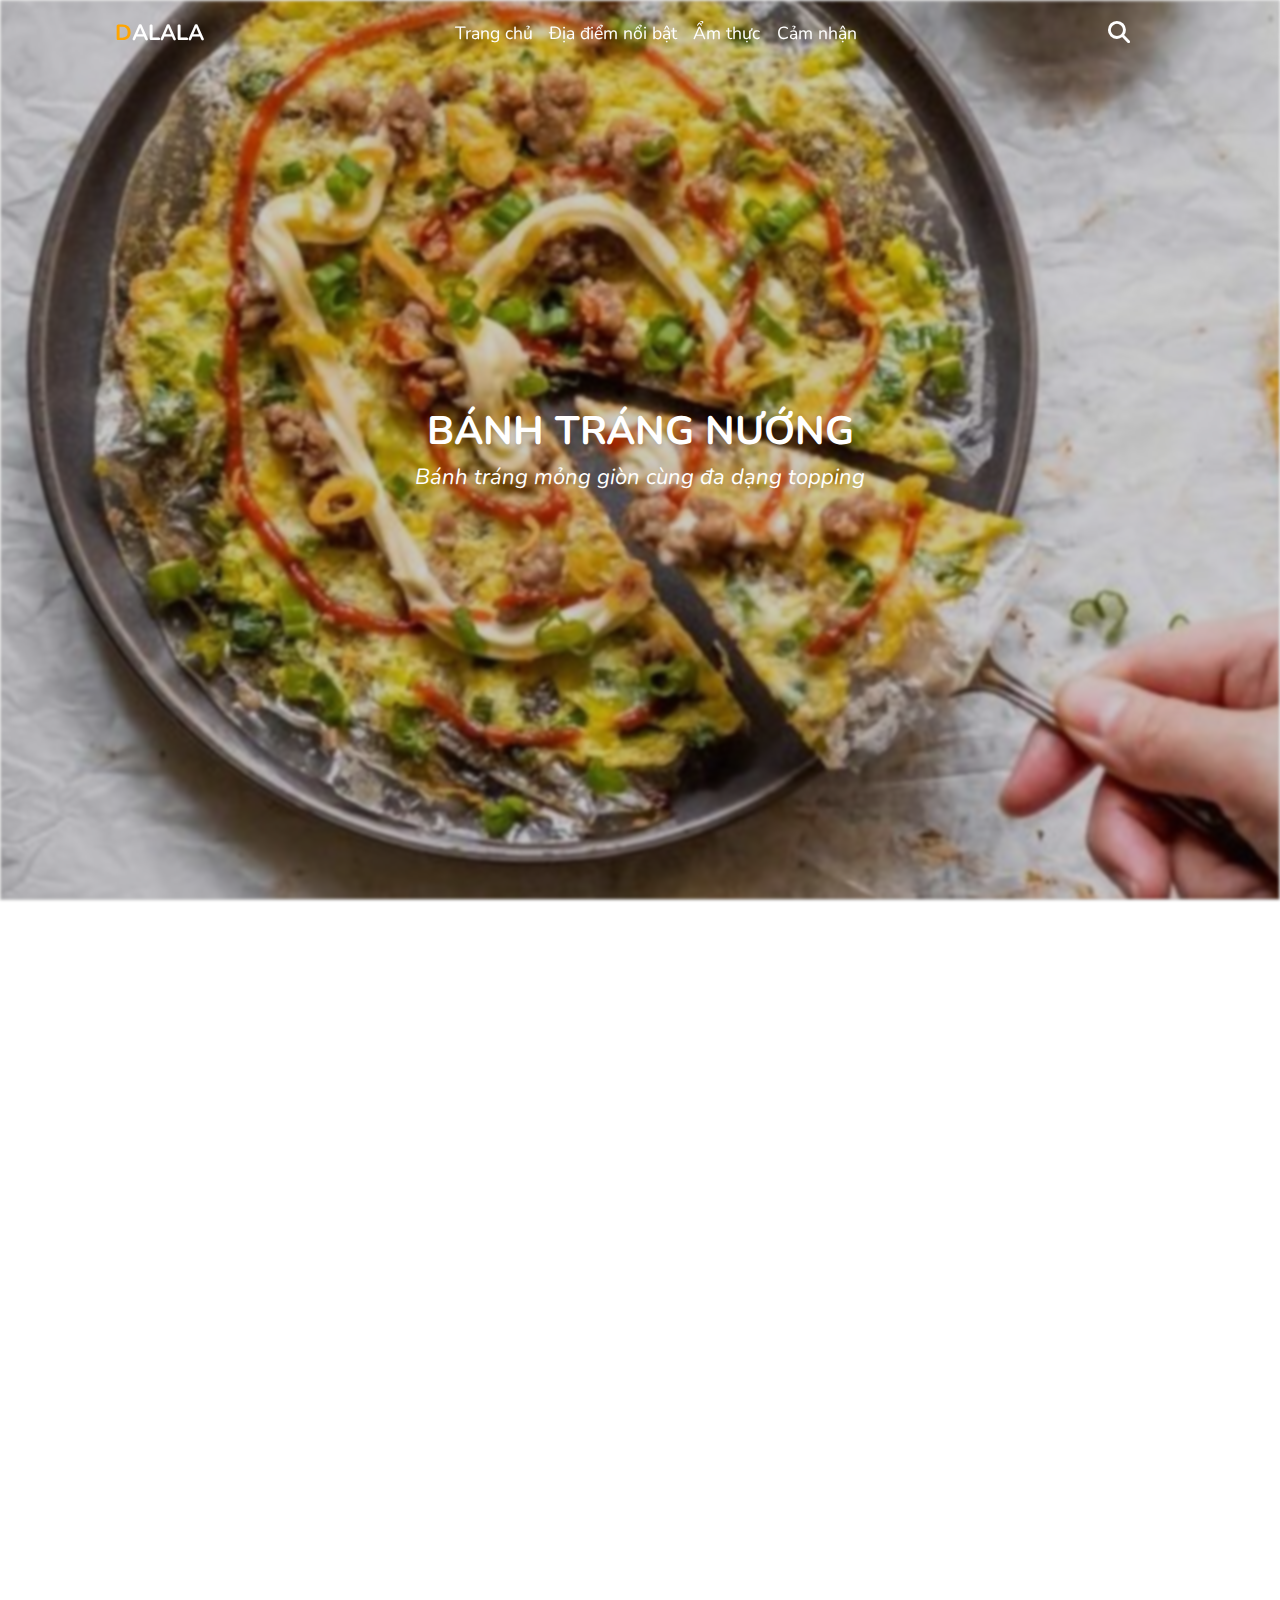
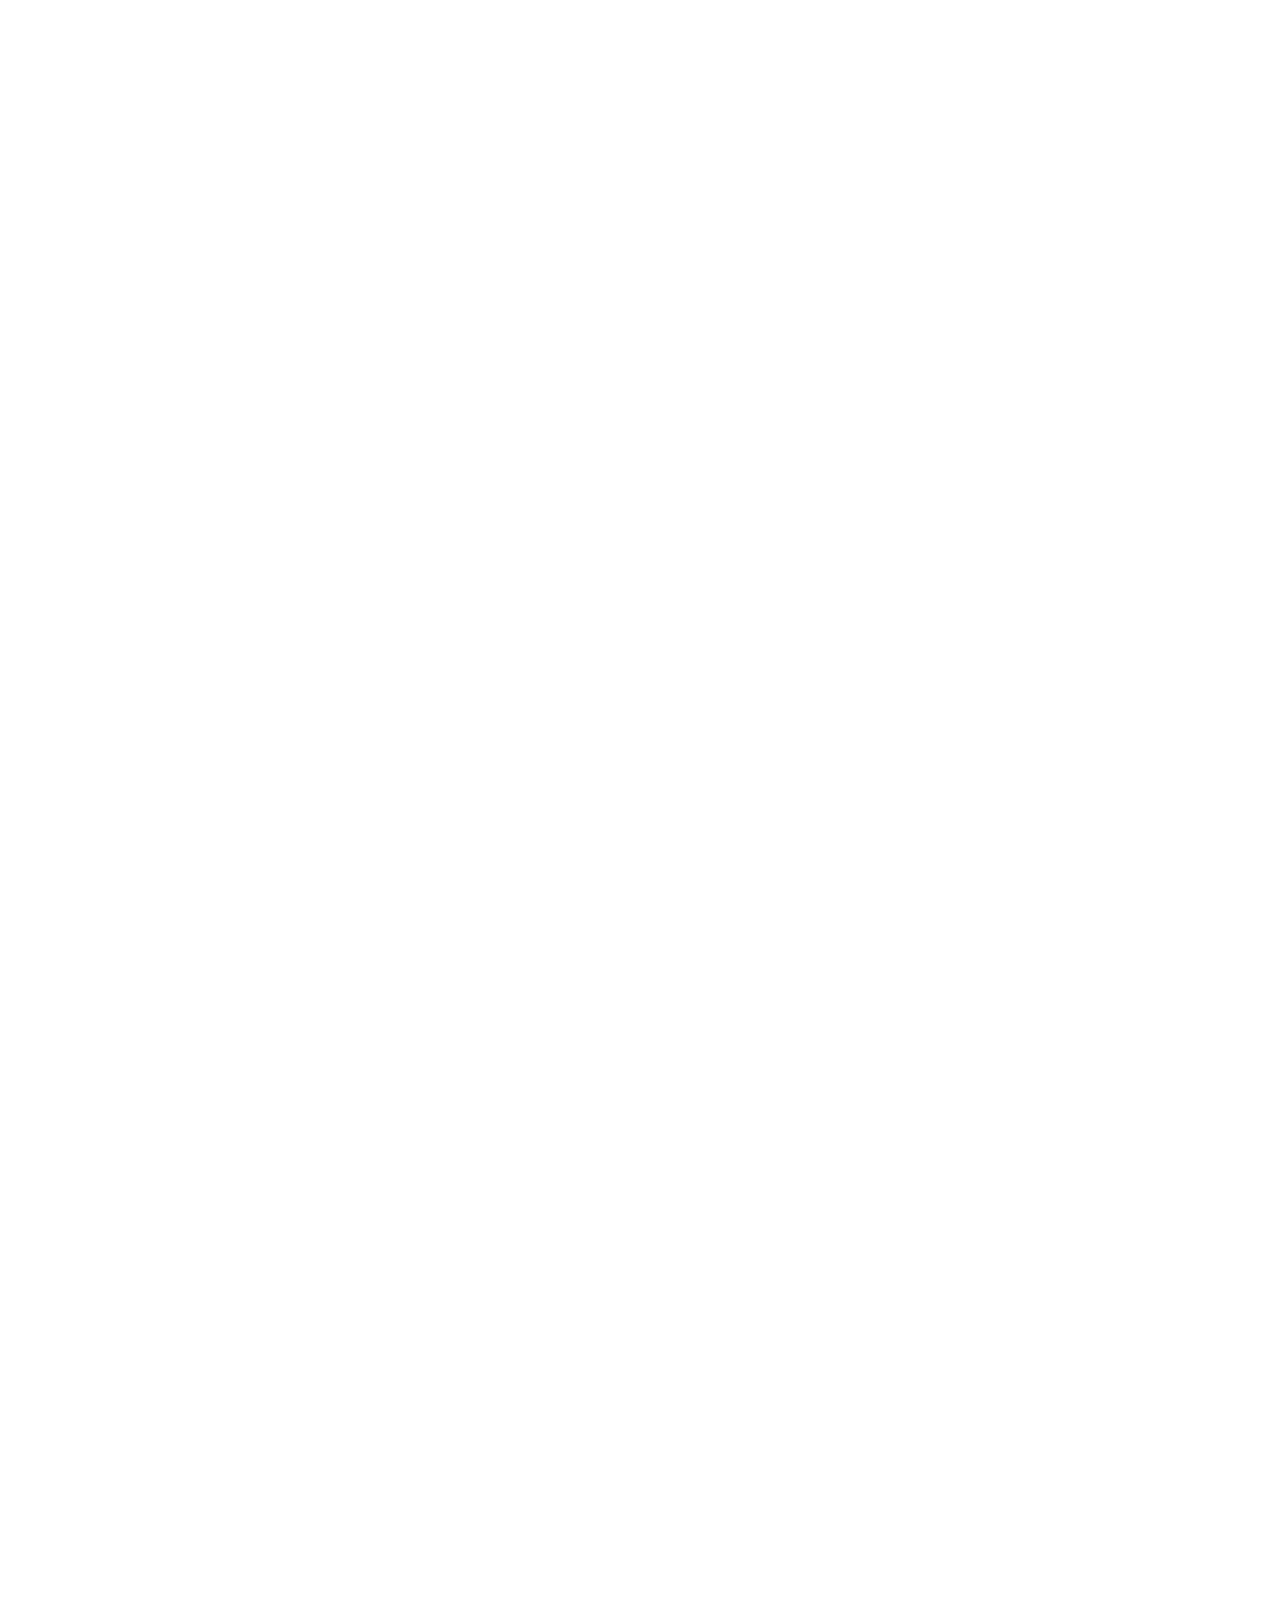
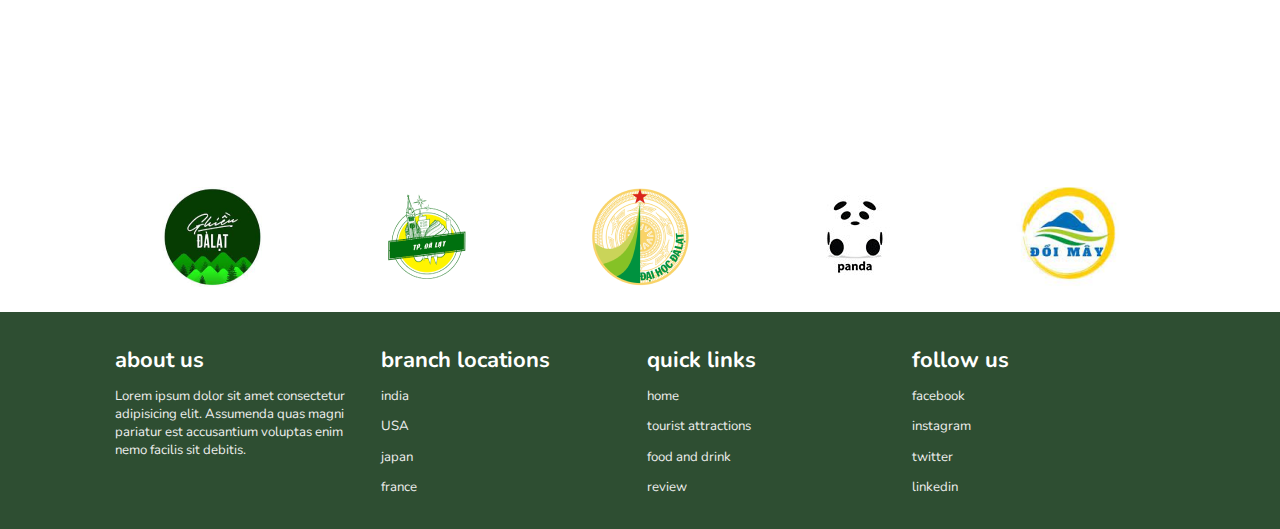
<file: foodndrink1.html>
<!DOCTYPE html>
<html lang="en">

<head>
  <meta charset="UTF-8" />
  <meta http-equiv="X-UA-Compatible" content="IE=edge" />
  <meta name="viewport" content="width=device-width, initial-scale=1.0" />
  <title>Dalala Bánh tráng nướng</title>
  <link rel="stylesheet" href="https://cdn.jsdelivr.net/npm/swiper@8/swiper-bundle.min.css" />
  <link rel="stylesheet" href="https://cdnjs.cloudflare.com/ajax/libs/font-awesome/6.2.0/css/all.min.css" />
  <link rel="stylesheet" href="css/foodndrink.css" />
</head>

<body>
  <!-- header -->
  <header id="header">
    <div id="menu-bar" class="fas fa-bars"></div>
    <a href="#" class="logo"><span>D</span>alala</a>
    <nav class="navbar">
      <a href="#home">Trang chủ</a>
      <a href="#touristAttractions">Địa điểm nổi bật</a>
      <a href="#foodAndDrink">Ẩm thực</a>
      <a href="#review">Cảm nhận</a>
    </nav>

    <div class="icons">
      <i class="fas fa-search" id="search-btn"></i>
      <i class="" id="login-btn"></i>
    </div>
    <form action="" class="seacrh-bar-container">
      <input type="search" id="search-bar" placeholder="search here..." />
      <label for="search-bar" class="fas fa-search"></label>
    </form>
  </header>
  <!-- login form container -->
  <div class="login-form-container">
    <i class="" id="form-close"></i>
  </div>

  <!-- home section -->
  <section class="home" id="home">

    <img class="mainbackground" style="
    background: linear-gradient(0deg, rgba(0, 0, 0, 0.2), rgba(0, 0, 0, 0.2)), url(/images/11-1.jpg);
    filter: blur(0.2rem);
    background-repeat: no-repeat;
    background-size: cover;
    background-attachment: fixed;">

    <div class="content">
      <h3>Bánh tráng nướng</h3>
      <p style="font-style: italic;">
        Bánh tráng mỏng giòn cùng đa dạng topping</p>
    </div>
  </section>
  <!-- home section ends -->
  <!-- aboutsection -->
  <section class="item aboutsection" id="aboutsection">
    <div class="box-contanier">
      <div class="box showtotop delay-02">
        <img src="images/11-2.jpg" alt="" />
        <div class="content">
          <h3>Nguồn gốc</h3>
          <p>
            Mặc dù hiện tại món bánh tráng nướng này đã xuất hiện ở rất nhiều nơi trên đất nước Việt Nam, tuy nhiên nếu truy về nguồn gốc xuất xứ thì chính cao nguyên Đà Lạt là nơi đã sản sinh ra món ăn đặc biệt này.
Nổi tiếng bởi sự thơm ngon, hấp dẫn và dễ ăn. Nhất là với cái thời tiết quanh năm se se lạnh , được thưởng thức món bánh tráng nướng nóng hổi thì còn gì tuyệt vời hơn. 
          </p>   
        </div>
      </div>

      <div class="box showtotop delay-04">
        <img src="images/11-3.jpg" alt="" />
        <div class="content">
          <h3>Đôi nét về bánh tráng nướng</h3>
          <p>
            Nguyên liệu góp phần làm nên món ăn mặc dù đơn giản, dễ tìm nhưng lại rất đa dạng thành phần và hương vị. Đầu tiên, chiếc bánh tráng sẽ được phết chút mỡ hành phi vàng thơm. Sau đó bánh sẽ được cho lên vỉ than nướng giòn nóng. 
            Trong quá trình nướng, người bán sẽ cho thêm hành lá xanh, trứng 
            và các nguyên liệu khác như xúc xích cắt nhỏ, chà bông, ruốc khô, gà xé, thịt băm... và cuối cùng là  tương ớt lên bề mặt để tạo độ béo thơm và độ cay nồng khó cưỡng.
          </p>
        </div>
      </div>    
    </div>
  </section>
  <!-- aboutsection ends -->
  <!-- about section -->
  <section class="item about" id="about">
    <ul class="heading showtotop delay-02">
        <li id="sectionHeader">Điểm đến gợi ý</li>
      </ul>
    <div class="box-contanier">
      <div class="box showtotop delay-04">
        <img src="images/11-4.jpg" alt="" />
      </div>
      <div class="box showtotop delay-04" style="grid-column-start: 2;
      grid-column-end:4;">
        <div class="content">
          <h3>1. Bánh tráng nướng Nguyễn Văn Trỗi</h3>
          <p>Địa chỉ:42 Nguyễn Công Trứ, P8
          <br>Mở cửa: 15:00 – 22:00 
          <br>Mức giá:  8 – 20.000 VNĐ</p>
            
          <h3>2. Bánh tráng nướng 68 ( Bà Khùng)</h3>
          <p>Địa chỉ: 61 Nguyễn Văn Trỗi, P2
          <br>Mở cửa: 13:30 – 20:00 
          <br>Giá tham khảo: 25 – 30.000VNĐ</p>

          <h3>3. Bánh tráng nướng 112 </h3>
          <p>Địa chỉ : 112 Nguyễn Văn Trỗi, P2
          <br>Mở cửa: 12:30 – 23:30
          <br>Giá tham khảo: 7 - 35,000 VNĐ</p>
          <h3>4. Bánh tráng nướng Bé Lùn</h3>
          <p>Địa chỉ :50 Phạm Ngọc Thạch, P6
          <br>Mở cửa: 15:00 – 22:00 
          <br>Giá tham khảo: 8 – 27.000 VNĐ</p>
          <h3>5. Quán sữa Hai Chị Em</h3>
          <p>Địa chỉ: 26 Hoàng Diệu
          <br>Mở cửa: 14:00 – 18:30 
          <br>Giá tham khảo: 5 – 27.000 VNĐ</p>
        </div>
      </div>
      </div>
    </div>
  </section>
  <!-- about section ends -->
  <!-- exp section -->
  <section class="item exp" id="exp">
    <ul class="heading showtotop delay-02">
        <li id="sectionHeader">Bài viết tham khảo</li>
      </ul>
    <div class="box-contanier">
      <div class="box showtotop delay-04">
        <img src="images/11.jpg" alt="" />
      </div>
      <div class="box showtotop delay-04" style="grid-column-start: 2;
      grid-column-end:4;">
        <div class="content">
          <h3>1. Bài viết trên trang eMagazine:</h3>
          <a href="https://dalatreview.vn/banh-trang-nuong-da-lat.html"target="_blank">
            https://dalatreview.vn/banh-trang-nuong-da-lat.html</a>

          <h3>2. Bài viết trên báo Yêu Trẻ: </h3>
          <a href=" https://yeutre.vn/bai-viet/banh-trang-nuong-da-lat-mon-an-vat-lam-bao-thuc-khach-phai-me-met.35239/" target="_blank">
            https://yeutre.vn/bai-viet/banh-trang-nuong-da-lat-mon-an-vat-lam-bao-thuc-khach-phai-me-met.35239/</a>

          <h3>3. Bài viết trên trang du lịch Phong Nha Explorer: </h3>
          <a href=" https://phongnhaexplorer.com/thong-tin-du-lich/banh-trang-nuong-da-lat.html"target="_blank">
            https://phongnhaexplorer.com/thong-tin-du-lich/banh-trang-nuong-da-lat.html</a>

          <h3>4. Bài viết trên báo Tuổi Trẻ: </h3>
          <a href=" https://tuoitre.vn/banh-trang-nuong-da-lat-len-trang-am-thuc-noi-tieng-cua-my-20190116141600173.htm"target="_blank">
            https://tuoitre.vn/banh-trang-nuong-da-lat-len-trang-am-thuc-noi-tieng-cua-my-20190116141600173.htm</a>
       
          <h3>5. Bài viết trên trang eMagazine:</h3>
          <a href="https://dalatreview.vn/banh-trang-nuong-da-lat.html"target="_blank">
            https://dalatreview.vn/banh-trang-nuong-da-lat.html</a>

           <h3>6. Bài viết trên trang eMagazine:</h3>
          <a href="https://dalatreview.vn/banh-trang-nuong-da-lat.html"target="_blank">
            https://dalatreview.vn/banh-trang-nuong-da-lat.html</a>
          </div>
      </div>
      </div>
    </div>
  </section>

  <!-- videoreview section end-->
  <!-- review section -->
  <section class="item review" id="review">
    <ul class="heading showtotop delay-02">
      <li id="sectionHeader">Nhận xét</li>
    </ul>
    <div class="swiper review-slider">
      <div class="swiper-wrapper">
        <div class="swiper-slide  showtotop delay-04">
          <div class="box">
            <img src="images/pic1.png" alt="" />
            <h3>john deo</h3>
            <p>
              Lorem ipsum dolor sit amet consectetur adipisicing elit.
              Veritatis iusto maiores nihil enim neque animi vel quis
              perspiciatis provident quod saepe sed autem illo, atque dolorem,
              quos aliquid perferendis consectetur!
            </p>
            <div class="stars">
              <i class="fas fa-star"></i>
              <i class="fas fa-star"></i>
              <i class="fas fa-star"></i>
              <i class="fas fa-star"></i>
              <i class="fas fa-star"></i>
            </div>
          </div>
        </div>
        <div class="swiper-slide  showtotop delay-04">
          <div class="box">
            <img src="images/pic2.png" alt="" />
            <h3>john deo</h3>
            <p>
              Lorem ipsum dolor sit amet consectetur adipisicing elit.
              Veritatis iusto maiores nihil enim neque animi vel quis
              perspiciatis provident quod saepe sed autem illo, atque dolorem,
              quos aliquid perferendis consectetur!
            </p>
            <div class="stars">
              <i class="fas fa-star"></i>
              <i class="fas fa-star"></i>
              <i class="fas fa-star"></i>
              <i class="fas fa-star"></i>
              <i class="fas fa-star"></i>
            </div>
          </div>
        </div>
        <div class="swiper-slide  showtotop delay-04">
          <div class="box">
            <img src="images/pic3.png" alt="" />
            <h3>john deo</h3>
            <p>
              Lorem ipsum dolor sit amet consectetur adipisicing elit.
              Veritatis iusto maiores nihil enim neque animi vel quis
              perspiciatis provident quod saepe sed autem illo, atque dolorem,
              quos aliquid perferendis consectetur!
            </p>
            <div class="stars">
              <i class="fas fa-star"></i>
              <i class="fas fa-star"></i>
              <i class="fas fa-star"></i>
              <i class="fas fa-star"></i>
              <i class="fas fa-star"></i>
            </div>
          </div>
        </div>
        <div class="swiper-slide  showtotop delay-04">
          <div class="box">
            <img src="images/pic4.png" alt="" />
            <h3>john deo</h3>
            <p>
              Lorem ipsum dolor sit amet consectetur adipisicing elit.
              Veritatis iusto maiores nihil enim neque animi vel quis
              perspiciatis provident quod saepe sed autem illo, atque dolorem,
              quos aliquid perferendis consectetur!
            </p>
            <div class="stars">
              <i class="fas fa-star"></i>
              <i class="fas fa-star"></i>
              <i class="fas fa-star"></i>
              <i class="fas fa-star"></i>
              <i class="far fa-star"></i>
            </div>
          </div>
        </div>
      </div>
    </div>
  </section>

      <!-- food&Drink -->
      <section class="item foodAndDrink" id="foodAndDrink">
        <ul class="heading showtotop delay-02">
          <li id="sectionHeader">Ẩm Thực</li>
        </ul>
        <div class="sub-heading showtotop delay-04"><p>Dù là đặc sản Đà Lạt truyền thống hay món ăn đường phố Đà Lạt đầy ngẫu hứng <br> ẩm thực địa phương tại đây vẫn sở hữu sức hút không thể phủ nhận</p></div>
        <div class="box-container">
          <div class="box showtotop delay-06">
            <img src="images/11.jpg" alt="Bánh tráng nướng" />
            <div class="content">
              <h3>"Pizza" Đà Lạt</h3>
              <p>Bánh tráng nướng mỏng giòn cùng đa dạng topping.</p>
              <a href="#" class="btn">Xem thêm</a>
            </div>
          </div>
          <div class="box showtotop delay-08">
            <img src="images/12.jpg" alt="" />
            <div class="content">
              <h3>Bánh căn</h3>
              <p>Những chiếc bánh căn nóng hổi và bát nước chấm xíu mại thơm lừng.</p>
              <a href="#" class="btn">Xem thêm</a>
            </div>
          </div>
          <div class="box showtotop delay-1">
            <img src="images/14.jpg" alt="" />
            <div class="content">
              <h3>Kem bơ</h3>
              <p>Được làm từ loại bơ sáp tươi ngon ăn kèm với viên kem dừa và dừa sấy. </p>
              <a href="#" class="btn">Xem thêm</a>
            </div>
          </div>
        </div>
      </section>
      <!-- foodAndDrink section ends -->
  <!-- review section ends -->
  <!-- brand section -->
  <section class=" brand-container ">
    <div class="swiper brand-slider ">
      <div class="swiper-wrapper">
        <div class="swiper-slide">
          <img src="images/1.jpg" alt="" />
        </div>
        <div class="swiper-slide">
          <img src="images/2.jpg" alt="" />
        </div>
        <div class="swiper-slide">
          <img src="images/3.jpg" alt="" />
        </div>
        <div class="swiper-slide">
          <img src="images/4.jpg" alt="" />
        </div>
        <div class="swiper-slide">
          <img src="images/5.jpg" alt="" />
        </div>
        <div class="swiper-slide">
          <img src="images/6.jpg" alt="" />
        </div>
      </div>
    </div>
  </section>
  <!-- brand section ends-->
  <!-- footer section -->

  <section class="item footer">
    <div class="box-container">
      <div class="box">
        <h3>about us</h3>
        <p>
          Lorem ipsum dolor sit amet consectetur adipisicing elit. Assumenda
          quas magni pariatur est accusantium voluptas enim nemo facilis sit
          debitis.
        </p>
      </div>
      <div class="box">
        <h3>branch locations</h3>
        <a href="#">india</a>
        <a href="#">USA</a>
        <a href="#">japan</a>
        <a href="#">france</a>
      </div>
      <div class="box">
        <h3>quick links</h3>
        <a href="#">home</a>
        <a href="#">tourist attractions</a>
        <a href="#">food and drink</a>
        <a href="#">review</a>

      </div>
      <div class="box">
        <h3>follow us</h3>
        <a href="#">facebook</a>
        <a href="#">instagram</a>
        <a href="#">twitter</a>
        <a href="#">linkedin</a>
      </div>
    </div>


  </section>
  <!-- footer section ends-->
  <script src="https://cdn.jsdelivr.net/npm/swiper@8/swiper-bundle.min.js"></script>
  <script src="js/script.js"></script>
  <script src="js/animation.js"></script>
</body>

</html>
</file>
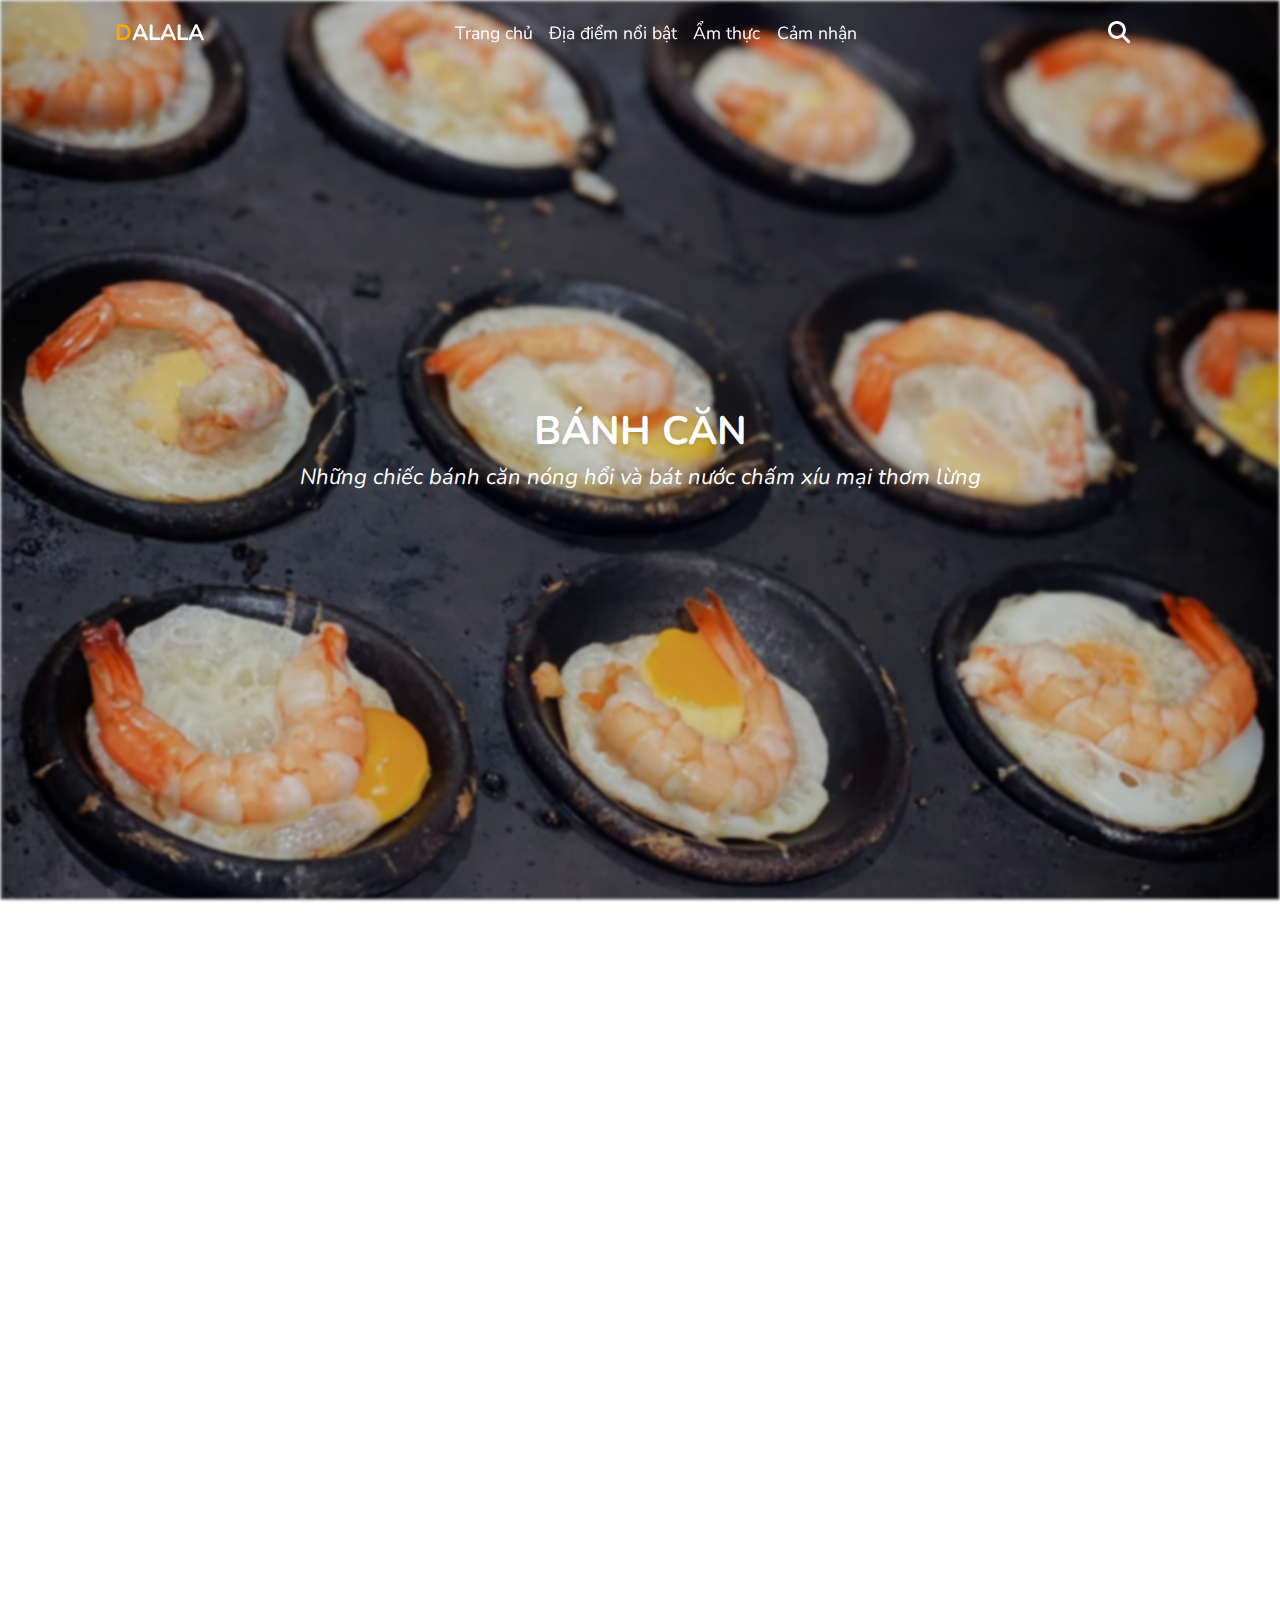
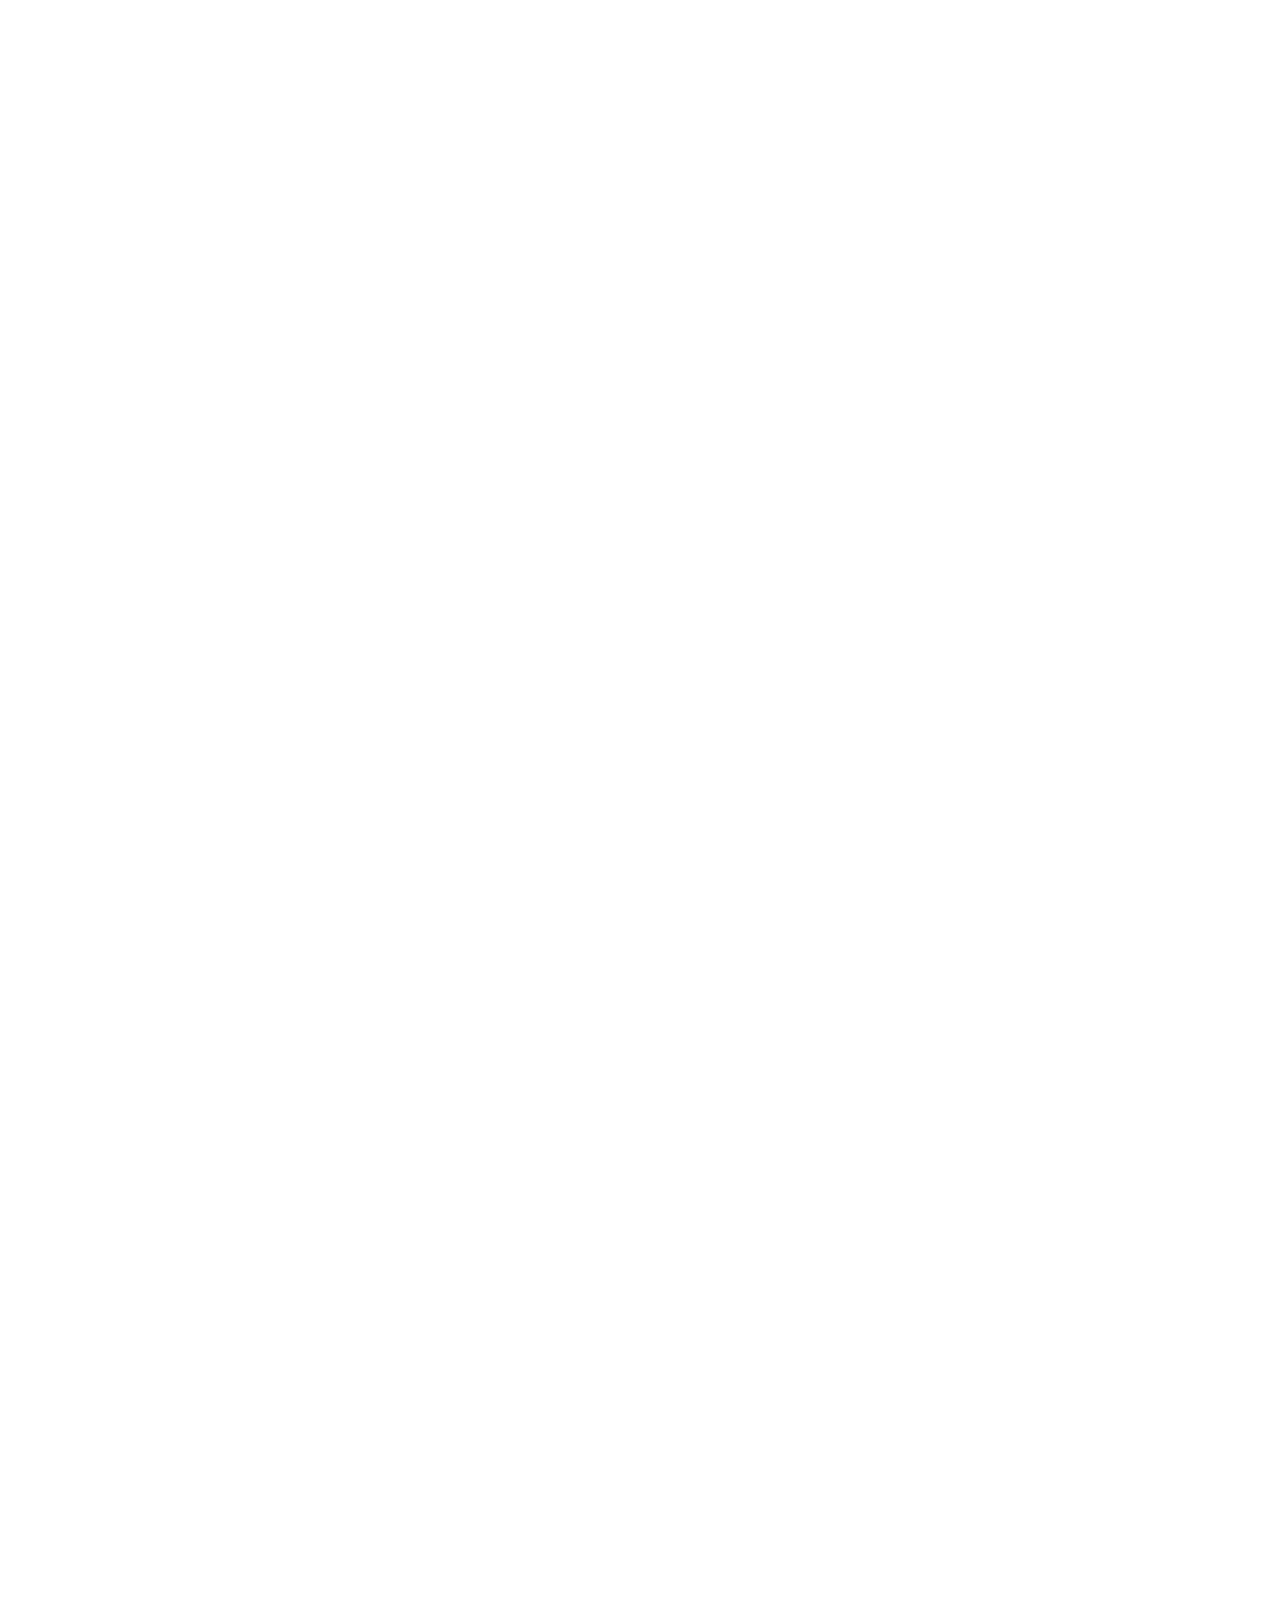
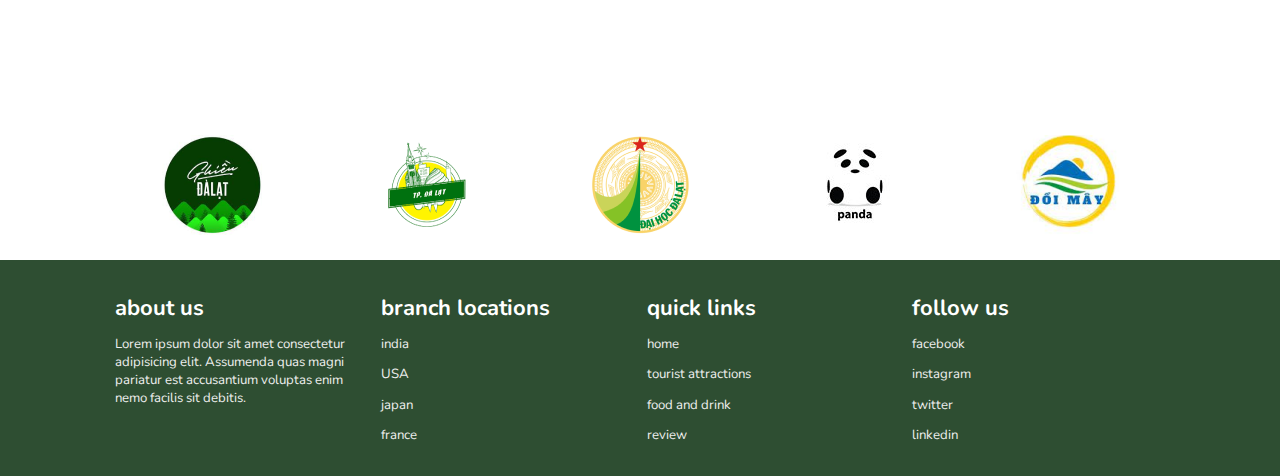
<file: foodndrink2.html>
<!DOCTYPE html>
<html lang="en">

<head>
  <meta charset="UTF-8" />
  <meta http-equiv="X-UA-Compatible" content="IE=edge" />
  <meta name="viewport" content="width=device-width, initial-scale=1.0" />
  <title>Dalala Bánh căn</title>
  <link rel="stylesheet" href="https://cdn.jsdelivr.net/npm/swiper@8/swiper-bundle.min.css" />
  <link rel="stylesheet" href="https://cdnjs.cloudflare.com/ajax/libs/font-awesome/6.2.0/css/all.min.css" />
  <link rel="stylesheet" href="css/foodndrink.css" />
</head>

<body>
  <!-- header -->
  <header id="header">
    <div id="menu-bar" class="fas fa-bars"></div>
    <a href="#" class="logo"><span>D</span>alala</a>
    <nav class="navbar">
      <a href="#home">Trang chủ</a>
      <a href="#touristAttractions">Địa điểm nổi bật</a>
      <a href="#foodAndDrink">Ẩm thực</a>
      <a href="#review">Cảm nhận</a>
    </nav>

    <div class="icons">
      <i class="fas fa-search" id="search-btn"></i>
      <i class="" id="login-btn"></i>
    </div>
    <form action="" class="seacrh-bar-container">
      <input type="search" id="search-bar" placeholder="search here..." />
      <label for="search-bar" class="fas fa-search"></label>
    </form>
  </header>
  <!-- login form container -->
  <div class="login-form-container">
    <i class="" id="form-close"></i>
  </div>

  <!-- home section -->
  <section class="home" id="home">

    <img class="mainbackground" style="
    background: linear-gradient(0deg, rgba(0, 0, 0, 0.2), rgba(0, 0, 0, 0.2)), url(/images/12-1.jpg);
    filter: blur(0.2rem);
    background-repeat: no-repeat;
    background-size: cover;
    background-attachment: fixed;">

    <div class="content">
      <h3>Bánh căn</h3>
      <p style="font-style: italic;">Những chiếc bánh căn nóng hổi và bát nước chấm xíu mại thơm lừng</p>
    </div>
  </section>
  <!-- home section ends -->
  <!-- aboutsection -->
  <section class="item aboutsection" id="aboutsection">
    <div class="box-contanier">
      <div class="box showtotop delay-02">
        <img src="images/12-2.jpg" alt="" />
        <div class="content">
          <h3>Nguồn gốc</h3>
          <p>
            ánh căn hay còn gọi là bánh bột gạo nướng có nguồn gốc từ người Chăm ở Ninh Thuận, sau đó trở nên phổ biến và xuất hiện nhiều tại các tỉnh thành khác như Quy Nhơn, Bình Thuận, Đà Nẵng, Đà Lạt,...
Nguồn gốc của bánh căn xuất phát từ các tỉnh miền Duyên hải Nam Trung Bộ. Khi những người dân miền Trung vào Đà Lạt sinh sống, lập nghiệp, cũng là lúc món bánh căn được du nhập vào mảnh đất cao nguyên này.
          </p>   
        </div>
      </div>

      <div class="box showtotop delay-04">
        <img src="images/12-3.jpg" alt="" />
        <div class="content">
          <h3>Đôi nét về bánh căn</h3>
          <p>
            Có thể nói, sức hấp dẫn của món ăn này đến từ sự kết hợp tuyệt vời giữa những chiếc bánh căn nóng hổi và bát nước chấm xíu mại béo ngậy, thơm ngon.
            Khi thưởng thức, người ta nhúng ngập chiếc bánh căn vào bát nước chấm xíu mại béo ngậy, cảm nhận vị giòn giòn, nóng hổi của bột gạo hòa quyện cùng hương thơm khó cưỡng của thịt heo, mỡ hành. Đặc biệt, bánh căn Đà Lạt phải được ăn ngay khi còn nóng mới ngon.
          </p>
        </div>
      </div>    
    </div>
  </section>
  <!-- aboutsection ends -->
  <!-- about section -->
  <section class="item about" id="about">
    <ul class="heading showtotop delay-02">
        <li id="sectionHeader">Điểm đến gợi ý</li>
      </ul>
    <div class="box-contanier">
      <div class="box showtotop delay-04">
        <img src="images/12-4.jpg" alt="" />
      </div>
      <div class="box showtotop delay-04" style="grid-column-start: 2;
      grid-column-end:4;">
        <div class="content">
          <h3>1. Bánh căn Nhà Chung</h3>
          <p>Địa chỉ: 1 Đường Nhà Chung, P3
          <br>Mở cửa:  7h00 - 21h00
          <br>Mức giá: 40 - 60.000 VNĐ</p>
            
          <h3>2. Bánh căn Lệ</h3>
          <p>Địa chỉ: 27/44 Yersin, P10
          <br>Mở cửa: 6h00 - 11h30
          <br>Mức giá:  30 - 40.000đ</p>

          <h3>3. Bánh căn Gốc Cây Bơ</h3>
          <p>Địa chỉ: 56 Đường Tăng Bạt Hổ, P1
          <br>Mở cửa: 6h00 - 11h30
          <br>Giá cả: 20 - 30.000 VNĐ</p>

          <h3>4. Bánh căn Ngọc</h3>
          <p>Địa chỉ: 05 Ba Tháng Tư, P3
          <br>Mở cửa: 6h00 - 17h00
          <br>Giá cả: 30 - 60.000 VNĐ</p>

          <h3>5. Bánh căn số 07 Tăng Bạt Hổ</h3>
          <p>Địa chỉ: 7 Đường Tăng Bạt Hổ, P1
          <br>Mở cửa: 6h00 - 18h00
          <br>Mức giá: 35 - 55.000 VNĐ</p>
        </div>
      </div>
      </div>
    </div>
  </section>
  <!-- about section ends -->
  <!-- exp section -->
  <section class="item exp" id="exp">
    <ul class="heading showtotop delay-02">
        <li id="sectionHeader">Bài viết tham khảo</li>
      </ul>
    <div class="box-contanier">
      <div class="box showtotop delay-04">
        <img src="images/12-5.jpg" alt="" />
      </div>
      <div class="box showtotop delay-04" style="grid-column-start: 2;
      grid-column-end:4;">
        <div class="content">
          <h3>1. Bài viết của Sơn Trà Travel:</h3>
          <a href="https://www.dalattrip.com/dulich/sua-dau-nanh-nong-da-lat-ban-nen-thu-nhe/"target="_blank">
            https://www.dalattrip.com/dulich/sua-dau-nanh-nong-da-lat-ban-nen-thu-nhe/</a>

          <h3>2. Bài viết cùa VTCNews:</h3>
          <a href="  https://vtc.vn/den-da-lat-ma-khong-thuong-thuc-banh-can-thi-phi-mat-ca-chuyen-di-ar707934.html" target="_blank">
            https://vtc.vn/den-da-lat-ma-khong-thuong-thuc-banh-can-thi-phi-mat-ca-chuyen-di-ar707934.html</a>

          <h3>3.Bài viết của báo Người Lao Động:</h3>
          <a href=" https://nld.com.vn/diem-den-hap-dan/thuong-nho-banh-can-da-lat-20200716211016783.html"target="_blank">
            https://nld.com.vn/diem-den-hap-dan/thuong-nho-banh-can-da-lat-20200716211016783.html</a>

          
        </div>
      </div>
      </div>
    </div>
  </section>

  <!-- videoreview section end-->
  <!-- review section -->
  <section class="item review" id="review">
    <ul class="heading showtotop delay-02">
      <li id="sectionHeader">Nhận xét</li>
    </ul>
    <div class="swiper review-slider">
      <div class="swiper-wrapper">
        <div class="swiper-slide  showtotop delay-04">
          <div class="box">
            <img src="images/pic1.png" alt="" />
            <h3>john deo</h3>
            <p>
              Lorem ipsum dolor sit amet consectetur adipisicing elit.
              Veritatis iusto maiores nihil enim neque animi vel quis
              perspiciatis provident quod saepe sed autem illo, atque dolorem,
              quos aliquid perferendis consectetur!
            </p>
            <div class="stars">
              <i class="fas fa-star"></i>
              <i class="fas fa-star"></i>
              <i class="fas fa-star"></i>
              <i class="fas fa-star"></i>
              <i class="fas fa-star"></i>
            </div>
          </div>
        </div>
        <div class="swiper-slide  showtotop delay-04">
          <div class="box">
            <img src="images/pic2.png" alt="" />
            <h3>john deo</h3>
            <p>
              Lorem ipsum dolor sit amet consectetur adipisicing elit.
              Veritatis iusto maiores nihil enim neque animi vel quis
              perspiciatis provident quod saepe sed autem illo, atque dolorem,
              quos aliquid perferendis consectetur!
            </p>
            <div class="stars">
              <i class="fas fa-star"></i>
              <i class="fas fa-star"></i>
              <i class="fas fa-star"></i>
              <i class="fas fa-star"></i>
              <i class="fas fa-star"></i>
            </div>
          </div>
        </div>
        <div class="swiper-slide  showtotop delay-04">
          <div class="box">
            <img src="images/pic3.png" alt="" />
            <h3>john deo</h3>
            <p>
              Lorem ipsum dolor sit amet consectetur adipisicing elit.
              Veritatis iusto maiores nihil enim neque animi vel quis
              perspiciatis provident quod saepe sed autem illo, atque dolorem,
              quos aliquid perferendis consectetur!
            </p>
            <div class="stars">
              <i class="fas fa-star"></i>
              <i class="fas fa-star"></i>
              <i class="fas fa-star"></i>
              <i class="fas fa-star"></i>
              <i class="fas fa-star"></i>
            </div>
          </div>
        </div>
        <div class="swiper-slide  showtotop delay-04">
          <div class="box">
            <img src="images/pic4.png" alt="" />
            <h3>john deo</h3>
            <p>
              Lorem ipsum dolor sit amet consectetur adipisicing elit.
              Veritatis iusto maiores nihil enim neque animi vel quis
              perspiciatis provident quod saepe sed autem illo, atque dolorem,
              quos aliquid perferendis consectetur!
            </p>
            <div class="stars">
              <i class="fas fa-star"></i>
              <i class="fas fa-star"></i>
              <i class="fas fa-star"></i>
              <i class="fas fa-star"></i>
              <i class="far fa-star"></i>
            </div>
          </div>
        </div>
      </div>
    </div>
  </section>

      <!-- food&Drink -->
      <section class="item foodAndDrink" id="foodAndDrink">
        <ul class="heading showtotop delay-02">
          <li id="sectionHeader">Ẩm Thực</li>
        </ul>
        <div class="sub-heading showtotop delay-04"><p>Dù là đặc sản Đà Lạt truyền thống hay món ăn đường phố Đà Lạt đầy ngẫu hứng <br> ẩm thực địa phương tại đây vẫn sở hữu sức hút không thể phủ nhận</p></div>
        <div class="box-container">
          <div class="box showtotop delay-06">
            <img src="images/11.jpg" alt="Bánh tráng nướng" />
            <div class="content">
              <h3>"Pizza" Đà Lạt</h3>
              <p>Bánh tráng nướng mỏng giòn cùng đa dạng topping.</p>
              <a href="#" class="btn">Xem thêm</a>
            </div>
          </div>
          <div class="box showtotop delay-08">
            <img src="images/12.jpg" alt="" />
            <div class="content">
              <h3>Bánh căn</h3>
              <p>Những chiếc bánh căn nóng hổi và bát nước chấm xíu mại thơm lừng.</p>
              <a href="#" class="btn">Xem thêm</a>
            </div>
          </div>
          <div class="box showtotop delay-1">
            <img src="images/14.jpg" alt="" />
            <div class="content">
              <h3>Kem bơ</h3>
              <p>Được làm từ loại bơ sáp tươi ngon ăn kèm với viên kem dừa và dừa sấy. </p>
              <a href="#" class="btn">Xem thêm</a>
            </div>
          </div>
        </div>
      </section>
      <!-- foodAndDrink section ends -->
  <!-- review section ends -->
  <!-- brand section -->
  <section class=" brand-container ">
    <div class="swiper brand-slider ">
      <div class="swiper-wrapper">
        <div class="swiper-slide">
          <img src="images/1.jpg" alt="" />
        </div>
        <div class="swiper-slide">
          <img src="images/2.jpg" alt="" />
        </div>
        <div class="swiper-slide">
          <img src="images/3.jpg" alt="" />
        </div>
        <div class="swiper-slide">
          <img src="images/4.jpg" alt="" />
        </div>
        <div class="swiper-slide">
          <img src="images/5.jpg" alt="" />
        </div>
        <div class="swiper-slide">
          <img src="images/6.jpg" alt="" />
        </div>
      </div>
    </div>
  </section>
  <!-- brand section ends-->
  <!-- footer section -->

  <section class="item footer">
    <div class="box-container">
      <div class="box">
        <h3>about us</h3>
        <p>
          Lorem ipsum dolor sit amet consectetur adipisicing elit. Assumenda
          quas magni pariatur est accusantium voluptas enim nemo facilis sit
          debitis.
        </p>
      </div>
      <div class="box">
        <h3>branch locations</h3>
        <a href="#">india</a>
        <a href="#">USA</a>
        <a href="#">japan</a>
        <a href="#">france</a>
      </div>
      <div class="box">
        <h3>quick links</h3>
        <a href="#">home</a>
        <a href="#">tourist attractions</a>
        <a href="#">food and drink</a>
        <a href="#">review</a>

      </div>
      <div class="box">
        <h3>follow us</h3>
        <a href="#">facebook</a>
        <a href="#">instagram</a>
        <a href="#">twitter</a>
        <a href="#">linkedin</a>
      </div>
    </div>


  </section>
  <!-- footer section ends-->
  <script src="https://cdn.jsdelivr.net/npm/swiper@8/swiper-bundle.min.js"></script>
  <script src="js/script.js"></script>
  <script src="js/animation.js"></script>
</body>

</html>
</file>
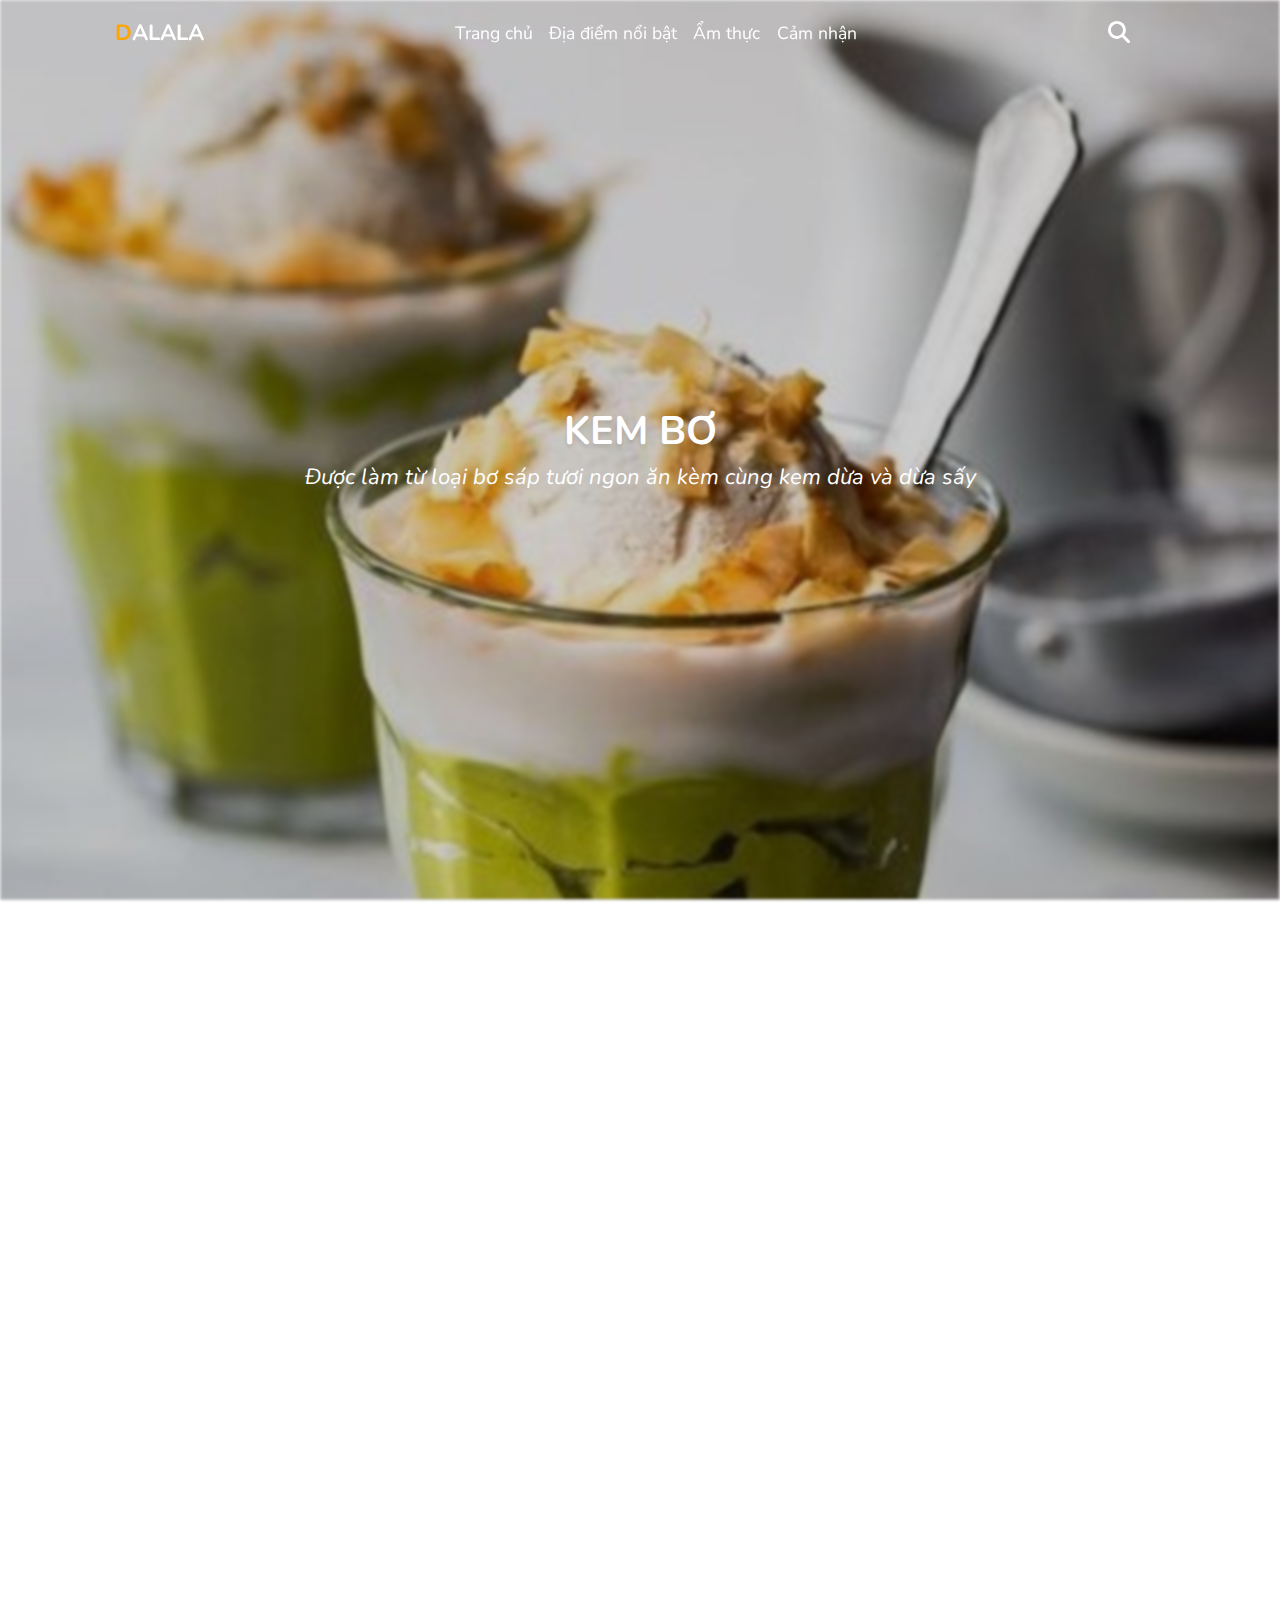
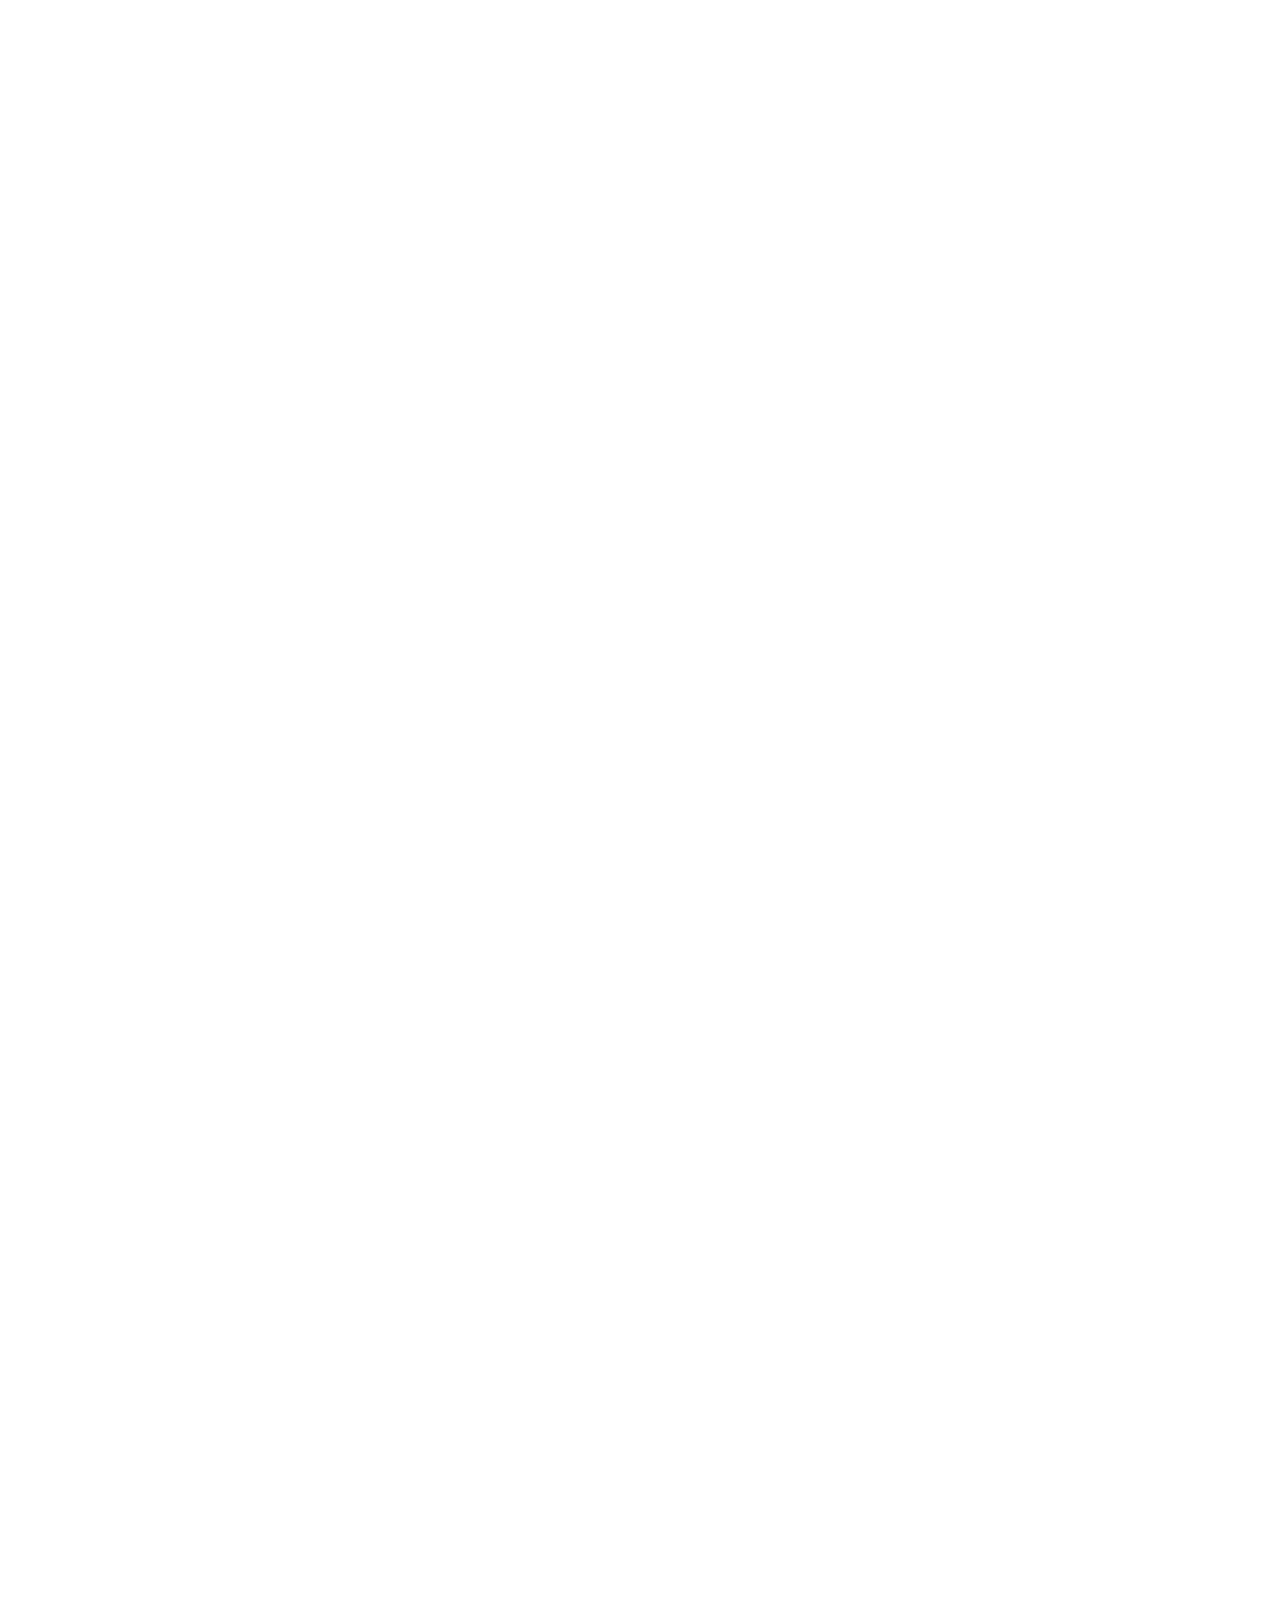
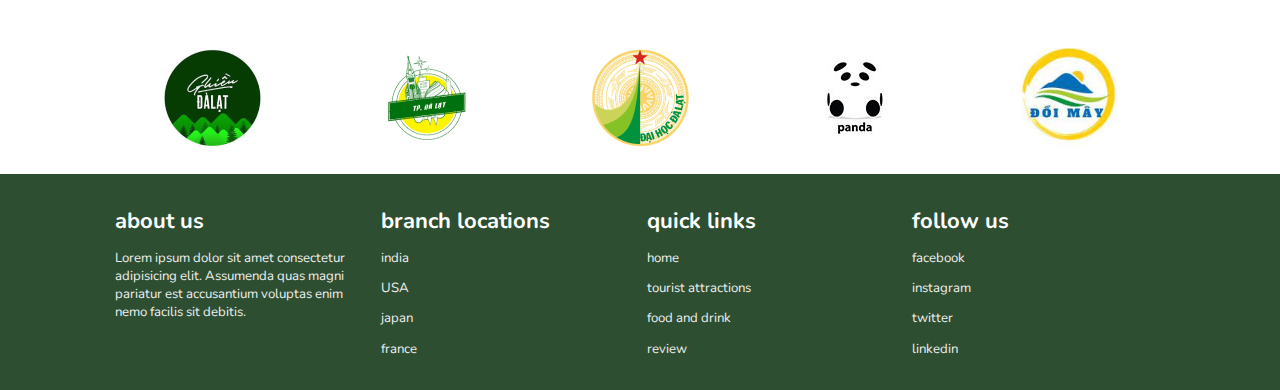
<file: foodndrink3.html>
<!DOCTYPE html>
<html lang="en">

<head>
  <meta charset="UTF-8" />
  <meta http-equiv="X-UA-Compatible" content="IE=edge" />
  <meta name="viewport" content="width=device-width, initial-scale=1.0" />
  <title>Dalala Kem bơ</title>
  <link rel="stylesheet" href="https://cdn.jsdelivr.net/npm/swiper@8/swiper-bundle.min.css" />
  <link rel="stylesheet" href="https://cdnjs.cloudflare.com/ajax/libs/font-awesome/6.2.0/css/all.min.css" />
  <link rel="stylesheet" href="css/foodndrink.css" />
</head>

<body>
  <!-- header -->
  <header id="header">
    <div id="menu-bar" class="fas fa-bars"></div>
    <a href="#" class="logo"><span>D</span>alala</a>
    <nav class="navbar">
      <a href="#home">Trang chủ</a>
      <a href="#touristAttractions">Địa điểm nổi bật</a>
      <a href="#foodAndDrink">Ẩm thực</a>
      <a href="#review">Cảm nhận</a>
    </nav>

    <div class="icons">
      <i class="fas fa-search" id="search-btn"></i>
      <i class="" id="login-btn"></i>
    </div>
    <form action="" class="seacrh-bar-container">
      <input type="search" id="search-bar" placeholder="search here..." />
      <label for="search-bar" class="fas fa-search"></label>
    </form>
  </header>
  <!-- login form container -->
  <div class="login-form-container">
    <i class="" id="form-close"></i>
  </div>

  <!-- home section -->
  <section class="home" id="home">

    <img class="mainbackground" style="
    background: linear-gradient(0deg, rgba(0, 0, 0, 0.2), rgba(0, 0, 0, 0.2)), url(/images/14.jpg);
    filter: blur(0.2rem);
    background-repeat: no-repeat;
    background-size: cover;
    background-attachment: fixed;">

    <div class="content">
      <h3>Kem bơ</h3>
      <p style="font-style: italic;">Được làm từ loại bơ sáp tươi ngon ăn kèm cùng kem dừa và dừa sấy</p>
    </div>
  </section>
  <!-- home section ends -->
  <!-- aboutsection -->
  <section class="item aboutsection" id="aboutsection">
    <div class="box-contanier">
      <div class="box showtotop delay-02">
        <img src="images/14-1.jpg" alt="" />
        <div class="content">
          <h3>Nguồn gốc</h3>
          <p>
            Hiện vẫn chưa có tài liệu chính thức nào nói về nguồn gốc kem Bơ. Theo những lời truyền miệng của những người bản xứ thì món ăn này ra đời dựa trên nguyên liệu có sẵn của mảnh đất.
Người Pháp mang cây bơ đến trồng và cũng từ đó chế biến ra các món ăn ngon từ bơ. Người dân phố núi chế biến bơ thành nhiều món khác nhau và Kem bơ ra đời từ đó.
          </p>   
        </div>
      </div>

      <div class="box showtotop delay-04">
        <img src="images/14-2.jpg" alt="" />
        <div class="content">
          <h3>Đôi nét về kem bơ</h3>
          <p>
            Điểm tạo nên nét đặc trưng của kem bơ Đà Lạt đó là bơ được làm là loại bơ sáp tươi ngon không bị dập hòa cùng với sữa tươi và sữa đặc, kem khi làm ra không có đá, kèm theo đó là một viên kem trắng cùng với sầu riêng và dừa. 
            Vị thơm béo ngậy của bơ, kết hợp cùng với chút hương lạnh, bùi bùi của sầu riêng, thơm hương dừa đã từ lâu trở thành một thức quà khiến cho nhiều người say mê đến quên lối về.             
          </p>
        </div>
      </div>    
    </div>
  </section>
  <!-- aboutsection ends -->
  <!-- about section -->
  <section class="item about" id="about">
    <ul class="heading showtotop delay-02">
        <li id="sectionHeader">Điểm đến gợi ý</li>
      </ul>
    <div class="box-contanier">
      <div class="box showtotop delay-04">
        <img src="images/14-4.jpg" alt="" />
      </div>
      <div class="box showtotop delay-04" style="grid-column-start: 2;
      grid-column-end:4;">
        <div class="content">
          <h3>1. Kem bơ Thanh Thảo</h3>
          <p>Địa chỉ: 76 Nguyễn Văn Trỗi, P2
          <br>Mở cửa: 07:00 – 22:00
          <br>Mức giá: 15 – 50.000 VNĐ</p>
            
          <h3>2. Kem Bơ Chạm</h3>
          <p>Địa chỉ: 27 Nguyễn Trãi, P9
          <br>Mở cửa: 07:00 – 22:00
          <br>Mức giá: 20 – 30.000 VNĐ</p>

          <h3>3. Kem bơ Nari</h3>
          <p>Địa chỉ: 74C Nguyễn Văn Trỗi, P2
          <br>Mở cửa: 09:00 – 21:00
          <br>Mức giá: 15  – 30.000 VNĐ</p>
          <h3>4. Kem bơ Phụng</h3>
          <p>Địa chỉ: 97A Nguyễn Văn Trỗi, P2
          <br>Mở cửa: 08:00 – 21:00
          <br>Mức giá: 15 – 40.000 VNĐ</p>
          <h3>5. Quán sữa Hai Chị Em</h3>
          <p>Địa chỉ: Chợ đêm Đà Lạt, Nguyễn Thị Minh Khai
          <br>Mở cửa: 18h00 – 24h00
          <br>Mức giá: 10.000 VNĐ</p>
        </div>
      </div>
      </div>
    </div>
  </section>
  <!-- about section ends -->
  <!-- exp section -->
  <section class="item exp" id="exp">
    <ul class="heading showtotop delay-02">
        <li id="sectionHeader">Bài viết tham khảo</li>
      </ul>
    <div class="box-contanier">
      <div class="box showtotop delay-04">
        <img src="images/14-5.jpg" alt="" />
      </div>
      <div class="box showtotop delay-04" style="grid-column-start: 2;
      grid-column-end:4;">
        <div class="content">
          <h3>1. Bài viết của ReviewVilla:</h3>
          <a href=" https://reviewvilla.vn/kem-bo-da-lat/"target="_blank">
            https://reviewvilla.vn/kem-bo-da-lat/</a>

          <h3>2. Bài viết của Hoa Dalat Travel:</h3>
          <a href=" https://vietsovpetrohotel.vn/kem-bo-da-lat/" target="_blank"> 
          https://vietsovpetrohotel.vn/kem-bo-da-lat/</a>

          <h3>3. Bài viết của DuLich3Mien:</h3>
          <a href="  https://dulich3mien.vn/da-lat/kem-bo-da-lat/"target="_blank">
            https://dulich3mien.vn/da-lat/kem-bo-da-lat/</a>

            <h3>4. Bài viết của ReviewVilla:</h3>
          <a href=" https://reviewvilla.vn/kem-bo-da-lat/"target="_blank">
            https://reviewvilla.vn/kem-bo-da-lat/</a>

        </div>
      </div>
      </div>
    </div>
  </section>

  <!-- videoreview section end-->
  <!-- review section -->
  <section class="item review" id="review">
    <ul class="heading showtotop delay-02">
      <li id="sectionHeader">Nhận xét</li>
    </ul>
    <div class="swiper review-slider">
      <div class="swiper-wrapper">
        <div class="swiper-slide  showtotop delay-04">
          <div class="box">
            <img src="images/pic1.png" alt="" />
            <h3>john deo</h3>
            <p>
              Lorem ipsum dolor sit amet consectetur adipisicing elit.
              Veritatis iusto maiores nihil enim neque animi vel quis
              perspiciatis provident quod saepe sed autem illo, atque dolorem,
              quos aliquid perferendis consectetur!
            </p>
            <div class="stars">
              <i class="fas fa-star"></i>
              <i class="fas fa-star"></i>
              <i class="fas fa-star"></i>
              <i class="fas fa-star"></i>
              <i class="fas fa-star"></i>
            </div>
          </div>
        </div>
        <div class="swiper-slide  showtotop delay-04">
          <div class="box">
            <img src="images/pic2.png" alt="" />
            <h3>john deo</h3>
            <p>
              Lorem ipsum dolor sit amet consectetur adipisicing elit.
              Veritatis iusto maiores nihil enim neque animi vel quis
              perspiciatis provident quod saepe sed autem illo, atque dolorem,
              quos aliquid perferendis consectetur!
            </p>
            <div class="stars">
              <i class="fas fa-star"></i>
              <i class="fas fa-star"></i>
              <i class="fas fa-star"></i>
              <i class="fas fa-star"></i>
              <i class="fas fa-star"></i>
            </div>
          </div>
        </div>
        <div class="swiper-slide  showtotop delay-04">
          <div class="box">
            <img src="images/pic3.png" alt="" />
            <h3>john deo</h3>
            <p>
              Lorem ipsum dolor sit amet consectetur adipisicing elit.
              Veritatis iusto maiores nihil enim neque animi vel quis
              perspiciatis provident quod saepe sed autem illo, atque dolorem,
              quos aliquid perferendis consectetur!
            </p>
            <div class="stars">
              <i class="fas fa-star"></i>
              <i class="fas fa-star"></i>
              <i class="fas fa-star"></i>
              <i class="fas fa-star"></i>
              <i class="fas fa-star"></i>
            </div>
          </div>
        </div>
        <div class="swiper-slide  showtotop delay-04">
          <div class="box">
            <img src="images/pic4.png" alt="" />
            <h3>john deo</h3>
            <p>
              Lorem ipsum dolor sit amet consectetur adipisicing elit.
              Veritatis iusto maiores nihil enim neque animi vel quis
              perspiciatis provident quod saepe sed autem illo, atque dolorem,
              quos aliquid perferendis consectetur!
            </p>
            <div class="stars">
              <i class="fas fa-star"></i>
              <i class="fas fa-star"></i>
              <i class="fas fa-star"></i>
              <i class="fas fa-star"></i>
              <i class="far fa-star"></i>
            </div>
          </div>
        </div>
      </div>
    </div>
  </section>

      <!-- food&Drink -->
      <section class="item foodAndDrink" id="foodAndDrink">
        <ul class="heading showtotop delay-02">
          <li id="sectionHeader">Ẩm Thực</li>
        </ul>
        <div class="sub-heading showtotop delay-04"><p>Dù là đặc sản Đà Lạt truyền thống hay món ăn đường phố Đà Lạt đầy ngẫu hứng <br> ẩm thực địa phương tại đây vẫn sở hữu sức hút không thể phủ nhận</p></div>
        <div class="box-container">
          <div class="box showtotop delay-06">
            <img src="images/11.jpg" alt="Bánh tráng nướng" />
            <div class="content">
              <h3>"Pizza" Đà Lạt</h3>
              <p>Bánh tráng nướng mỏng giòn cùng đa dạng topping.</p>
              <a href="#" class="btn">Xem thêm</a>
            </div>
          </div>
          <div class="box showtotop delay-08">
            <img src="images/12.jpg" alt="" />
            <div class="content">
              <h3>Bánh căn</h3>
              <p>Những chiếc bánh căn nóng hổi và bát nước chấm xíu mại thơm lừng.</p>
              <a href="#" class="btn">Xem thêm</a>
            </div>
          </div>
          <div class="box showtotop delay-1">
            <img src="images/14.jpg" alt="" />
            <div class="content">
              <h3>Kem bơ</h3>
              <p>Được làm từ loại bơ sáp tươi ngon ăn kèm với viên kem dừa và dừa sấy. </p>
              <a href="#" class="btn">Xem thêm</a>
            </div>
          </div>
        </div>
      </section>
      <!-- foodAndDrink section ends -->
  <!-- review section ends -->
  <!-- brand section -->
  <section class=" brand-container ">
    <div class="swiper brand-slider ">
      <div class="swiper-wrapper">
        <div class="swiper-slide">
          <img src="images/1.jpg" alt="" />
        </div>
        <div class="swiper-slide">
          <img src="images/2.jpg" alt="" />
        </div>
        <div class="swiper-slide">
          <img src="images/3.jpg" alt="" />
        </div>
        <div class="swiper-slide">
          <img src="images/4.jpg" alt="" />
        </div>
        <div class="swiper-slide">
          <img src="images/5.jpg" alt="" />
        </div>
        <div class="swiper-slide">
          <img src="images/6.jpg" alt="" />
        </div>
      </div>
    </div>
  </section>
  <!-- brand section ends-->
  <!-- footer section -->

  <section class="item footer">
    <div class="box-container">
      <div class="box">
        <h3>about us</h3>
        <p>
          Lorem ipsum dolor sit amet consectetur adipisicing elit. Assumenda
          quas magni pariatur est accusantium voluptas enim nemo facilis sit
          debitis.
        </p>
      </div>
      <div class="box">
        <h3>branch locations</h3>
        <a href="#">india</a>
        <a href="#">USA</a>
        <a href="#">japan</a>
        <a href="#">france</a>
      </div>
      <div class="box">
        <h3>quick links</h3>
        <a href="#">home</a>
        <a href="#">tourist attractions</a>
        <a href="#">food and drink</a>
        <a href="#">review</a>

      </div>
      <div class="box">
        <h3>follow us</h3>
        <a href="#">facebook</a>
        <a href="#">instagram</a>
        <a href="#">twitter</a>
        <a href="#">linkedin</a>
      </div>
    </div>


  </section>
  <!-- footer section ends-->
  <script src="https://cdn.jsdelivr.net/npm/swiper@8/swiper-bundle.min.js"></script>
  <script src="js/script.js"></script>
  <script src="js/animation.js"></script>
</body>

</html>
</file>
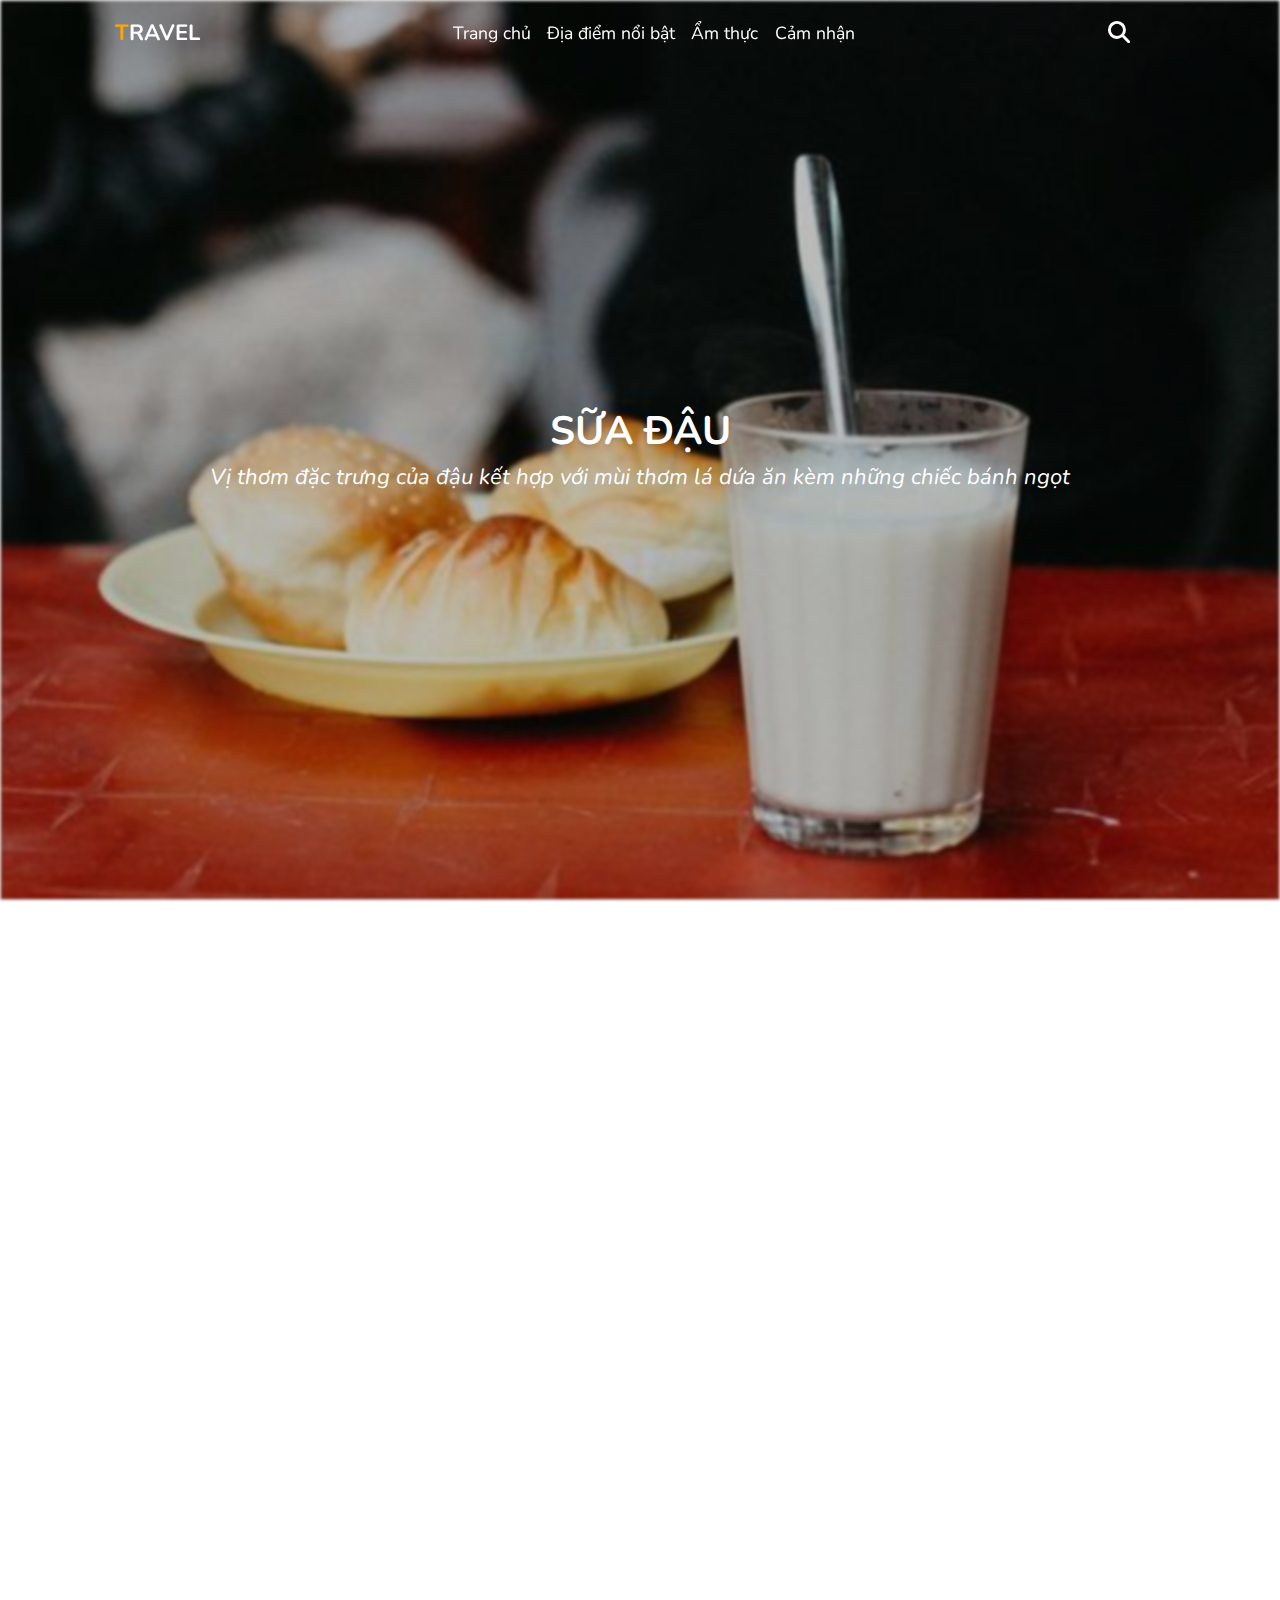
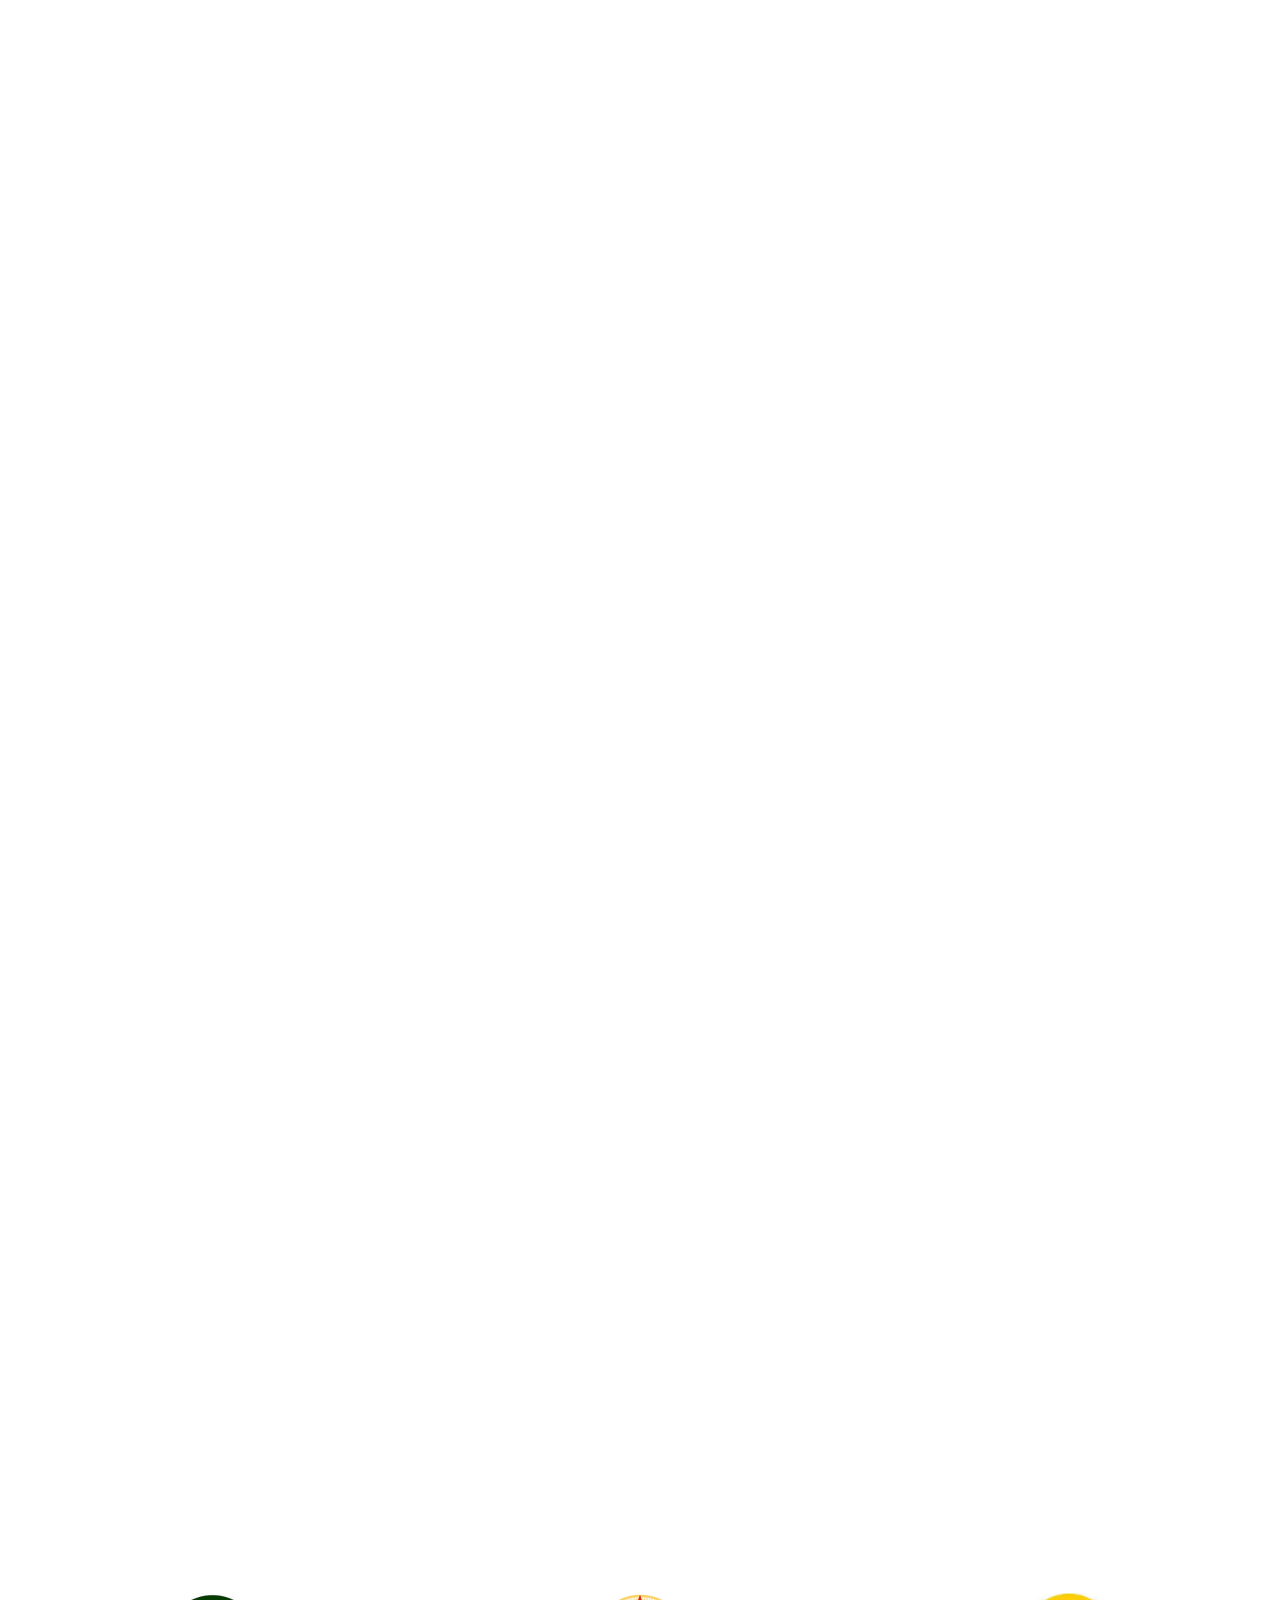
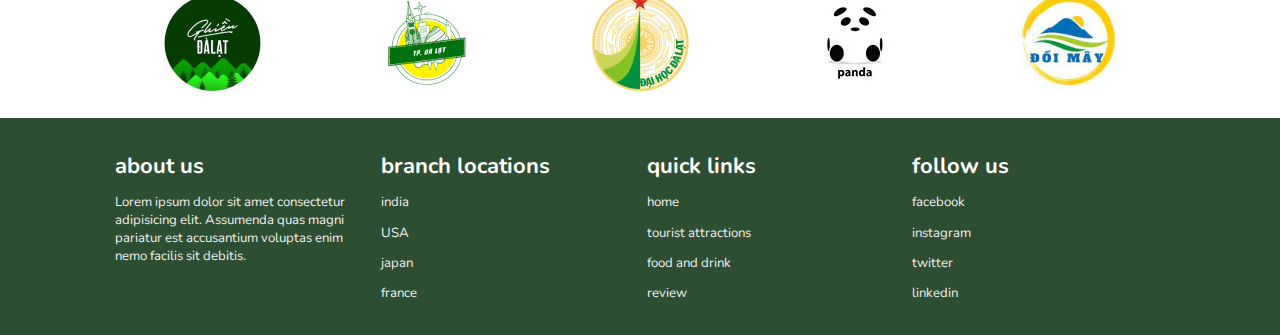
<file: foodndrink4.html>
<!DOCTYPE html>
<html lang="en">

<head>
  <meta charset="UTF-8" />
  <meta http-equiv="X-UA-Compatible" content="IE=edge" />
  <meta name="viewport" content="width=device-width, initial-scale=1.0" />
  <title>Dalala Sữa đậu</title>
  <link rel="stylesheet" href="https://cdn.jsdelivr.net/npm/swiper@8/swiper-bundle.min.css" />
  <link rel="stylesheet" href="https://cdnjs.cloudflare.com/ajax/libs/font-awesome/6.2.0/css/all.min.css" />
  <link rel="stylesheet" href="css/foodndrink.css" />
</head>

<body>
  <!-- header -->
  <header id="header">
    <div id="menu-bar" class="fas fa-bars"></div>
    <a href="#" class="logo"><span>T</span>ravel</a>
    <nav class="navbar">
      <a href="#home">Trang chủ</a>
      <a href="#touristAttractions">Địa điểm nổi bật</a>
      <a href="#foodAndDrink">Ẩm thực</a>
      <a href="#review">Cảm nhận</a>
    </nav>

    <div class="icons">
      <i class="fas fa-search" id="search-btn"></i>
      <i class="" id="login-btn"></i>
    </div>
    <form action="" class="seacrh-bar-container">
      <input type="search" id="search-bar" placeholder="search here..." />
      <label for="search-bar" class="fas fa-search"></label>
    </form>
  </header>
  <!-- login form container -->
  <div class="login-form-container">
    <i class="" id="form-close"></i>
  </div>

  <!-- home section -->
  <section class="home" id="home">

    <img class="mainbackground" style="
    background: linear-gradient(0deg, rgba(0, 0, 0, 0.2), rgba(0, 0, 0, 0.2)), url(/images/19.jpg);
    filter: blur(0.2rem);
    background-repeat: no-repeat;
    background-size: cover;
    background-attachment: fixed;">

    <div class="content">
      <h3>Sữa đậu</h3>
      <p style="font-style: italic;">Vị thơm đặc trưng của đậu kết hợp với mùi thơm lá dứa ăn kèm những chiếc bánh ngọt</p>
    </div>
  </section>
  <!-- home section ends -->
  <!-- aboutsection -->
  <section class="item aboutsection" id="aboutsection">
    <div class="box-contanier">
      <div class="box showtotop delay-02">
        <img src="images/19-1.jpg" alt="" />
        <div class="content">
          <h3>Nguồn gốc</h3>
          <p>
            Có người cho rằng sữa đậu nành Ðà Lạt được biết tới nhờ ăn theo “địa vị sang trọng” xứ cao nguyên, nhưng cũng có người cho biết sữa đậu nành là món quà quý, rất riêng mà văn minh của “thành phố Châu Âu nhiệt đới” này đã may mắn tìm thấy.
            Có lẽ khí hậu và cảnh quan Ðà Lạt là cái nôi tạo cho món sữa đậu nành vị trí “xuất thân” khác biệt hẳn với mọi ly sữa đậu nành ở các vùng miền khác.
          </p>   
        </div>
      </div>

      <div class="box showtotop delay-04">
        <img src="images/19-2.jpg" alt="" />
        <div class="content">
          <h3>Đôi nét về sữa đậu</h3>
          <p>
            Sữa đậu phảng phất vị thơm đặc trưng của đậu, cùng kết hợp với mùi thơm của lá dứa, làn khói nghi ngút từ nồi nước đậu lúc nào tràn đầy mùi thơm trong khí hậu se lạnh mỗi khi màn đêm buông xuống hay mỗi buổi sáng của Đà Lạt. Cầm ly sữa đậu nành nóng hổi trên tay nhiệt toả ra, ủ ấm đôi bàn tay cũng hết sức thú vị. Đi kèm với ly sữa đậu là nhiều loại bánh ngọt thơm ngon, phù hợp cho các bạn thích tụ tập và nhâm nhi cùng nhau trong các buổi tối Đà Lạt.
          </p>
        </div>
      </div>    
    </div>
  </section>
  <!-- aboutsection ends -->
  <!-- about section -->
  <section class="item about" id="about">
    <ul class="heading showtotop delay-02">
        <li id="sectionHeader">Điểm đến gợi ý</li>
      </ul>
    <div class="box-contanier">
      <div class="box showtotop delay-04">
        <img src="images/19-3.jpg" alt="" />
      </div>
      <div class="box showtotop delay-04" style="grid-column-start: 2;
      grid-column-end:4;">
        <div class="content">
          <h3>1. Quán Hạnh Sữa</h3>
          <p>Địa chỉ: Ngã 3 Việt Anh
          <br>Mở cửa: 18h00 – 2h00.
          <br>Mức giá: 7  – 15.000 VNĐ</p>
            
          <h3>2. Sữa đậu nành Hoa Sữa</h3>
          <p>Địa chỉ: 64 Tăng Bạt Hổ, P1
          <br>Mở cửa: 16h00 – 22h00.
          <br>Mức giá: 7 – 10.000 VNĐ</p>

          <h3>3. Sữa đậu nành Cô Lan</h3>
          <p>Địa chỉ: 185 Phan Đình Phùng
          <br>Mở cửa: 17h00 – 22h00
          <br>Mức giá: 8 – 15.000 VNĐ</p>
          <h3>4. Sữa đậu nành Dung Béo</h3>
          <p>Địa chỉ: 2/2 Nguyễn Văn Cừ, P1
          <br>Mở cửa: 6h00 – 22h00.
          <br>Mức giá: 8  – 15.000 VNĐ</p>
          <h3>5. Quán sữa Hai Chị Em</h3>
          <p>Địa chỉ: Chợ đêm Đà Lạt, Nguyễn Thị Minh Khai
          <br>Mở cửa: 18h00 – 24h00
          <br>Mức giá: 10.000 VNĐ</p>
        </div>
      </div>
      </div>
    </div>
  </section>
  <!-- about section ends -->
  <!-- exp section -->
  <section class="item exp" id="exp">
    <ul class="heading showtotop delay-02">
        <li id="sectionHeader">Bài viết tham khảo</li>
      </ul>
    <div class="box-contanier">
      <div class="box showtotop delay-04">
        <img src="images/19-4.jpg" alt="" />
      </div>
      <div class="box showtotop delay-04" style="grid-column-start: 2;
      grid-column-end:4;">
        <div class="content">
          <h3>1. Bài viết của Dalat Trip Jcs:</h3>
          <a href="https://www.dalattrip.com/dulich/sua-dau-nanh-nong-da-lat-ban-nen-thu-nhe/"target="_blank">
          https://www.dalattrip.com/dulich/sua-dau-nanh-nong-da-lat-ban-nen-thu-nhe/</a>

          <h3>2. Bài viết của Mia.vn:</h3>
          <a href=" https://mia.vn/cam-nang-du-lich/thuong-thuc-sua-dau-nanh-nong-thom-giua-tiet-troi-da-lat-se-lanh-1299" target="_blank">
            https://mia.vn/cam-nang-du-lich/thuong-thuc-sua-dau-nanh-nong-thom-giua-tiet-troi-da-lat-se-lanh-1299</a>

          <h3>3. Bài viết của Mustgo.vn:</h3>
          <a href=" https://mustgo.vn/cam-nang/sua-dau-nanh"target="_blank">
            https://mustgo.vn/cam-nang/sua-dau-nanh</a>

          <h3>4. Bài viết báo Thanh Niên:</h3>
          <a href=" https://thanhnien.vn/dem-da-lat-di-uong-sua-dau-nanh-185631574.htm"target="_blank">
            https://thanhnien.vn/dem-da-lat-di-uong-sua-dau-nanh-185631574.htm</a>
        </div>
      </div>
      </div>
    </div>
  </section>

  <!-- videoreview section end-->
  <!-- review section -->
  <section class="item review" id="review">
    <ul class="heading showtotop delay-02">
      <li id="sectionHeader">Nhận xét</li>
    </ul>
    <div class="swiper review-slider">
      <div class="swiper-wrapper">
        <div class="swiper-slide  showtotop delay-04">
          <div class="box">
            <img src="images/pic1.png" alt="" />
            <h3>john deo</h3>
            <p>
              Lorem ipsum dolor sit amet consectetur adipisicing elit.
              Veritatis iusto maiores nihil enim neque animi vel quis
              perspiciatis provident quod saepe sed autem illo, atque dolorem,
              quos aliquid perferendis consectetur!
            </p>
            <div class="stars">
              <i class="fas fa-star"></i>
              <i class="fas fa-star"></i>
              <i class="fas fa-star"></i>
              <i class="fas fa-star"></i>
              <i class="fas fa-star"></i>
            </div>
          </div>
        </div>
        <div class="swiper-slide  showtotop delay-04">
          <div class="box">
            <img src="images/pic2.png" alt="" />
            <h3>john deo</h3>
            <p>
              Lorem ipsum dolor sit amet consectetur adipisicing elit.
              Veritatis iusto maiores nihil enim neque animi vel quis
              perspiciatis provident quod saepe sed autem illo, atque dolorem,
              quos aliquid perferendis consectetur!
            </p>
            <div class="stars">
              <i class="fas fa-star"></i>
              <i class="fas fa-star"></i>
              <i class="fas fa-star"></i>
              <i class="fas fa-star"></i>
              <i class="fas fa-star"></i>
            </div>
          </div>
        </div>
        <div class="swiper-slide  showtotop delay-04">
          <div class="box">
            <img src="images/pic3.png" alt="" />
            <h3>john deo</h3>
            <p>
              Lorem ipsum dolor sit amet consectetur adipisicing elit.
              Veritatis iusto maiores nihil enim neque animi vel quis
              perspiciatis provident quod saepe sed autem illo, atque dolorem,
              quos aliquid perferendis consectetur!
            </p>
            <div class="stars">
              <i class="fas fa-star"></i>
              <i class="fas fa-star"></i>
              <i class="fas fa-star"></i>
              <i class="fas fa-star"></i>
              <i class="fas fa-star"></i>
            </div>
          </div>
        </div>
        <div class="swiper-slide  showtotop delay-04">
          <div class="box">
            <img src="images/pic4.png" alt="" />
            <h3>john deo</h3>
            <p>
              Lorem ipsum dolor sit amet consectetur adipisicing elit.
              Veritatis iusto maiores nihil enim neque animi vel quis
              perspiciatis provident quod saepe sed autem illo, atque dolorem,
              quos aliquid perferendis consectetur!
            </p>
            <div class="stars">
              <i class="fas fa-star"></i>
              <i class="fas fa-star"></i>
              <i class="fas fa-star"></i>
              <i class="fas fa-star"></i>
              <i class="far fa-star"></i>
            </div>
          </div>
        </div>
      </div>
    </div>
  </section>

      <!-- food&Drink -->
      <section class="item foodAndDrink" id="foodAndDrink">
        <ul class="heading showtotop delay-02">
          <li id="sectionHeader">Ẩm Thực</li>
        </ul>
        <div class="sub-heading showtotop delay-04"><p>Dù là đặc sản Đà Lạt truyền thống hay món ăn đường phố Đà Lạt đầy ngẫu hứng <br> ẩm thực địa phương tại đây vẫn sở hữu sức hút không thể phủ nhận</p></div>
        <div class="box-container">
          <div class="box showtotop delay-06">
            <img src="images/11.jpg" alt="Bánh tráng nướng" />
            <div class="content">
              <h3>"Pizza" Đà Lạt</h3>
              <p>Bánh tráng nướng mỏng giòn cùng đa dạng topping.</p>
              <a href="#" class="btn">Xem thêm</a>
            </div>
          </div>
          <div class="box showtotop delay-08">
            <img src="images/12.jpg" alt="" />
            <div class="content">
              <h3>Bánh căn</h3>
              <p>Những chiếc bánh căn nóng hổi và bát nước chấm xíu mại thơm lừng.</p>
              <a href="#" class="btn">Xem thêm</a>
            </div>
          </div>
          <div class="box showtotop delay-1">
            <img src="images/14.jpg" alt="" />
            <div class="content">
              <h3>Kem bơ</h3>
              <p>Được làm từ loại bơ sáp tươi ngon ăn kèm với viên kem dừa và dừa sấy. </p>
              <a href="#" class="btn">Xem thêm</a>
            </div>
          </div>
        </div>
      </section>
      <!-- foodAndDrink section ends -->
  <!-- review section ends -->
  <!-- brand section -->
  <section class=" brand-container ">
    <div class="swiper brand-slider ">
      <div class="swiper-wrapper">
        <div class="swiper-slide">
          <img src="images/1.jpg" alt="" />
        </div>
        <div class="swiper-slide">
          <img src="images/2.jpg" alt="" />
        </div>
        <div class="swiper-slide">
          <img src="images/3.jpg" alt="" />
        </div>
        <div class="swiper-slide">
          <img src="images/4.jpg" alt="" />
        </div>
        <div class="swiper-slide">
          <img src="images/5.jpg" alt="" />
        </div>
        <div class="swiper-slide">
          <img src="images/6.jpg" alt="" />
        </div>
      </div>
    </div>
  </section>
  <!-- brand section ends-->
  <!-- footer section -->

  <section class="item footer">
    <div class="box-container">
      <div class="box">
        <h3>about us</h3>
        <p>
          Lorem ipsum dolor sit amet consectetur adipisicing elit. Assumenda
          quas magni pariatur est accusantium voluptas enim nemo facilis sit
          debitis.
        </p>
      </div>
      <div class="box">
        <h3>branch locations</h3>
        <a href="#">india</a>
        <a href="#">USA</a>
        <a href="#">japan</a>
        <a href="#">france</a>
      </div>
      <div class="box">
        <h3>quick links</h3>
        <a href="#">home</a>
        <a href="#">tourist attractions</a>
        <a href="#">food and drink</a>
        <a href="#">review</a>

      </div>
      <div class="box">
        <h3>follow us</h3>
        <a href="#">facebook</a>
        <a href="#">instagram</a>
        <a href="#">twitter</a>
        <a href="#">linkedin</a>
      </div>
    </div>


  </section>
  <!-- footer section ends-->
  <script src="https://cdn.jsdelivr.net/npm/swiper@8/swiper-bundle.min.js"></script>
  <script src="js/script.js"></script>
  <script src="js/animation.js"></script>
</body>

</html>
</file>
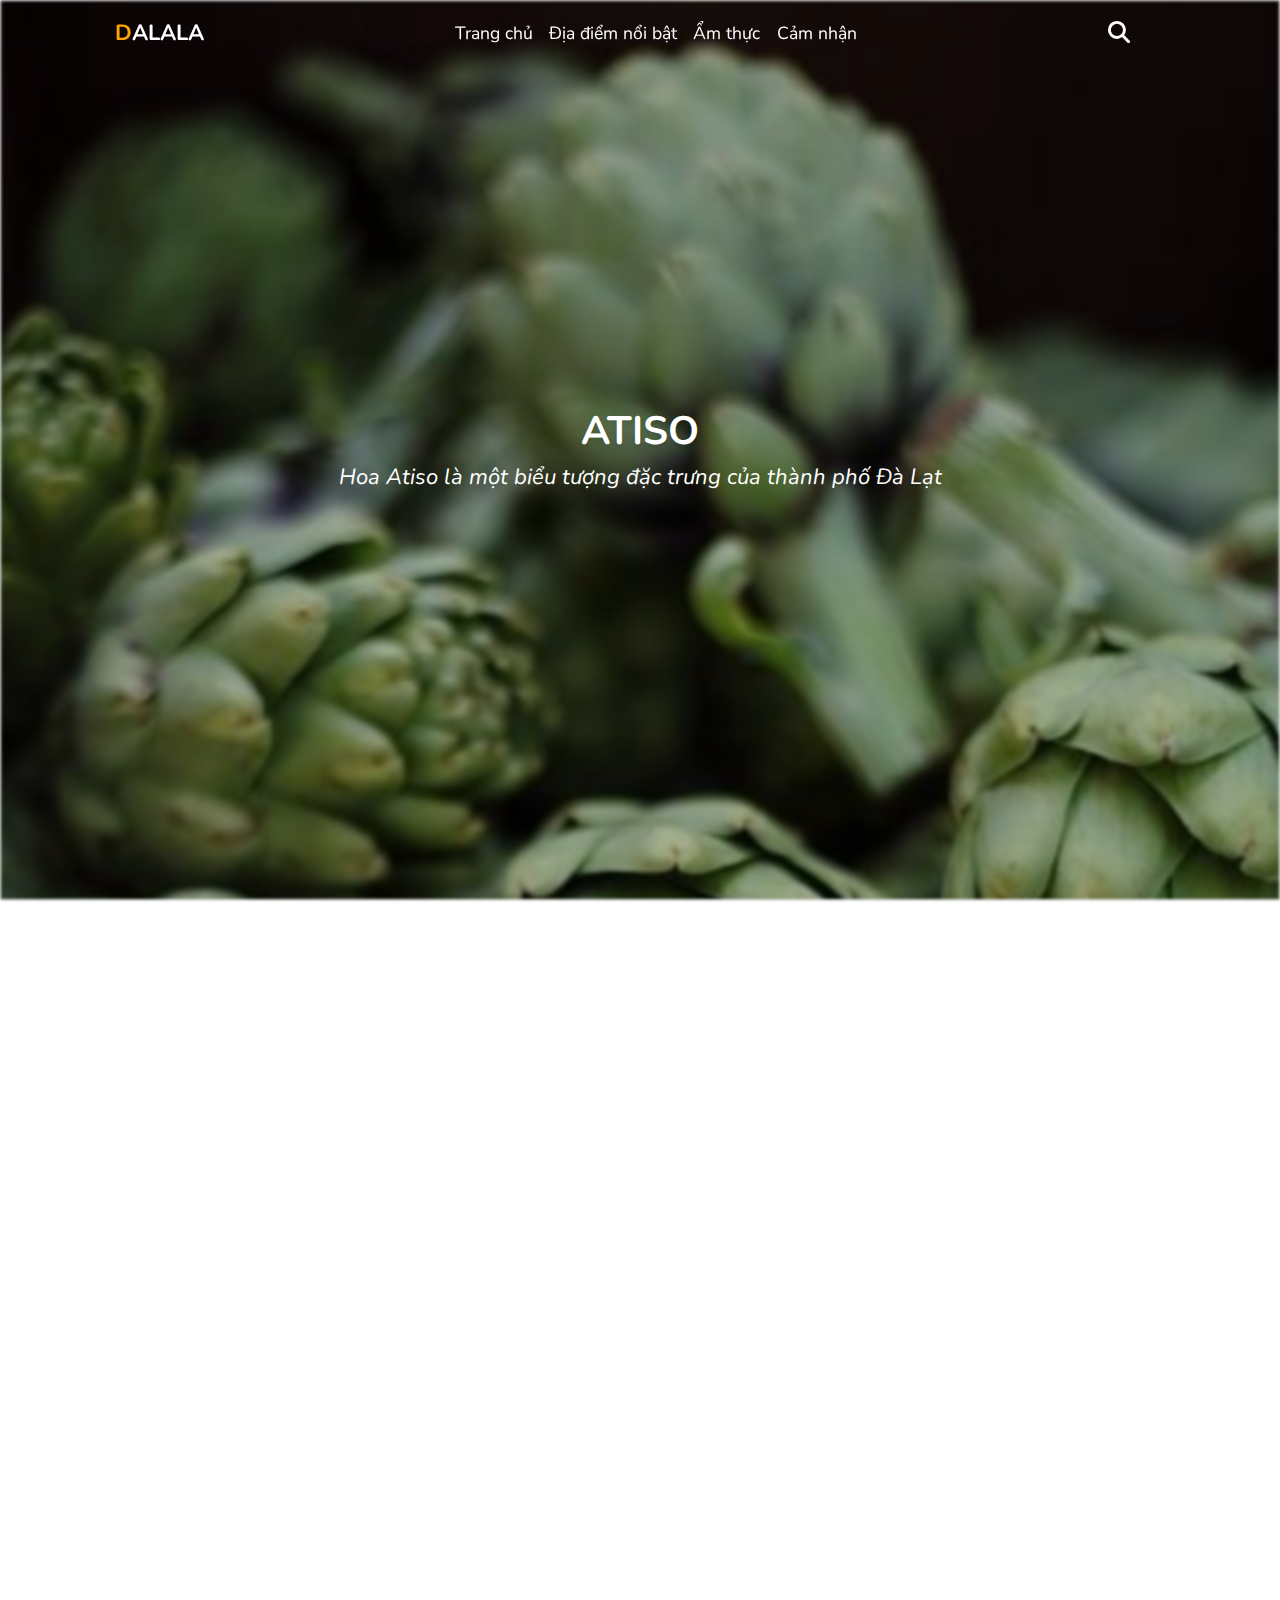
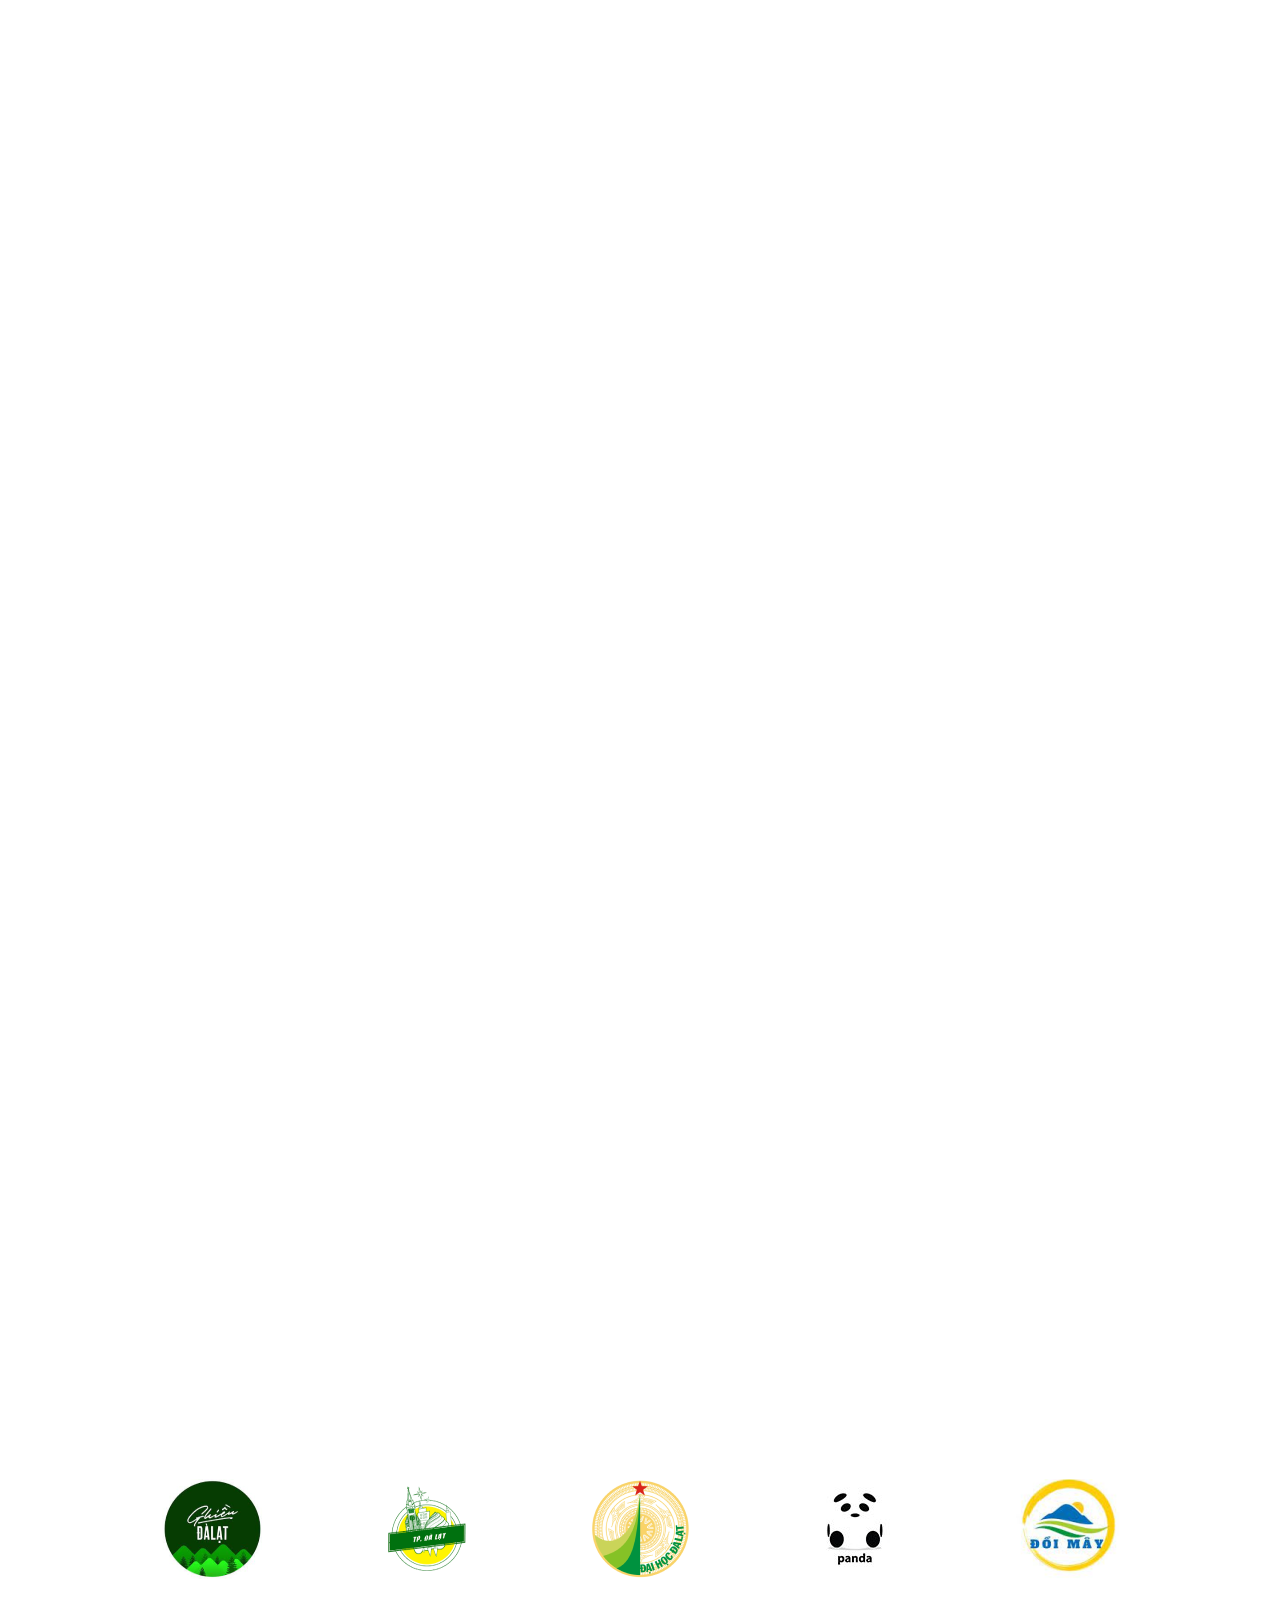
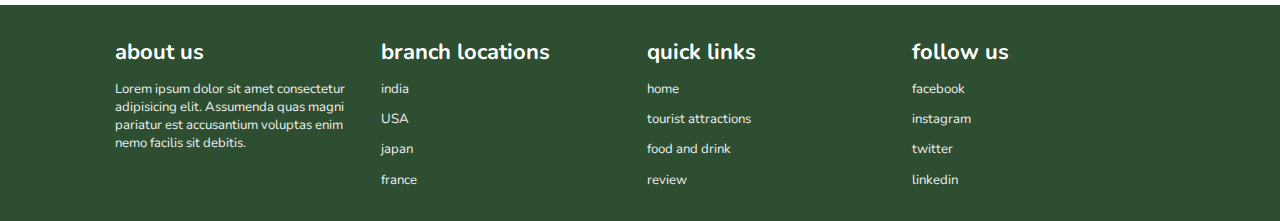
<file: specialty1.html>
<!DOCTYPE html>
<html lang="en">

<head>
  <meta charset="UTF-8" />
  <meta http-equiv="X-UA-Compatible" content="IE=edge" />
  <meta name="viewport" content="width=device-width, initial-scale=1.0" />
  <title>Dalala Atiso</title>
  <link rel="stylesheet" href="https://cdn.jsdelivr.net/npm/swiper@8/swiper-bundle.min.css" />
  <link rel="stylesheet" href="https://cdnjs.cloudflare.com/ajax/libs/font-awesome/6.2.0/css/all.min.css" />
  <link rel="stylesheet" href="css/foodndrink.css" />
</head>

<body>
  <!-- header -->
  <header id="header">
    <div id="menu-bar" class="fas fa-bars"></div>
    <a href="#" class="logo"><span>D</span>alala</a>
    <nav class="navbar">
      <a href="#home">Trang chủ</a>
      <a href="#touristAttractions">Địa điểm nổi bật</a>
      <a href="#foodAndDrink">Ẩm thực</a>
      <a href="#review">Cảm nhận</a>
    </nav>

    <div class="icons">
      <i class="fas fa-search" id="search-btn"></i>
      <i class="" id="login-btn"></i>
    </div>
    <form action="" class="seacrh-bar-container">
      <input type="search" id="search-bar" placeholder="search here..." />
      <label for="search-bar" class="fas fa-search"></label>
    </form>
  </header>
  <!-- login form container -->
  <div class="login-form-container">
    <i class="" id="form-close"></i>
  </div>

  <!-- home section -->
  <section class="home" id="home">

    <img class="mainbackground" style="
    background: linear-gradient(0deg, rgba(0, 0, 0, 0.2), rgba(0, 0, 0, 0.2)), url(/images/20.jpg);
    filter: blur(0.2rem);
    background-repeat: no-repeat;
    background-size: cover;
    background-attachment: fixed;">

    <div class="content">
      <h3>Atiso</h3>
      <p style="font-style: italic;">Hoa Atiso là một biểu tượng đặc trưng của thành phố Đà Lạt</p>
    </div>
  </section>
  <!-- home section ends -->
  <!-- aboutsection -->
  <section class="item aboutsection" id="aboutsection">
    <div class="box-contanier">
      <div class="box showtotop delay-08">
        <img src="images/20-1.jpg" alt="" />
        <div class="content">
          <h3>Đôi nét về Atiso</h3>
          <p>
            Hoa Atiso là một biểu tượng của Đà Lạt, có nguồn gốc từ vùng đất Địa Trung Hải, nhưng do khí hậu ôn hòa quanh năm nên Đà Lạt đã trở thành vùng đất vô cùng thích hợp để loại hoa này phát triển.
          </p>   
        </div>
      </div>

      <div class="box showtotop delay-1">
        <img src="images/20-2.jpg" alt="" />
        <div class="content">
          <h3>Công dụng</h3>
          <p>
            Nếu bạn đang băn khoăn không biết du lịch Đà Lạt mua gì làm quà, thì có thể lựa chọn mua hoa atiso tươi về nấu canh, hoặc mua các chế phẩm từ atiso như trà atiso (có tác dụng giải độc, mát gan, tác dụng an thần tốt…) về làm quà cũng là một gợi ý.
          </p>
        </div>
      </div>    
    </div>
  </section>
  <!-- aboutsection ends -->
  <!-- about section -->
  <section class="item about" id="about">
    <ul class="heading showtotop delay-02">
        <li id="sectionHeader">Một số nơi mua gợi ý</li>
      </ul>
    <div class="box-contanier">
      <div class="box showtotop delay-02">
        <img src="images/20-3.jpg" alt="" />
      </div>
      <div class="box showtotop delay-04" style="grid-column-start: 2;
      grid-column-end:4;">
        <div class="content">
          <p>
            Chùa Ve Chai Đà Lạt được khởi công xây dựng vào năm 1949 và hoàn thiện trong năm 1951. Đến năm 1990, chùa
            được thiết kế và xây dựng lại dưới sự chỉ huy thi công của Thượng Tọa Thích Tâm Vị - tức vị Trụ Trì đời thứ
            Năm - và tâm huyết đóng góp của quý Phật tử đến từ nhiều tỉnh thành trên khắp đất nước. Thành quả là khuôn
            viên Chùa Linh Phước được “lấp đầy” bởi những công trình kiến trúc và tác phẩm nghệ thuật đỉnh cao, xứng
            đáng trở thành một trong những địa điểm du lịch “đáng đến” nhất Đà Lạt.
          </p>
          <p>
            Chùa Ve Chai Đà Lạt được khởi công xây dựng vào năm 1949 và hoàn thiện trong năm 1951. Đến năm 1990, chùa
            được thiết kế và xây dựng lại dưới sự chỉ huy thi công của Thượng Tọa Thích Tâm Vị - tức vị Trụ Trì đời thứ
           
          </p>
        </div>
      </div>
      </div>
    </div>
  </section>
  <!-- about section ends -->
  <!-- videoreview section -->
  <section class="item exp" id="exp">
    <ul class="heading showtotop delay-02">
        <li id="sectionHeader">Bài viết tham khảo</li>
      </ul>
    <div class="box-contanier">
      <div class="box showtotop delay-04">
        <img src="images/19-4.jpg" alt="" />
      </div>
      <div class="box showtotop delay-04" style="grid-column-start: 2;
      grid-column-end:4;">
        <div class="content">
          <h3>1. Bài viết của Dalat Trip Jcs:</h3>
          <a href="https://www.dalattrip.com/dulich/sua-dau-nanh-nong-da-lat-ban-nen-thu-nhe/"target="_blank">
          https://www.dalattrip.com/dulich/sua-dau-nanh-nong-da-lat-ban-nen-thu-nhe/</a>

          <h3>2. Bài viết của Mia.vn:</h3>
          <a href=" https://mia.vn/cam-nang-du-lich/thuong-thuc-sua-dau-nanh-nong-thom-giua-tiet-troi-da-lat-se-lanh-1299" target="_blank">
            https://mia.vn/cam-nang-du-lich/thuong-thuc-sua-dau-nanh-nong-thom-giua-tiet-troi-da-lat-se-lanh-1299</a>

          <h3>3. Bài viết của Mustgo.vn:</h3>
          <a href=" https://mustgo.vn/cam-nang/sua-dau-nanh"target="_blank">
            https://mustgo.vn/cam-nang/sua-dau-nanh</a>

          <h3>4. Bài viết báo Thanh Niên:</h3>
          <a href=" https://thanhnien.vn/dem-da-lat-di-uong-sua-dau-nanh-185631574.htm"target="_blank">
            https://thanhnien.vn/dem-da-lat-di-uong-sua-dau-nanh-185631574.htm</a>
        </div>
      </div>
      </div>
    </div>
  </section>
  <!-- videoreview section end-->
  <!-- review section -->
  <section class="item review" id="review">
    <ul class="heading showtotop delay-02">
      <li id="sectionHeader">Nhận xét</li>
    </ul>
    <div class="swiper review-slider">
      <div class="swiper-wrapper">
        <div class="swiper-slide  showtotop delay-04">
          <div class="box">
            <img src="images/pic1.png" alt="" />
            <h3>john deo</h3>
            <p>
              Lorem ipsum dolor sit amet consectetur adipisicing elit.
              Veritatis iusto maiores nihil enim neque animi vel quis
              perspiciatis provident quod saepe sed autem illo, atque dolorem,
              quos aliquid perferendis consectetur!
            </p>
            <div class="stars">
              <i class="fas fa-star"></i>
              <i class="fas fa-star"></i>
              <i class="fas fa-star"></i>
              <i class="fas fa-star"></i>
              <i class="fas fa-star"></i>
            </div>
          </div>
        </div>
        <div class="swiper-slide  showtotop delay-04">
          <div class="box">
            <img src="images/pic2.png" alt="" />
            <h3>john deo</h3>
            <p>
              Lorem ipsum dolor sit amet consectetur adipisicing elit.
              Veritatis iusto maiores nihil enim neque animi vel quis
              perspiciatis provident quod saepe sed autem illo, atque dolorem,
              quos aliquid perferendis consectetur!
            </p>
            <div class="stars">
              <i class="fas fa-star"></i>
              <i class="fas fa-star"></i>
              <i class="fas fa-star"></i>
              <i class="fas fa-star"></i>
              <i class="fas fa-star"></i>
            </div>
          </div>
        </div>
        <div class="swiper-slide  showtotop delay-04">
          <div class="box">
            <img src="images/pic3.png" alt="" />
            <h3>john deo</h3>
            <p>
              Lorem ipsum dolor sit amet consectetur adipisicing elit.
              Veritatis iusto maiores nihil enim neque animi vel quis
              perspiciatis provident quod saepe sed autem illo, atque dolorem,
              quos aliquid perferendis consectetur!
            </p>
            <div class="stars">
              <i class="fas fa-star"></i>
              <i class="fas fa-star"></i>
              <i class="fas fa-star"></i>
              <i class="fas fa-star"></i>
              <i class="fas fa-star"></i>
            </div>
          </div>
        </div>
        <div class="swiper-slide  showtotop delay-04">
          <div class="box">
            <img src="images/pic4.png" alt="" />
            <h3>john deo</h3>
            <p>
              Lorem ipsum dolor sit amet consectetur adipisicing elit.
              Veritatis iusto maiores nihil enim neque animi vel quis
              perspiciatis provident quod saepe sed autem illo, atque dolorem,
              quos aliquid perferendis consectetur!
            </p>
            <div class="stars">
              <i class="fas fa-star"></i>
              <i class="fas fa-star"></i>
              <i class="fas fa-star"></i>
              <i class="fas fa-star"></i>
              <i class="far fa-star"></i>
            </div>
          </div>
        </div>
      </div>
    </div>
  </section>

      <!-- food&Drink -->
      <section class="item foodAndDrink" id="foodAndDrink">
        <ul class="heading showtotop delay-02">
          <li id="sectionHeader">Ẩm Thực</li>
        </ul>
        <div class="sub-heading showtotop delay-04"><p>Dù là đặc sản Đà Lạt truyền thống hay món ăn đường phố Đà Lạt đầy ngẫu hứng <br> ẩm thực địa phương tại đây vẫn sở hữu sức hút không thể phủ nhận</p></div>
        <div class="box-container">
          <div class="box showtotop delay-06">
            <img src="images/11.jpg" alt="Bánh tráng nướng" />
            <div class="content">
              <h3>"Pizza" Đà Lạt</h3>
              <p>Bánh tráng nướng mỏng giòn cùng đa dạng topping.</p>
              <a href="#" class="btn">Xem thêm</a>
            </div>
          </div>
          <div class="box showtotop delay-08">
            <img src="images/12.jpg" alt="" />
            <div class="content">
              <h3>Bánh căn</h3>
              <p>Những chiếc bánh căn nóng hổi và bát nước chấm xíu mại thơm lừng.</p>
              <a href="#" class="btn">Xem thêm</a>
            </div>
          </div>
          <div class="box showtotop delay-1">
            <img src="images/14.jpg" alt="" />
            <div class="content">
              <h3>Kem bơ</h3>
              <p>Được làm từ loại bơ sáp tươi ngon ăn kèm với viên kem dừa và dừa sấy. </p>
              <a href="#" class="btn">Xem thêm</a>
            </div>
          </div>
        </div>
      </section>
      <!-- foodAndDrink section ends -->
  <!-- review section ends -->
  <!-- brand section -->
  <section class=" brand-container ">
    <div class="swiper brand-slider ">
      <div class="swiper-wrapper">
        <div class="swiper-slide">
          <img src="images/1.jpg" alt="" />
        </div>
        <div class="swiper-slide">
          <img src="images/2.jpg" alt="" />
        </div>
        <div class="swiper-slide">
          <img src="images/3.jpg" alt="" />
        </div>
        <div class="swiper-slide">
          <img src="images/4.jpg" alt="" />
        </div>
        <div class="swiper-slide">
          <img src="images/5.jpg" alt="" />
        </div>
        <div class="swiper-slide">
          <img src="images/6.jpg" alt="" />
        </div>
      </div>
    </div>
  </section>
  <!-- brand section ends-->
  <!-- footer section -->

  <section class="item footer">
    <div class="box-container">
      <div class="box">
        <h3>about us</h3>
        <p>
          Lorem ipsum dolor sit amet consectetur adipisicing elit. Assumenda
          quas magni pariatur est accusantium voluptas enim nemo facilis sit
          debitis.
        </p>
      </div>
      <div class="box">
        <h3>branch locations</h3>
        <a href="#">india</a>
        <a href="#">USA</a>
        <a href="#">japan</a>
        <a href="#">france</a>
      </div>
      <div class="box">
        <h3>quick links</h3>
        <a href="#">home</a>
        <a href="#">tourist attractions</a>
        <a href="#">food and drink</a>
        <a href="#">review</a>

      </div>
      <div class="box">
        <h3>follow us</h3>
        <a href="#">facebook</a>
        <a href="#">instagram</a>
        <a href="#">twitter</a>
        <a href="#">linkedin</a>
      </div>
    </div>

   
  </section>
  <!-- footer section ends-->
  <script src="https://cdn.jsdelivr.net/npm/swiper@8/swiper-bundle.min.js"></script>
  <script src="js/script.js"></script>
  <script src="js/animation.js"></script>
</body>

</html>
</file>
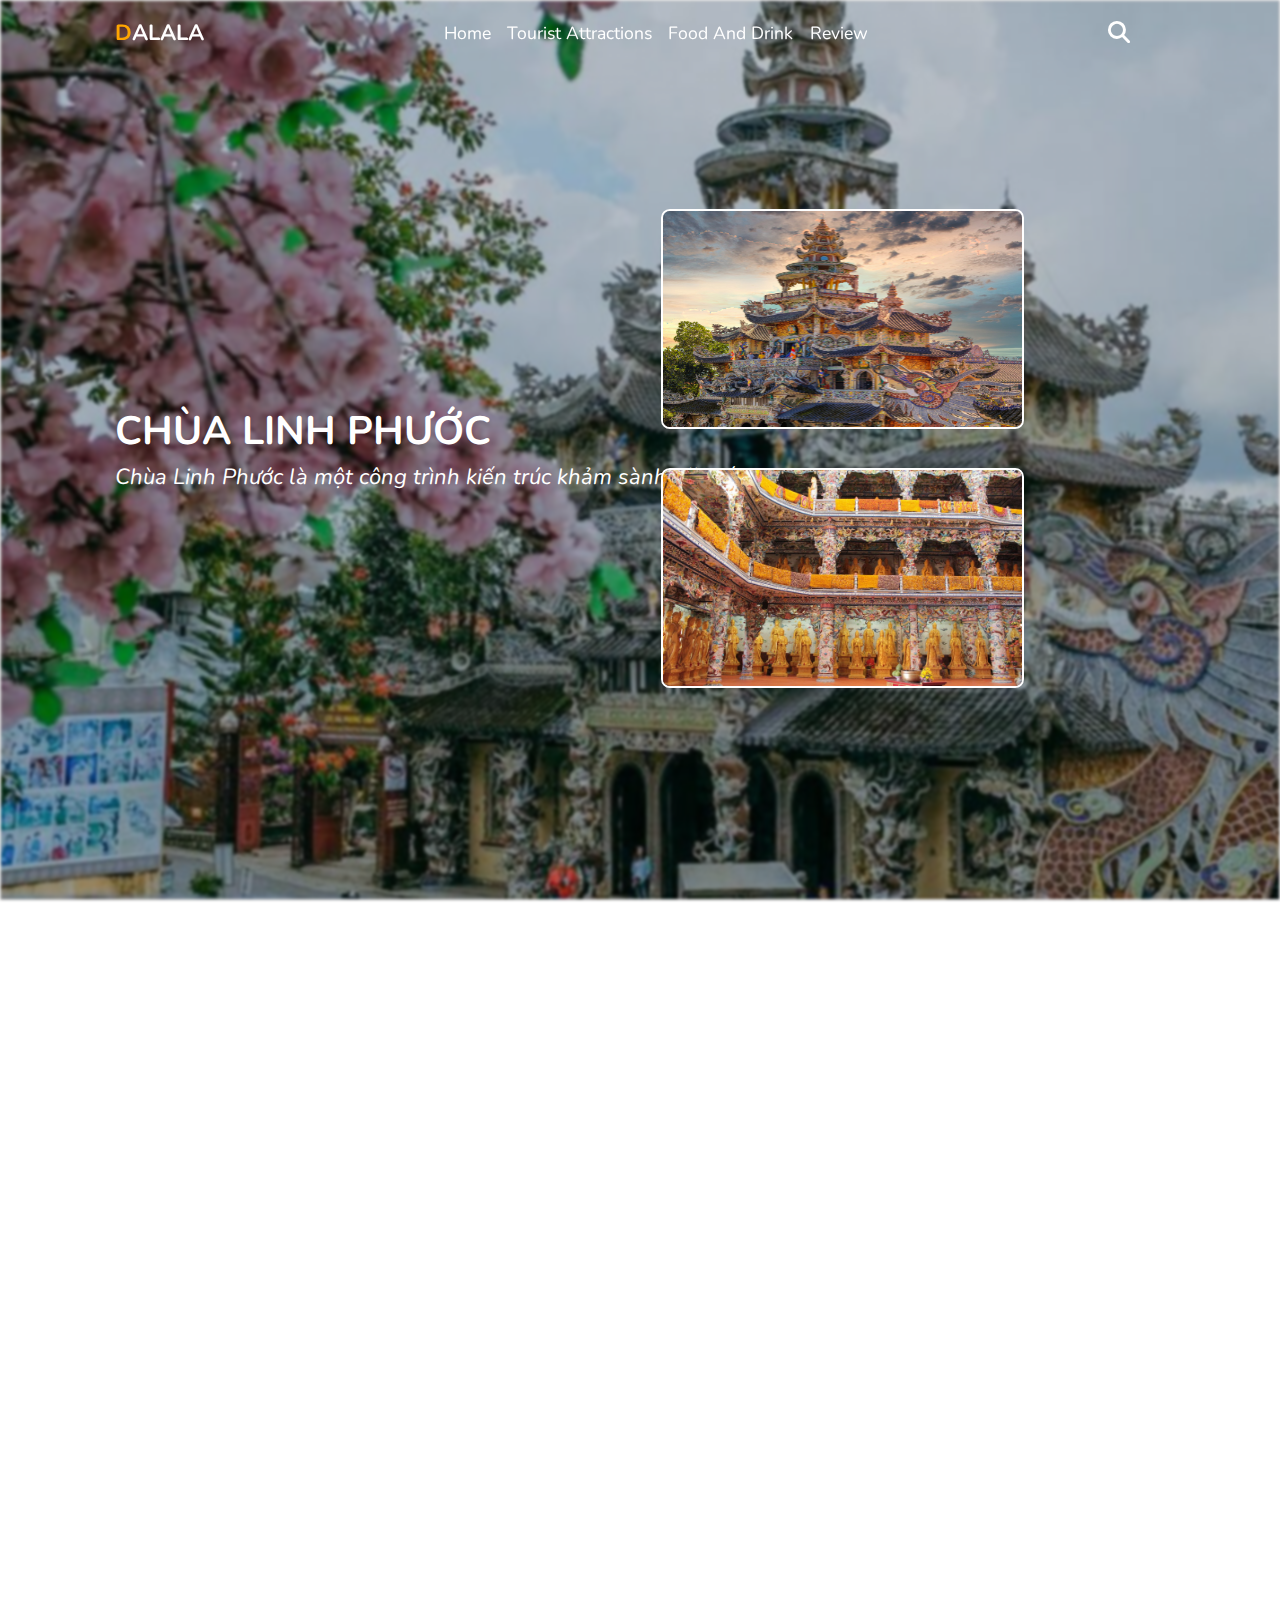
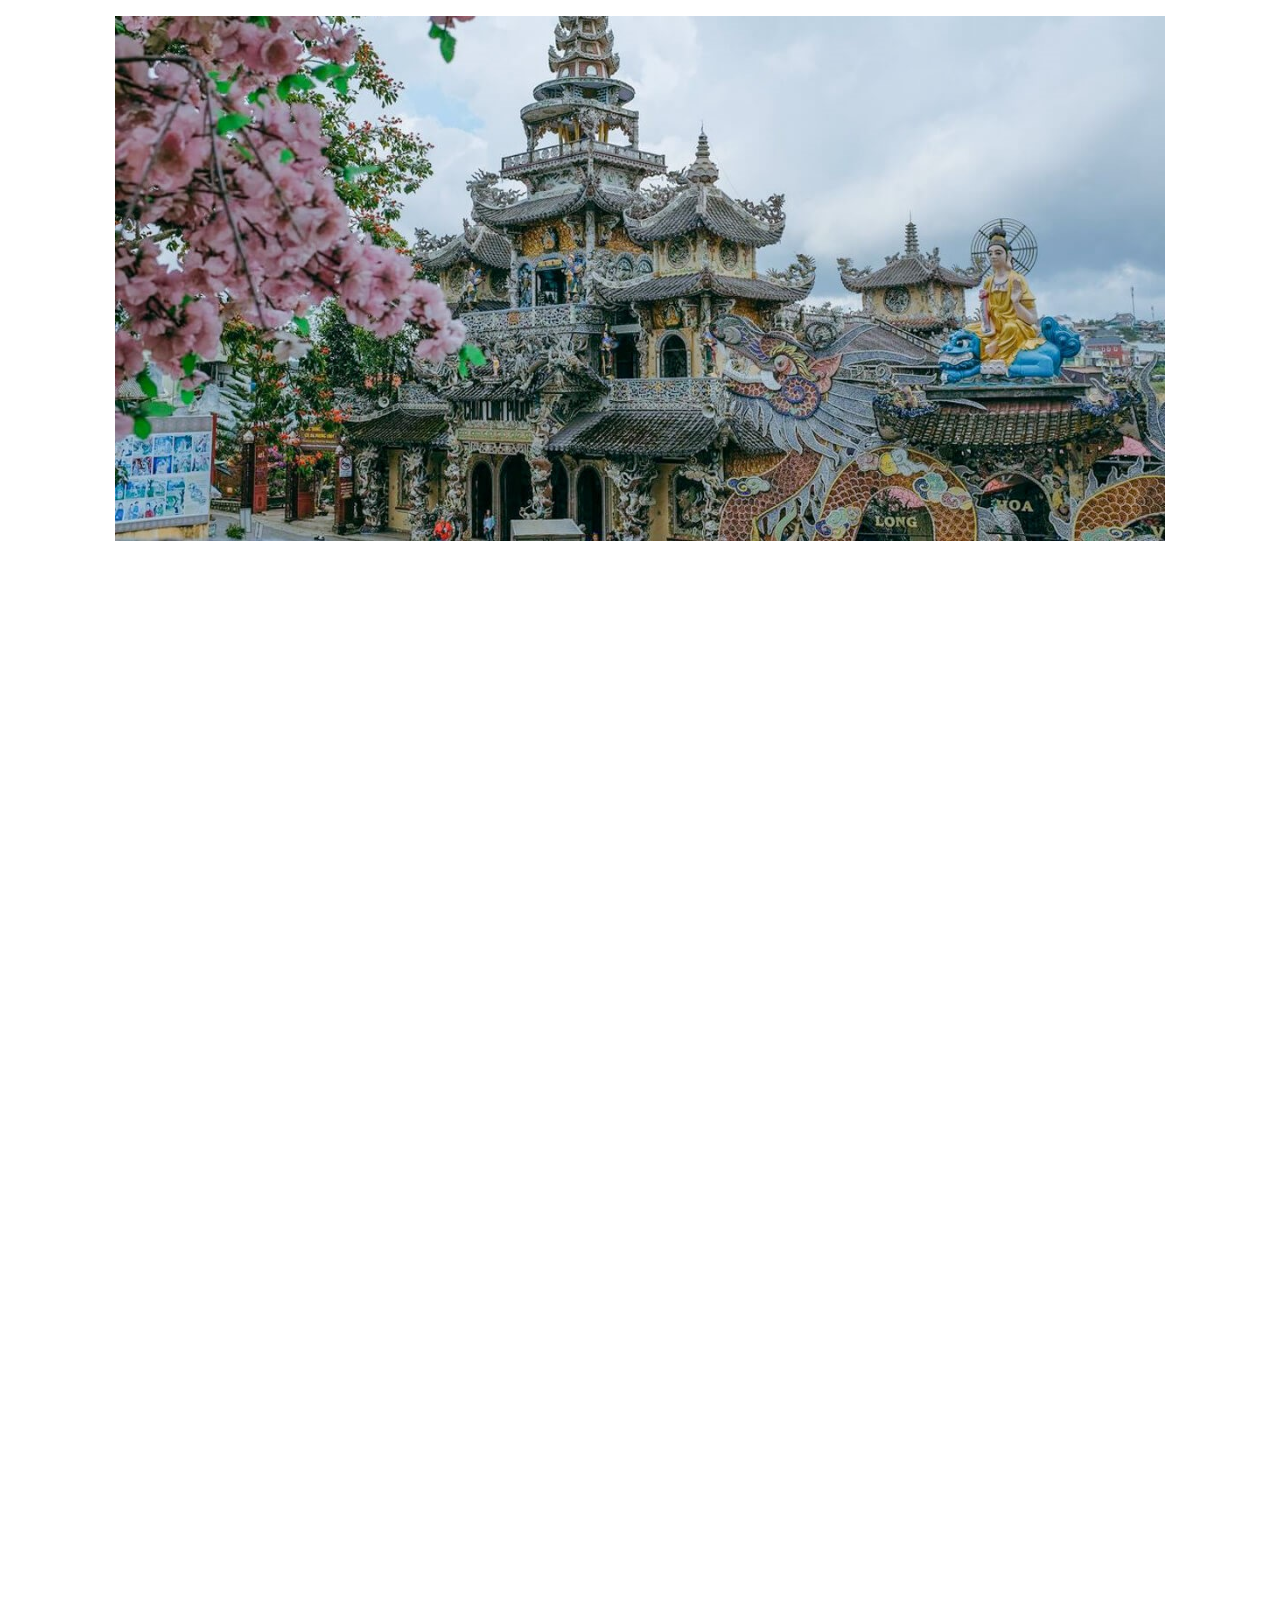
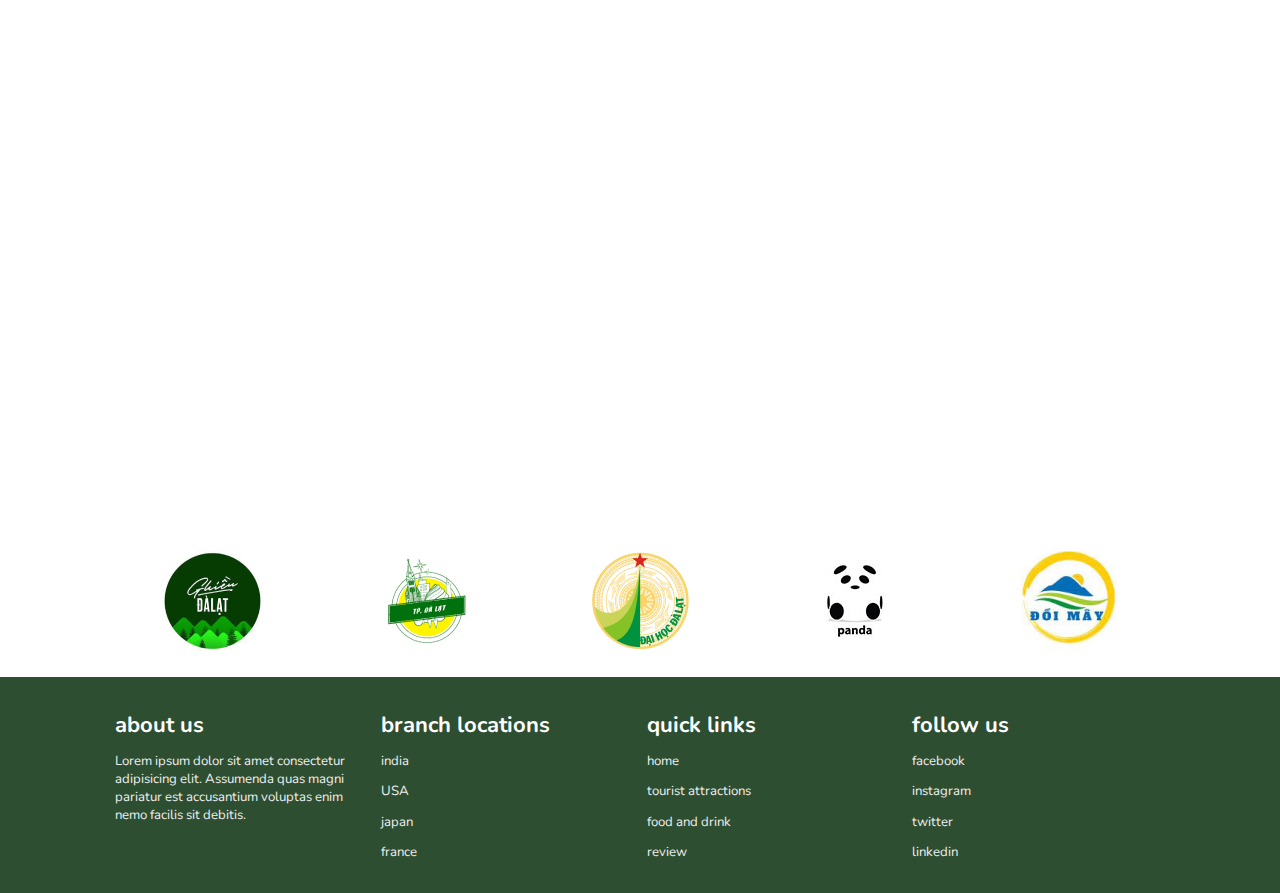
<file: tourpage1.html>
<!DOCTYPE html>
<html lang="en">

<head>
  <meta charset="UTF-8" />
  <meta http-equiv="X-UA-Compatible" content="IE=edge" />
  <meta name="viewport" content="width=device-width, initial-scale=1.0" />
  <title>Dalala Chua Linh Phuoc</title>
  <link rel="stylesheet" href="https://cdn.jsdelivr.net/npm/swiper@8/swiper-bundle.min.css" />
  <link rel="stylesheet" href="https://cdnjs.cloudflare.com/ajax/libs/font-awesome/6.2.0/css/all.min.css" />
  <link rel="stylesheet" href="css/tourstyle.css" />
</head>

<body>
  <!-- header -->
  <header id="header">
    <div id="menu-bar" class="fas fa-bars"></div>
    <a href="index.html" class="logo"><span>D</span>alala</a>
    <nav class="navbar">
      <a href="#home">Home</a>
      <a href="#touristAttractions">Tourist Attractions</a>
      <a href="#foodAndDrink">Food And Drink</a>
      <a href="#review">Review</a>
    </nav>

    <div class="icons">
      <i class="fas fa-search" id="search-btn"></i>
      <i class="" id="login-btn"></i>
    </div>
    <form action="" class="seacrh-bar-container">
      <input type="search" id="search-bar" placeholder="search here..." />
      <label for="search-bar" class="fas fa-search"></label>
    </form>
  </header>
  <!-- login form container -->
  <div class="login-form-container">
    <i class="" id="form-close"></i>
  </div>

  <!-- home section -->
  <section class="home" id="home">

    <img class="mainbackground" style="
    background: linear-gradient(0deg, rgba(0, 0, 0, 0.2), rgba(0, 0, 0, 0.2)), url(/images/p-1.jpg);
    filter: blur(0.2rem);
    background-repeat: no-repeat;
    background-size: cover;
    background-attachment: fixed;">

    <div class="content">
      <h3>Chùa Linh Phước</h3>
      <p style="font-style: italic;">Chùa Linh Phước là một công trình kiến trúc khảm sành đặc sắc</p>
    </div>
    <div class="subpicture">
      <div class="subpic1"><img src="./images/pic1-1.jpg" alt=""></div>
      <div class="subpic2"><img src="./images/pic1-2.jpg" alt=""></div>
    </div>
  </section>
  <!-- home section ends -->

  <!-- touristAttractions section -->
  <section class="item about" id="about">
    <div class="box-contanier">
      <div class="box showtotop delay-02">
        <img src="images/p-1.jpg" alt="" />
      </div>
      <div class="box showtotop delay-04" style="grid-column-start: 2;
      grid-column-end:4;">
        <div class="content">
          <h3>
            Lịch sử
          </h3>
          <p>
            Chùa Ve Chai Đà Lạt được khởi công xây dựng vào năm 1949 và hoàn thiện trong năm 1951. Đến năm 1990, chùa
            được thiết kế và xây dựng lại dưới sự chỉ huy thi công của Thượng Tọa Thích Tâm Vị - tức vị Trụ Trì đời thứ
            Năm - và tâm huyết đóng góp của quý Phật tử đến từ nhiều tỉnh thành trên khắp đất nước. Thành quả là khuôn
            viên Chùa Linh Phước được “lấp đầy” bởi những công trình kiến trúc và tác phẩm nghệ thuật đỉnh cao, xứng
            đáng trở thành một trong những địa điểm du lịch “đáng đến” nhất Đà Lạt.
          </p>
        </div>
      </div>
      <div class="box showtotop delay-06" style="  grid-row-start: 2;
      grid-column-start: 1;
      ">
        <img src="images/pic1-3.png" alt="" />

      </div>
      <div class="box showtotop delay-08" style="grid-row-start: 2 ;
      grid-column-start: 2;
      grid-column-end:4;">
        <div class="content">
          <h3>
            Kiến trúc đặc sắc
          </h3>
          <p>
            Cái tên Ve Chai bắt nguồn từ việc ngôi chùa được thành hình từ hàng triệu mảnh sành, gốm sứ khảm ghép tinh
            xảo. Xây dựng trên diện tích 6.666,84m2, Chùa Ve Chai bao gồm chính điện, sân vườn (hay Hoa Long Viên), điện
            Quan Thế Âm, Bảo Tháp, khu vực trưng bày cổ vật và khu 18 Tầng Địa Ngục. Từng chi tiết thiết kế bên trong
            chùa - từ chiếc đầu rồng uy nghiêm cho đến đài hoa sen tam sắc - đều là thành quả sáng tạo của tăng ni, Phật
            tử Thừa Thiên Huế.
          </p>
        </div>
      </div>


    </div>
  </section>
  <!-- touristAttractions section ends -->
  <!-- VR section -->
  <section class="item vrsection" id="vrsection">
    <ul class="heading showtotop delay-02">
      <li id="sectionHeader">VR section</li>
    </ul>
    <div class="sub-heading showtotop delay-04">
      <p>Trải nghiệm thực tế ảo một cách chân thật </p>
    </div>
    <img src="/images/p-1.jpg" alt="">
  </section>
  <!-- VR section end -->
  <!-- videoreview section -->
  <section class="item videoreview" id="videoreview">
    <ul class="heading showtotop delay-02">
      <li id="sectionHeader">Video tham khảo trải nghiệm</li>
    </ul>
    <div class="box-contanier showtotop delay-04">
      <div class="videoYT"><iframe src="https://www.youtube.com/embed/7TcKmtcZXJ8" title="YouTube video player"
          frameborder="0"
          allow="accelerometer; autoplay; clipboard-write; encrypted-media; gyroscope; picture-in-picture; web-share"
          allowfullscreen></iframe></div>
      <div class="box">
        <div class="content">
          <h3>
            Trải nghiệm
          </h3>
          <p>
            Chùa Linh Phước là một trong những địa điểm du lịch tâm linh ở Đà Lạt được đông đảo du khách đến hành hương.
            Chùa được chia thành nhiều khu khác nhau, mỗi khu sẽ thờ một vị Phật khác nhau như: Phật Thích Ca, Phật Di
            Lặc, Quan Thế Âm,… Chính vì vậy mà mỗi năm có hàng trăm nghìn lượt du khách đến tham quan và đi lễ cầu bình
            an.

          </p>
        </div>
      </div>
    </div>
  </section>
  <!-- videoreview section end-->
  <!-- touristAttractions section -->
  <section class="item touristAttractions" id="touristAttractions">
    <ul class="heading showtotop delay-02">
      <li id="sectionHeader">Địa Điểm Nổi Bật</li>
    </ul>
    <div class="sub-heading showtotop delay-04"><p>Khám phá những địa điểm với đa dạng phong cách kiến trúc <br> cùng thiên nhiên hùng vĩ tại Đà Lạt </p></div>
    <div class="box-contanier">
     

      <div class="box showtotop delay-08">
        <img src="images/p-2.jpg" alt="" />
        <div class="content">
          <h3><i class="fas fa-map-marker-alt"></i>Ga Đà Lạt</h3>
          <p>
            Nhà ga Đà Lạt với lối thiết kế đường ray xe lửa hiếm có. Lối
            kiến trúc cổ kính mang phong cách đông dương. 
            Thu hút khách du lịch trong và ngoài nước đến tham quan.
          </p>

         
          <p><a href="#" class="btn">Xem thêm</a></p>
        </div>
      </div>

      <div class="box showtotop delay-1">
        <img src="images/p-3.jpg" alt="" />
        <div class="content">
          <h3><i class="fas fa-map-marker-alt"></i>Suối Vàng</h3>
          <p>
            Suối vàng Đà Lạt là một điểm đến không mới. Khu du lịch Thung lũng
            Vàng Đà Lạt mang đến cảm giác rộng lớn với không khí trong lành.
            
          </p>

          <p><a href="#" class="btn">Xem thêm</a></p>
        </div>
      </div>

      <div class="box showtotop delay-12">
        <img src="images/p-4.jpg" alt="" />
        <div class="content">
          <h3><i class="fas fa-map-marker-alt"></i>Dinh 1</h3>
          <p>
            Dinh 1 Đà Lạt hay còn gọi là King Palace. Dinh Bảo
            Đại 1 lại là một trong những địa điểm gắn liền với cuộc đời
            vua Bảo Đại, cũng là nơi có phong cảnh đẹp nhất trong 3 dinh.
          </p>

          <p><a href="#" class="btn">Xem thêm</a></p>
        </div>
      </div>
    
      
    </div>
  </section>
  <!-- touristAttractions section ends -->
  <!-- review section -->
  <section class="item review" id="review">
    <ul class="heading showtotop delay-02">
      <li id="sectionHeader">Đánh giá</li>
    </ul>
    <div class="swiper review-slider">
      <div class="swiper-wrapper">
        <div class="swiper-slide  showtotop delay-04">
          <div class="box">
            <img src="images/pic1.png" alt="" />
            <h3>john deo</h3>
            <p>
              Lorem ipsum dolor sit amet consectetur adipisicing elit.
              Veritatis iusto maiores nihil enim neque animi vel quis
              perspiciatis provident quod saepe sed autem illo, atque dolorem,
              quos aliquid perferendis consectetur!
            </p>
            <div class="stars">
              <i class="fas fa-star"></i>
              <i class="fas fa-star"></i>
              <i class="fas fa-star"></i>
              <i class="fas fa-star"></i>
              <i class="fas fa-star"></i>
            </div>
          </div>
        </div>
        <div class="swiper-slide  showtotop delay-04">
          <div class="box">
            <img src="images/pic2.png" alt="" />
            <h3>john deo</h3>
            <p>
              Lorem ipsum dolor sit amet consectetur adipisicing elit.
              Veritatis iusto maiores nihil enim neque animi vel quis
              perspiciatis provident quod saepe sed autem illo, atque dolorem,
              quos aliquid perferendis consectetur!
            </p>
            <div class="stars">
              <i class="fas fa-star"></i>
              <i class="fas fa-star"></i>
              <i class="fas fa-star"></i>
              <i class="fas fa-star"></i>
              <i class="fas fa-star"></i>
            </div>
          </div>
        </div>
        <div class="swiper-slide  showtotop delay-04">
          <div class="box">
            <img src="images/pic3.png" alt="" />
            <h3>john deo</h3>
            <p>
              Lorem ipsum dolor sit amet consectetur adipisicing elit.
              Veritatis iusto maiores nihil enim neque animi vel quis
              perspiciatis provident quod saepe sed autem illo, atque dolorem,
              quos aliquid perferendis consectetur!
            </p>
            <div class="stars">
              <i class="fas fa-star"></i>
              <i class="fas fa-star"></i>
              <i class="fas fa-star"></i>
              <i class="fas fa-star"></i>
              <i class="fas fa-star"></i>
            </div>
          </div>
        </div>
        <div class="swiper-slide  showtotop delay-04">
          <div class="box">
            <img src="images/pic4.png" alt="" />
            <h3>john deo</h3>
            <p>
              Lorem ipsum dolor sit amet consectetur adipisicing elit.
              Veritatis iusto maiores nihil enim neque animi vel quis
              perspiciatis provident quod saepe sed autem illo, atque dolorem,
              quos aliquid perferendis consectetur!
            </p>
            <div class="stars">
              <i class="fas fa-star"></i>
              <i class="fas fa-star"></i>
              <i class="fas fa-star"></i>
              <i class="fas fa-star"></i>
              <i class="far fa-star"></i>
            </div>
          </div>
        </div>
      </div>
    </div>
  </section>
  <!-- review section ends -->
  <!-- brand section -->
  <section class=" brand-container ">
    <div class="swiper brand-slider ">
      <div class="swiper-wrapper">
        <div class="swiper-slide">
          <img src="images/1.jpg" alt="" />
        </div>
        <div class="swiper-slide">
          <img src="images/2.jpg" alt="" />
        </div>
        <div class="swiper-slide">
          <img src="images/3.jpg" alt="" />
        </div>
        <div class="swiper-slide">
          <img src="images/4.jpg" alt="" />
        </div>
        <div class="swiper-slide">
          <img src="images/5.jpg" alt="" />
        </div>
        <div class="swiper-slide">
          <img src="images/6.jpg" alt="" />
        </div>
      </div>
    </div>
  </section>
  <!-- brand section ends-->
  <!-- footer section -->

  <section class="item footer">
    <div class="box-container">
      <div class="box">
        <h3>about us</h3>
        <p>
          Lorem ipsum dolor sit amet consectetur adipisicing elit. Assumenda
          quas magni pariatur est accusantium voluptas enim nemo facilis sit
          debitis.
        </p>
      </div>
      <div class="box">
        <h3>branch locations</h3>
        <a href="#">india</a>
        <a href="#">USA</a>
        <a href="#">japan</a>
        <a href="#">france</a>
      </div>
      <div class="box">
        <h3>quick links</h3>
        <a href="#">home</a>
        <a href="#">tourist attractions</a>
        <a href="#">food and drink</a>
        <a href="#">review</a>

      </div>
      <div class="box">
        <h3>follow us</h3>
        <a href="#">facebook</a>
        <a href="#">instagram</a>
        <a href="#">twitter</a>
        <a href="#">linkedin</a>
      </div>
    </div>


  </section>
  <!-- footer section ends-->
  <script src="https://cdn.jsdelivr.net/npm/swiper@8/swiper-bundle.min.js"></script>
  <script src="js/script.js"></script>
  <script src="js/animation.js"></script>
</body>

</html>
</file>
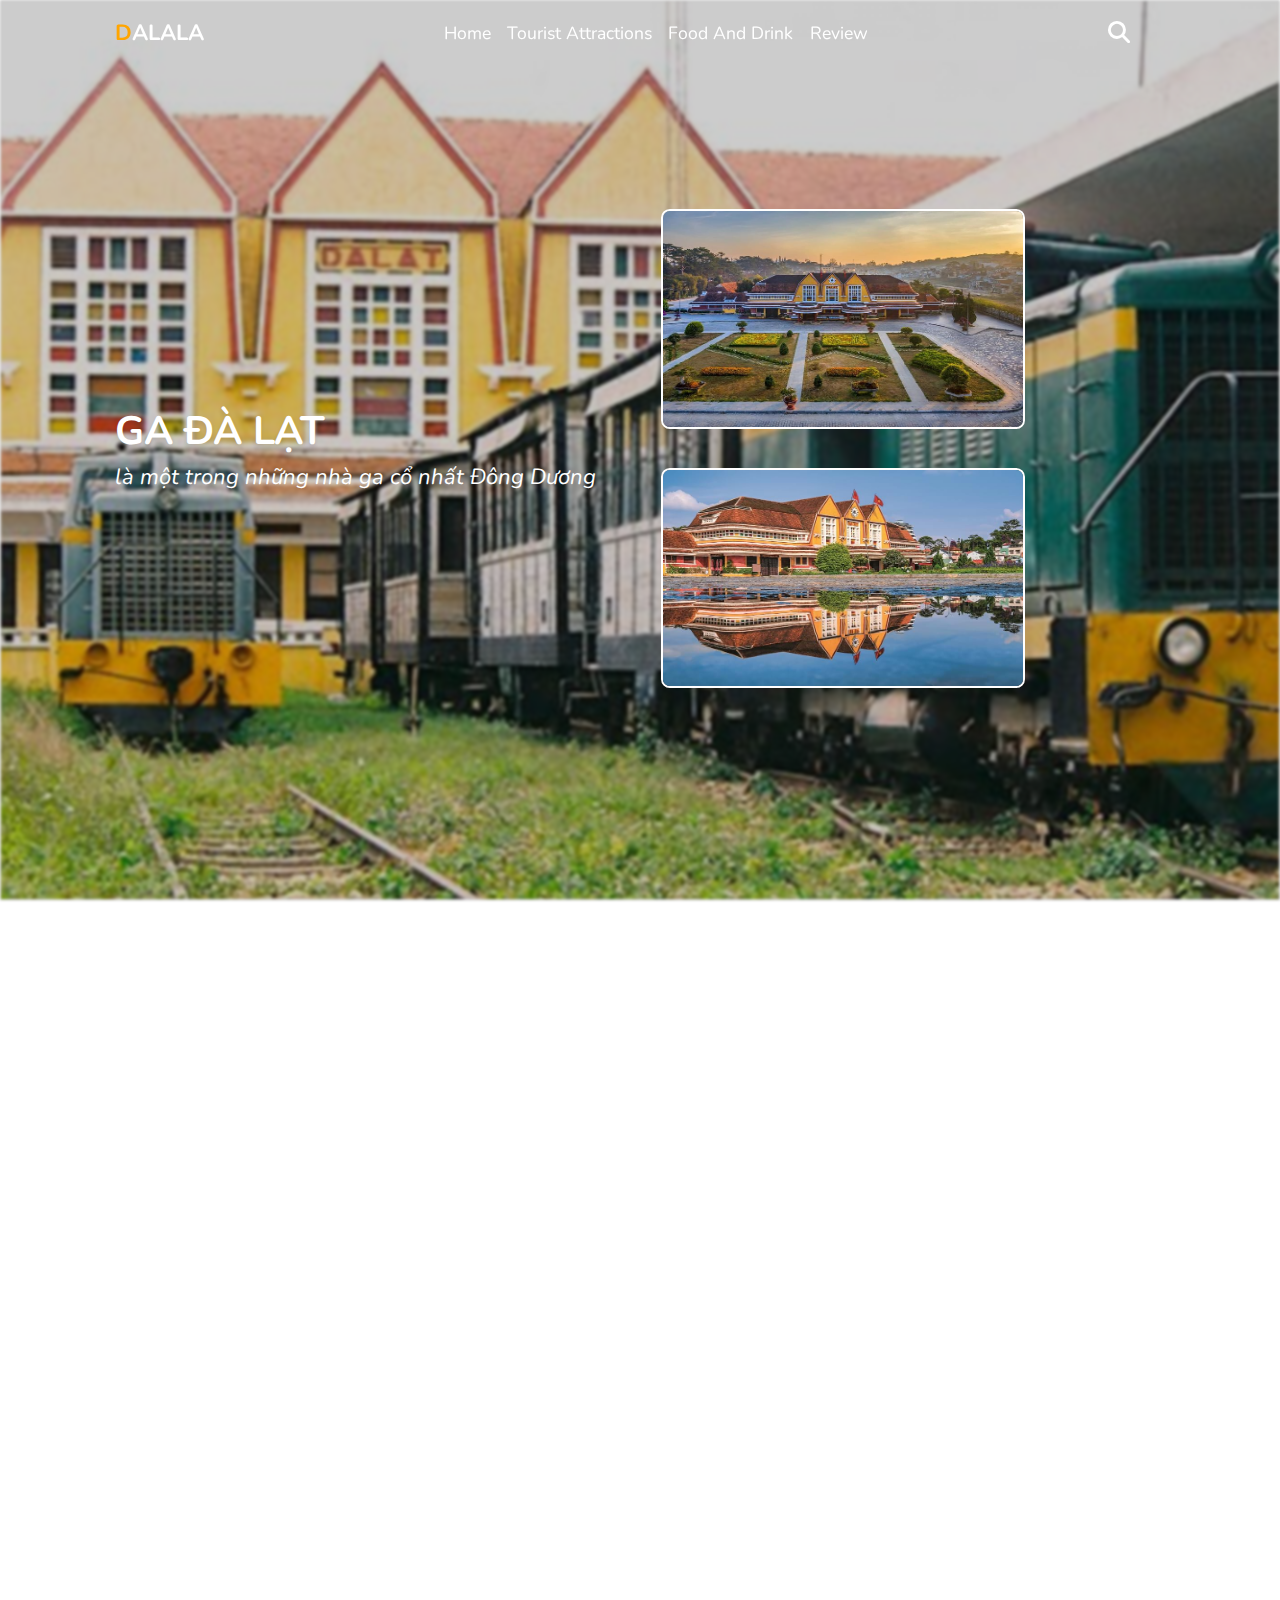
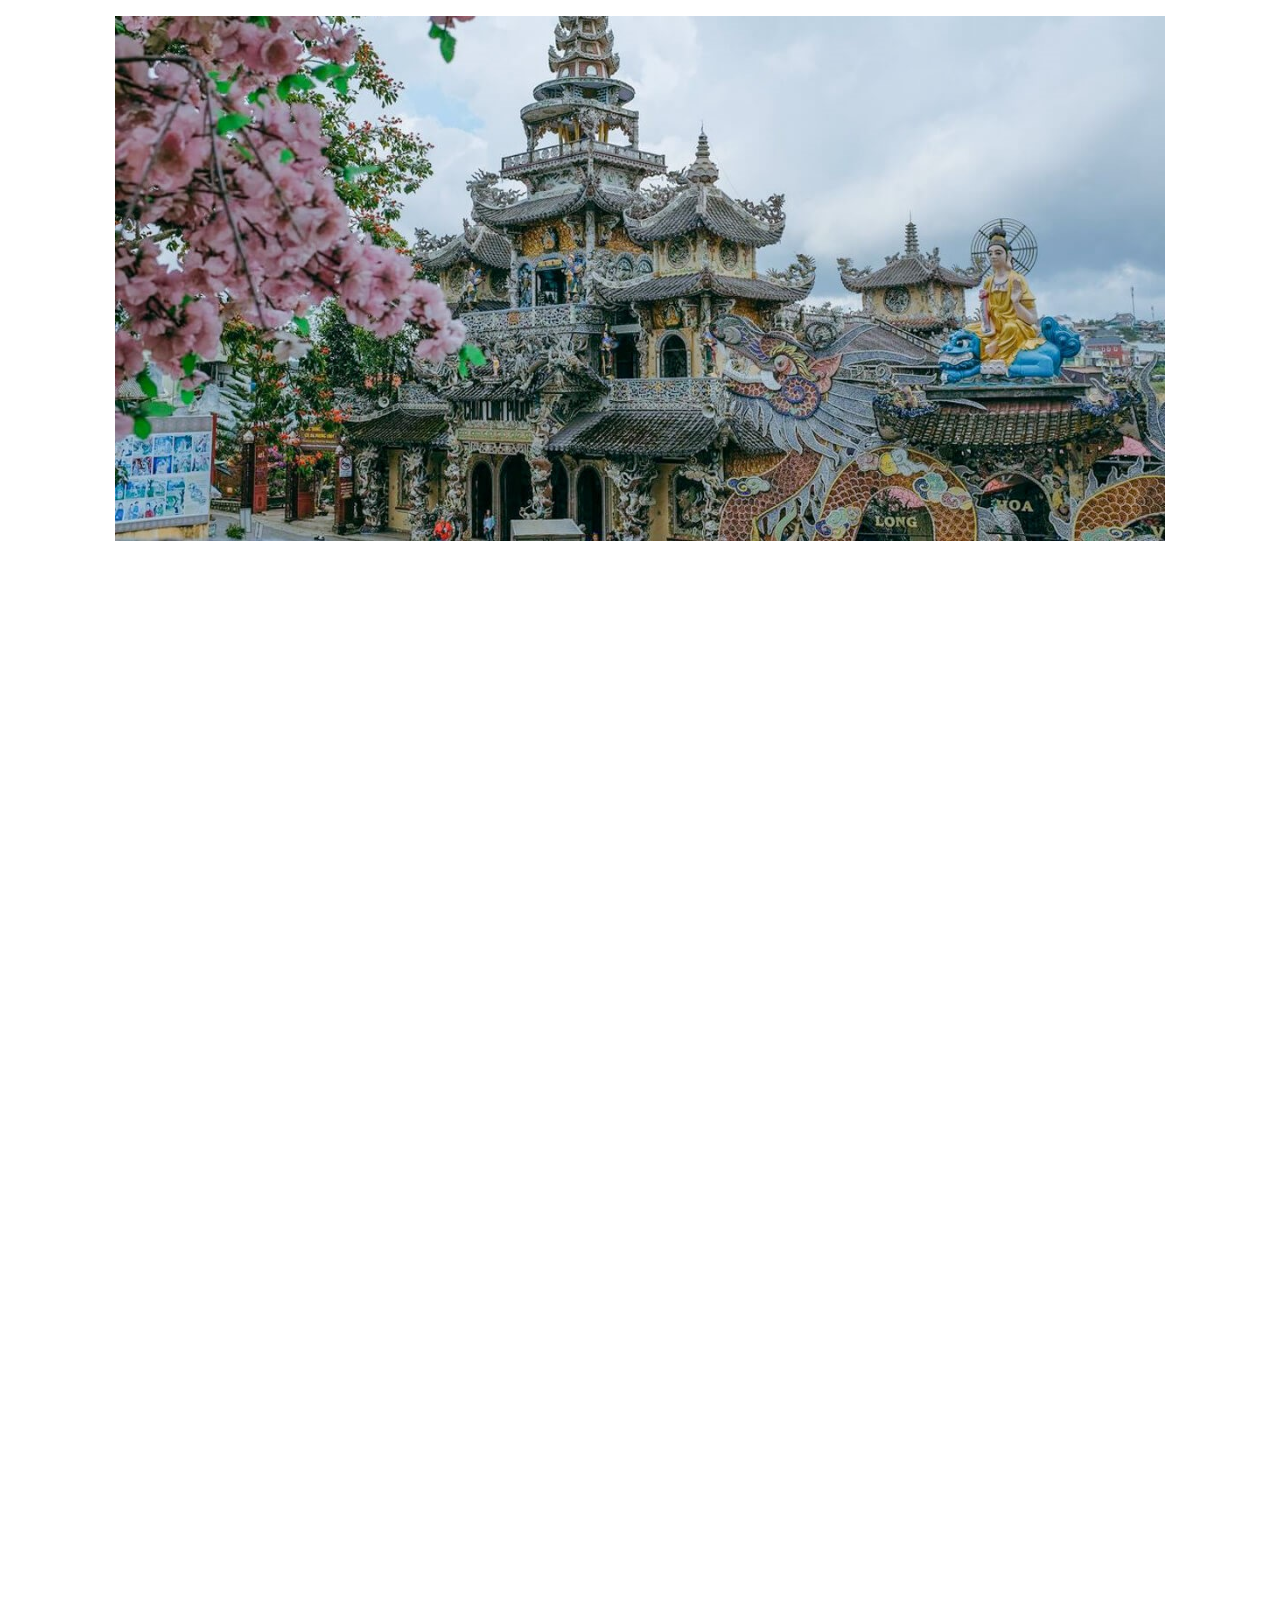
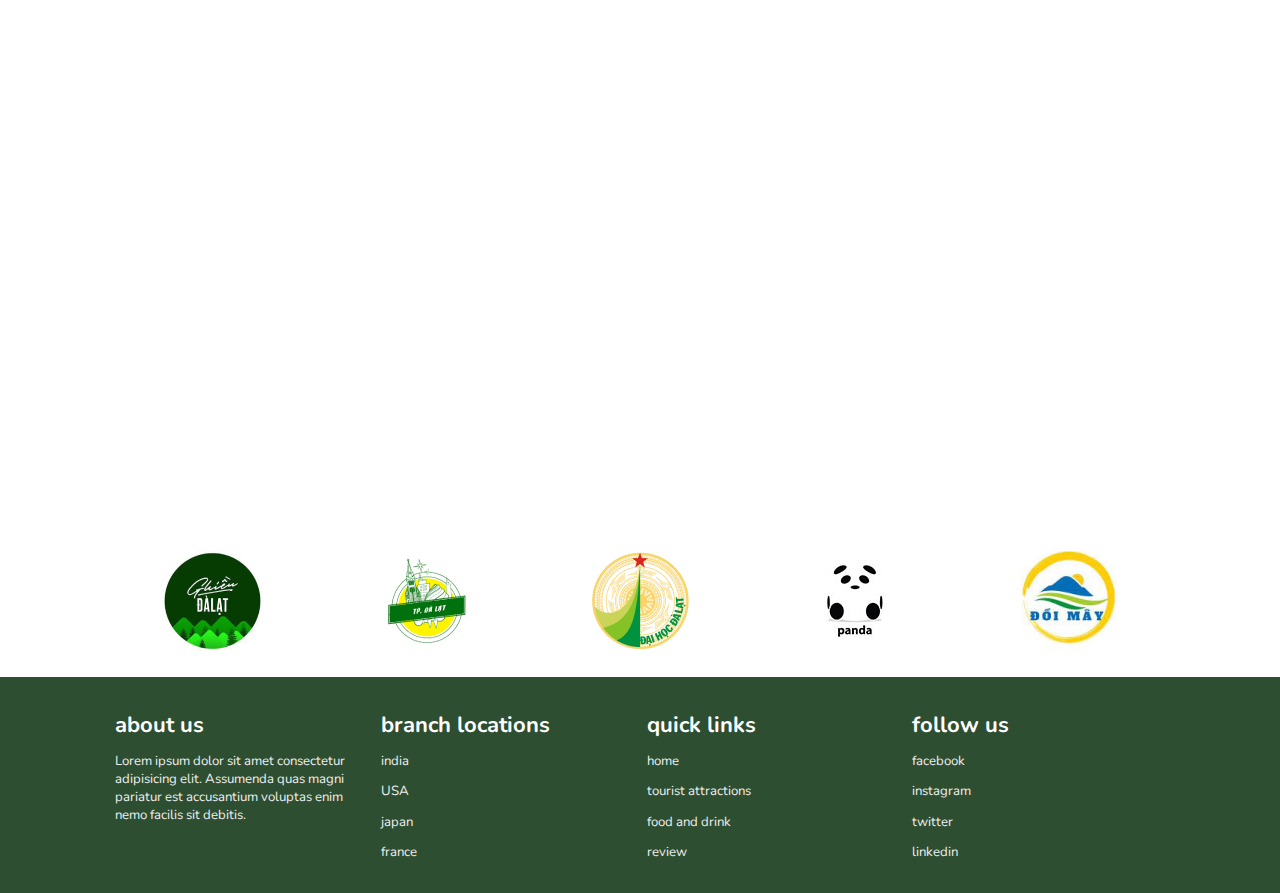
<file: tourpage2.html>
<!DOCTYPE html>
<html lang="en">

<head>
  <meta charset="UTF-8" />
  <meta http-equiv="X-UA-Compatible" content="IE=edge" />
  <meta name="viewport" content="width=device-width, initial-scale=1.0" />
  <title>Dalala Ga Đà Lạt</title>
  <link rel="stylesheet" href="https://cdn.jsdelivr.net/npm/swiper@8/swiper-bundle.min.css" />
  <link rel="stylesheet" href="https://cdnjs.cloudflare.com/ajax/libs/font-awesome/6.2.0/css/all.min.css" />
  <link rel="stylesheet" href="css/tourstyle.css" />
</head>

<body>
  <!-- header -->
  <header id="header">
    <div id="menu-bar" class="fas fa-bars"></div>
    <a href="index.html" class="logo"><span>D</span>alala</a>
    <nav class="navbar">
      <a href="#home">Home</a>
      <a href="#touristAttractions">Tourist Attractions</a>
      <a href="#foodAndDrink">Food And Drink</a>
      <a href="#review">Review</a>
    </nav>

    <div class="icons">
      <i class="fas fa-search" id="search-btn"></i>
      <i class="" id="login-btn"></i>
    </div>
    <form action="" class="seacrh-bar-container">
      <input type="search" id="search-bar" placeholder="search here..." />
      <label for="search-bar" class="fas fa-search"></label>
    </form>
  </header>
  <!-- login form container -->
  <div class="login-form-container">
    <i class="" id="form-close"></i>
  </div>

  <!-- home section -->
  <section class="home" id="home">

    <img class="mainbackground" style="
    background: linear-gradient(0deg, rgba(0, 0, 0, 0.2), rgba(0, 0, 0, 0.2)), url(/images/p-2.jpg);
    filter: blur(0.2rem);
    background-repeat: no-repeat;
    background-size: cover;">

    <div class="content">
      <h3>Ga Đà Lạt</h3>
      <p style="font-style: italic;">là một trong những nhà ga cổ nhất Đông Dương </p>
    </div>
    <div class="subpicture">
      <div class="subpic1"><img src="./images/pic4-2.jpg" alt=""></div>
      <div class="subpic2"> <img src="./images/pic4-1.jpg" alt=""></div>
    </div>
  </section>
  <!-- home section ends -->

  <!-- touristAttractions section -->
  <section class="item about" id="about">
    <div class="box-contanier">
      <div class="box showtotop delay-02">
        <img src="images/pic4-3.jpg" alt="" />
      </div>
      <div class="box showtotop delay-04" style="grid-column-start: 2;
      grid-column-end:4;">
        <div class="content">
          <h3>
            Lịch sử
          </h3>
          <p>
            Ga Đà Lạt được xây dựng từ năm 1932 đến năm 1938, nằm trong tuyến đường sắt Tháp Chàm - Đà Lạt, kết nối thành phố cao nguyên với Phan Rang (Ninh Thuận).
             Tuyến đường sắt này dài 84km, độ chênh cao toàn tuyến là 1.500m, được khởi công từ năm 1908 theo lệnh của Toàn quyền Đông Dương Paul Doumer.
          </p>
        </div>
      </div>
      <div class="box showtotop delay-06" style="  grid-row-start: 2;
      grid-column-start: 1;
      ">
      
        <img src= "images/p-2.jpg"alt="" />
      </div>
      <div class="box showtotop delay-08" style="grid-row-start: 2 ;
      grid-column-start: 2;
      grid-column-end:4;">
        <div class="content">
          <h3>
            Cung đường sắt huyền thoại
          </h3>
          <p>
            Hiện nay, nhà ga Đà Lạt đã bị tách khỏi hệ thống đường sắt quốc gia Việt Nam, nhưng vẫn là một điểm du lịch hấp dẫn.
           Nhà ga duy trì một đoàn tàu du lịch gồm 1 đầu máy và 4 toa đi - về tới ga Trại Mát (phường 11, thành phố Đà Lạt), nằm ở phía đông, cách Đà Lạt 7km, đi mất khoảng 25 phút. 
           Trên cung đường này
          </p>
        </div>
      </div>


    </div>
  </section>
  <!-- touristAttractions section ends -->
  <!-- VR section -->
  <section class="item vrsection" id="vrsection">
    <ul class="heading showtotop delay-02">
      <li id="sectionHeader">VR section</li>
    </ul>
    <div class="sub-heading showtotop delay-04">
      <p>Trải nghiệm thực tế ảo một cách chân thật </p>
    </div>
    <img src="/images/p-1.jpg" alt="">
  </section>
  <!-- VR section end -->
  <!-- videoreview section -->
  <section class="item videoreview" id="videoreview">
    <ul class="heading showtotop delay-02">
      <li id="sectionHeader">Video tham khảo trải nghiệm</li>
    </ul>
    <div class="box-contanier showtotop delay-04">
      <div class="videoYT"><iframe width="885" height="498" src="https://www.youtube.com/embed/clnzMekXu-0" title="Ngỡ ngàng Trải nghiệm chuyến tàu cổ nhất thế giới ở Ga Đà Lạt"
         frameborder="0" allow="accelerometer; autoplay; clipboard-write; encrypted-media; gyroscope; picture-in-picture; web-share" allowfullscreen></iframe></div>
      <div class="box">
        <div class="content">
          <h3>
            Trải nghiệm
          </h3>
          <p>
            Điều đặc biệt đầu tiên của nhà ga cổ Đà Lạt đó là. Đây là nhà ga còn lưu giữ lại đầu tàu hơi nước từ xa xưa. 
            Cùng với đó là một đoạn đường ray hình răng cưa. 
            Vì sao lại đặc biệt thì du khách chắc cũng ít ai biết. 
            Hai món báu vật ở trên chỉ còn 1 vài nơi trên thế giới còn thôi nhé bạn. 
            Thành phố Đà Lạt này là thành phố may mắn nhất trên thế giới. Vẫn còn lưu giữ lại được nó nguyên vẹn nhất

          </p>
        </div>
      </div>
    </div>
  </section>
  <!-- videoreview section end-->
  <!-- touristAttractions section -->
  <section class="item touristAttractions" id="touristAttractions">
    <ul class="heading showtotop delay-02">
      <li id="sectionHeader">Địa Điểm Nổi Bật</li>
    </ul>
    <div class="sub-heading showtotop delay-04"><p>Khám phá những địa điểm với đa dạng phong cách kiến trúc <br> cùng thiên nhiên hùng vĩ tại Đà Lạt </p></div>
    <div class="box-contanier">
     

      <div class="box showtotop delay-08">
        <img src="images/p-2.jpg" alt="" />
        <div class="content">
          <h3><i class="fas fa-map-marker-alt"></i>Ga Đà Lạt</h3>
          <p>
            Nhà ga Đà Lạt với lối thiết kế đường ray xe lửa hiếm có. Lối
            kiến trúc cổ kính mang phong cách đông dương. 
            Thu hút khách du lịch trong và ngoài nước đến tham quan.
          </p>

         
          <p><a href="#" class="btn">Xem thêm</a></p>
        </div>
      </div>

      <div class="box showtotop delay-1">
        <img src="images/p-3.jpg" alt="" />
        <div class="content">
          <h3><i class="fas fa-map-marker-alt"></i>Suối Vàng</h3>
          <p>
            Suối vàng Đà Lạt là một điểm đến không mới. Khu du lịch Thung lũng
            Vàng Đà Lạt mang đến cảm giác rộng lớn với không khí trong lành.
            
          </p>

          <p><a href="#" class="btn">Xem thêm</a></p>
        </div>
      </div>

      <div class="box showtotop delay-12">
        <img src="images/p-4.jpg" alt="" />
        <div class="content">
          <h3><i class="fas fa-map-marker-alt"></i>Dinh 1</h3>
          <p>
            Dinh 1 Đà Lạt hay còn gọi là King Palace. Dinh Bảo
            Đại 1 lại là một trong những địa điểm gắn liền với cuộc đời
            vua Bảo Đại, cũng là nơi có phong cảnh đẹp nhất trong 3 dinh.
          </p>

          <p><a href="#" class="btn">Xem thêm</a></p>
        </div>
      </div>
    
      
    </div>
  </section>
  <!-- touristAttractions section ends -->
  <!-- review section -->
  <section class="item review" id="review">
    <ul class="heading showtotop delay-02">
      <li id="sectionHeader">Đánh giá</li>
    </ul>
    <div class="swiper review-slider">
      <div class="swiper-wrapper">
        <div class="swiper-slide  showtotop delay-04">
          <div class="box">
            <img src="images/pic1.png" alt="" />
            <h3>john deo</h3>
            <p>
              Lorem ipsum dolor sit amet consectetur adipisicing elit.
              Veritatis iusto maiores nihil enim neque animi vel quis
              perspiciatis provident quod saepe sed autem illo, atque dolorem,
              quos aliquid perferendis consectetur!
            </p>
            <div class="stars">
              <i class="fas fa-star"></i>
              <i class="fas fa-star"></i>
              <i class="fas fa-star"></i>
              <i class="fas fa-star"></i>
              <i class="fas fa-star"></i>
            </div>
          </div>
        </div>
        <div class="swiper-slide  showtotop delay-04">
          <div class="box">
            <img src="images/pic2.png" alt="" />
            <h3>john deo</h3>
            <p>
              Lorem ipsum dolor sit amet consectetur adipisicing elit.
              Veritatis iusto maiores nihil enim neque animi vel quis
              perspiciatis provident quod saepe sed autem illo, atque dolorem,
              quos aliquid perferendis consectetur!
            </p>
            <div class="stars">
              <i class="fas fa-star"></i>
              <i class="fas fa-star"></i>
              <i class="fas fa-star"></i>
              <i class="fas fa-star"></i>
              <i class="fas fa-star"></i>
            </div>
          </div>
        </div>
        <div class="swiper-slide  showtotop delay-04">
          <div class="box">
            <img src="images/pic3.png" alt="" />
            <h3>john deo</h3>
            <p>
              Lorem ipsum dolor sit amet consectetur adipisicing elit.
              Veritatis iusto maiores nihil enim neque animi vel quis
              perspiciatis provident quod saepe sed autem illo, atque dolorem,
              quos aliquid perferendis consectetur!
            </p>
            <div class="stars">
              <i class="fas fa-star"></i>
              <i class="fas fa-star"></i>
              <i class="fas fa-star"></i>
              <i class="fas fa-star"></i>
              <i class="fas fa-star"></i>
            </div>
          </div>
        </div>
        <div class="swiper-slide  showtotop delay-04">
          <div class="box">
            <img src="images/pic4.png" alt="" />
            <h3>john deo</h3>
            <p>
              Lorem ipsum dolor sit amet consectetur adipisicing elit.
              Veritatis iusto maiores nihil enim neque animi vel quis
              perspiciatis provident quod saepe sed autem illo, atque dolorem,
              quos aliquid perferendis consectetur!
            </p>
            <div class="stars">
              <i class="fas fa-star"></i>
              <i class="fas fa-star"></i>
              <i class="fas fa-star"></i>
              <i class="fas fa-star"></i>
              <i class="far fa-star"></i>
            </div>
          </div>
        </div>
      </div>
    </div>
  </section>
  <!-- review section ends -->
  <!-- brand section -->
  <section class=" brand-container ">
    <div class="swiper brand-slider ">
      <div class="swiper-wrapper">
        <div class="swiper-slide">
          <img src="images/1.jpg" alt="" />
        </div>
        <div class="swiper-slide">
          <img src="images/2.jpg" alt="" />
        </div>
        <div class="swiper-slide">
          <img src="images/3.jpg" alt="" />
        </div>
        <div class="swiper-slide">
          <img src="images/4.jpg" alt="" />
        </div>
        <div class="swiper-slide">
          <img src="images/5.jpg" alt="" />
        </div>
        <div class="swiper-slide">
          <img src="images/6.jpg" alt="" />
        </div>
      </div>
    </div>
  </section>
  <!-- brand section ends-->
  <!-- footer section -->

  <section class="item footer">
    <div class="box-container">
      <div class="box">
        <h3>about us</h3>
        <p>
          Lorem ipsum dolor sit amet consectetur adipisicing elit. Assumenda
          quas magni pariatur est accusantium voluptas enim nemo facilis sit
          debitis.
        </p>
      </div>
      <div class="box">
        <h3>branch locations</h3>
        <a href="#">india</a>
        <a href="#">USA</a>
        <a href="#">japan</a>
        <a href="#">france</a>
      </div>
      <div class="box">
        <h3>quick links</h3>
        <a href="#">home</a>
        <a href="#">tourist attractions</a>
        <a href="#">food and drink</a>
        <a href="#">review</a>

      </div>
      <div class="box">
        <h3>follow us</h3>
        <a href="#">facebook</a>
        <a href="#">instagram</a>
        <a href="#">twitter</a>
        <a href="#">linkedin</a>
      </div>
    </div>


  </section>
  <!-- footer section ends-->
  <script src="https://cdn.jsdelivr.net/npm/swiper@8/swiper-bundle.min.js"></script>
  <script src="js/script.js"></script>
  <script src="js/animation.js"></script>
</body>

</html>
</file>
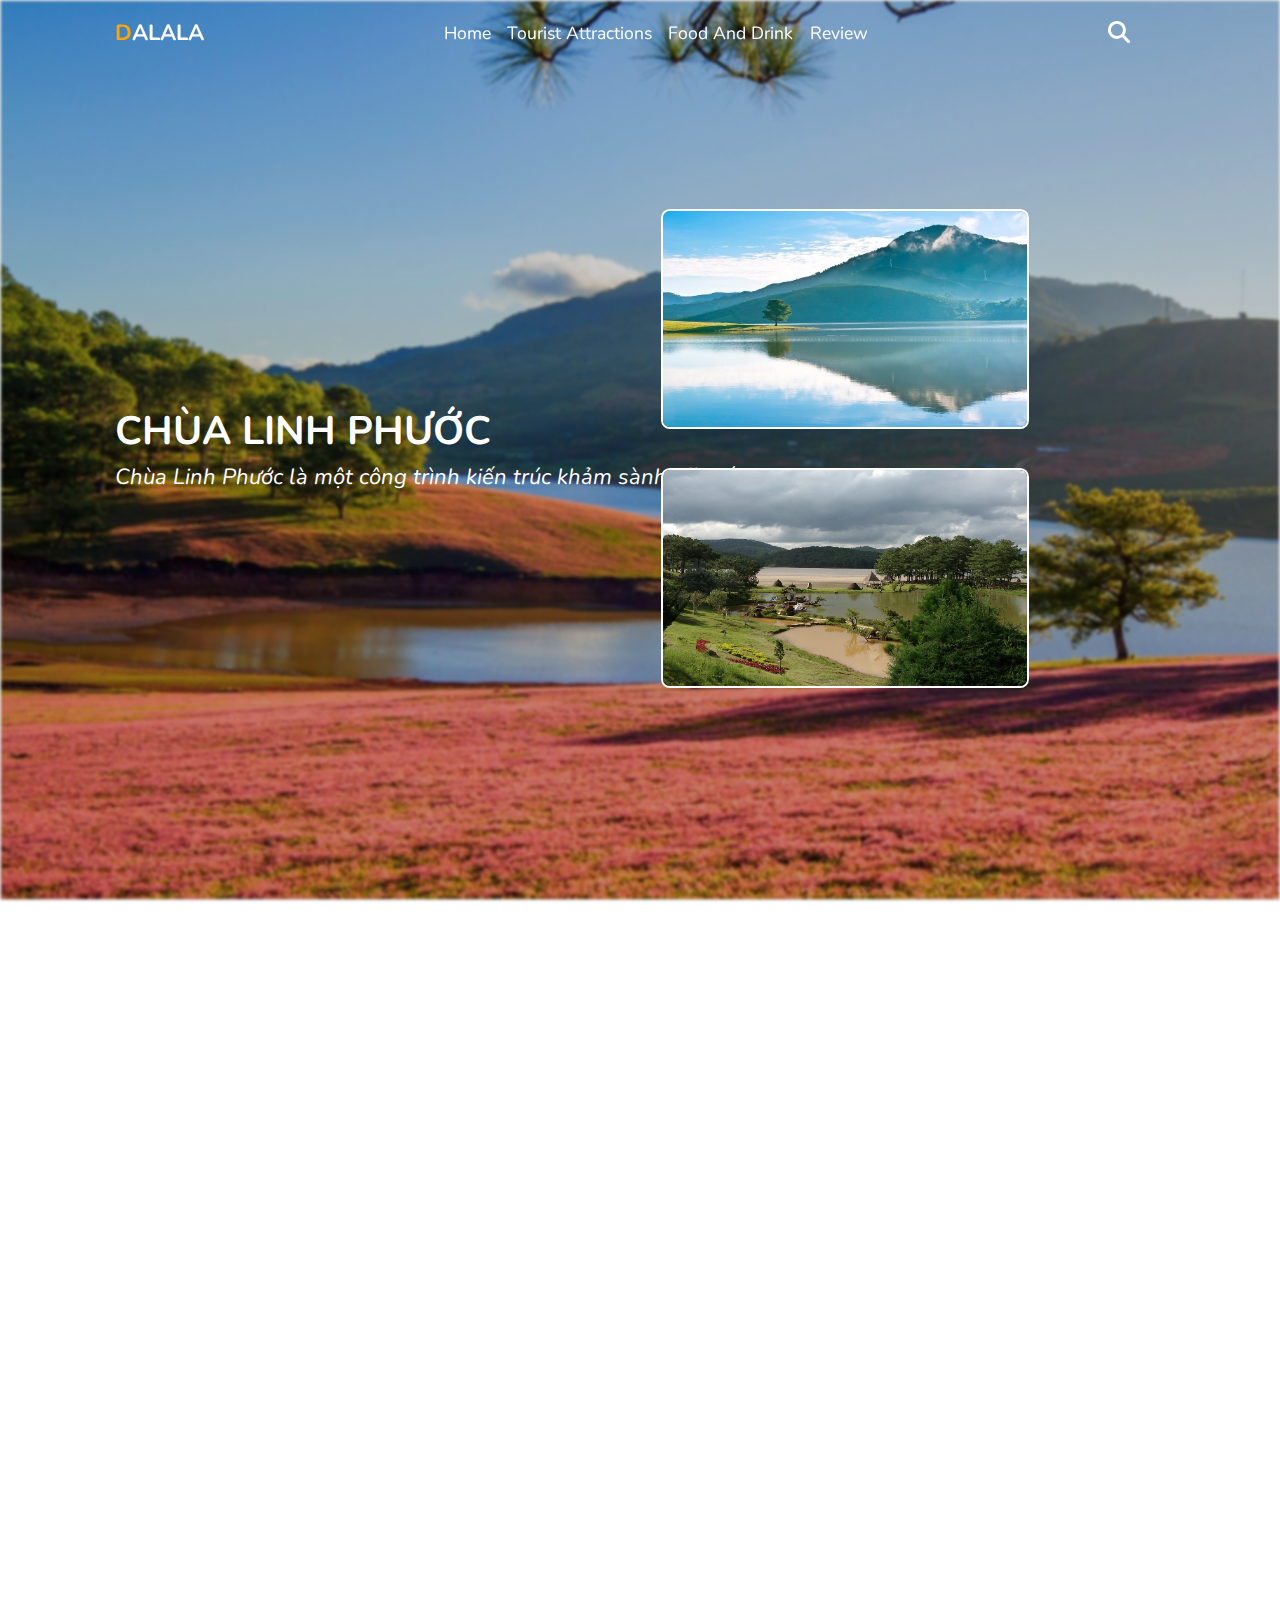
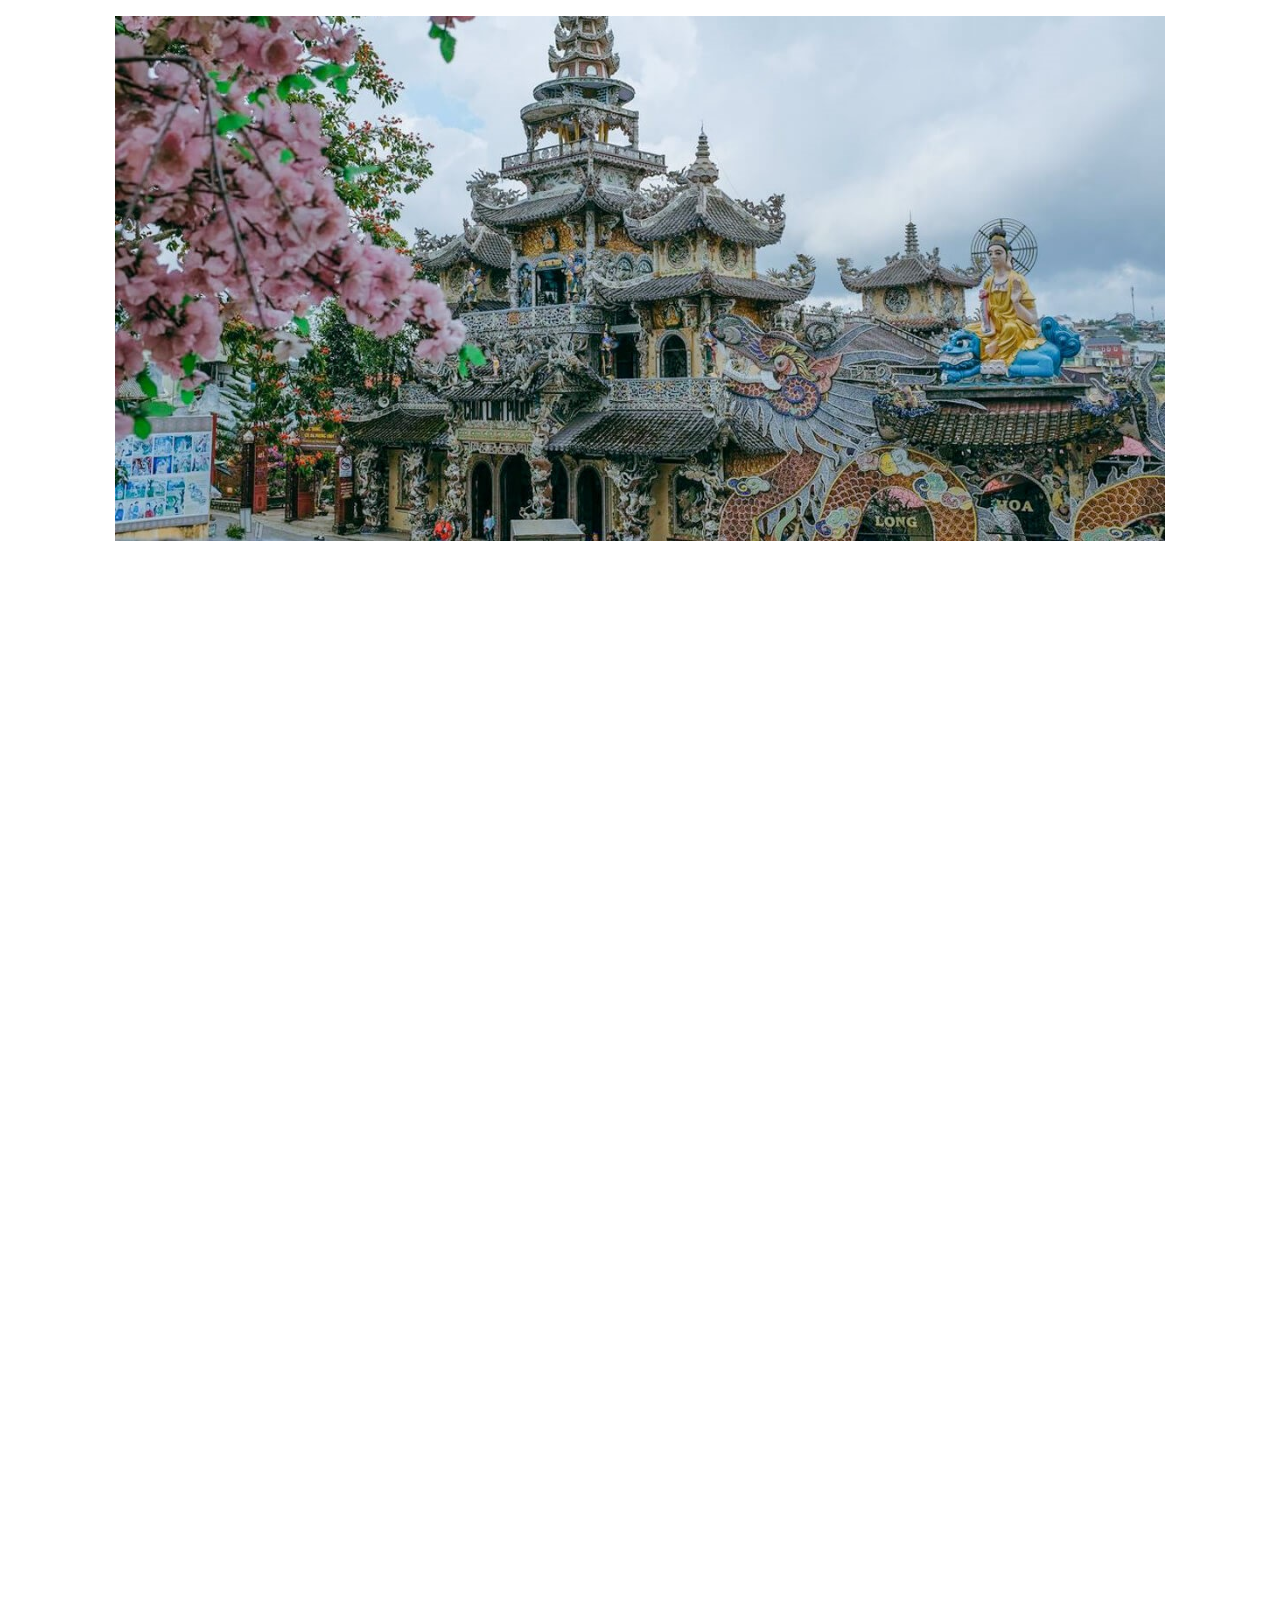
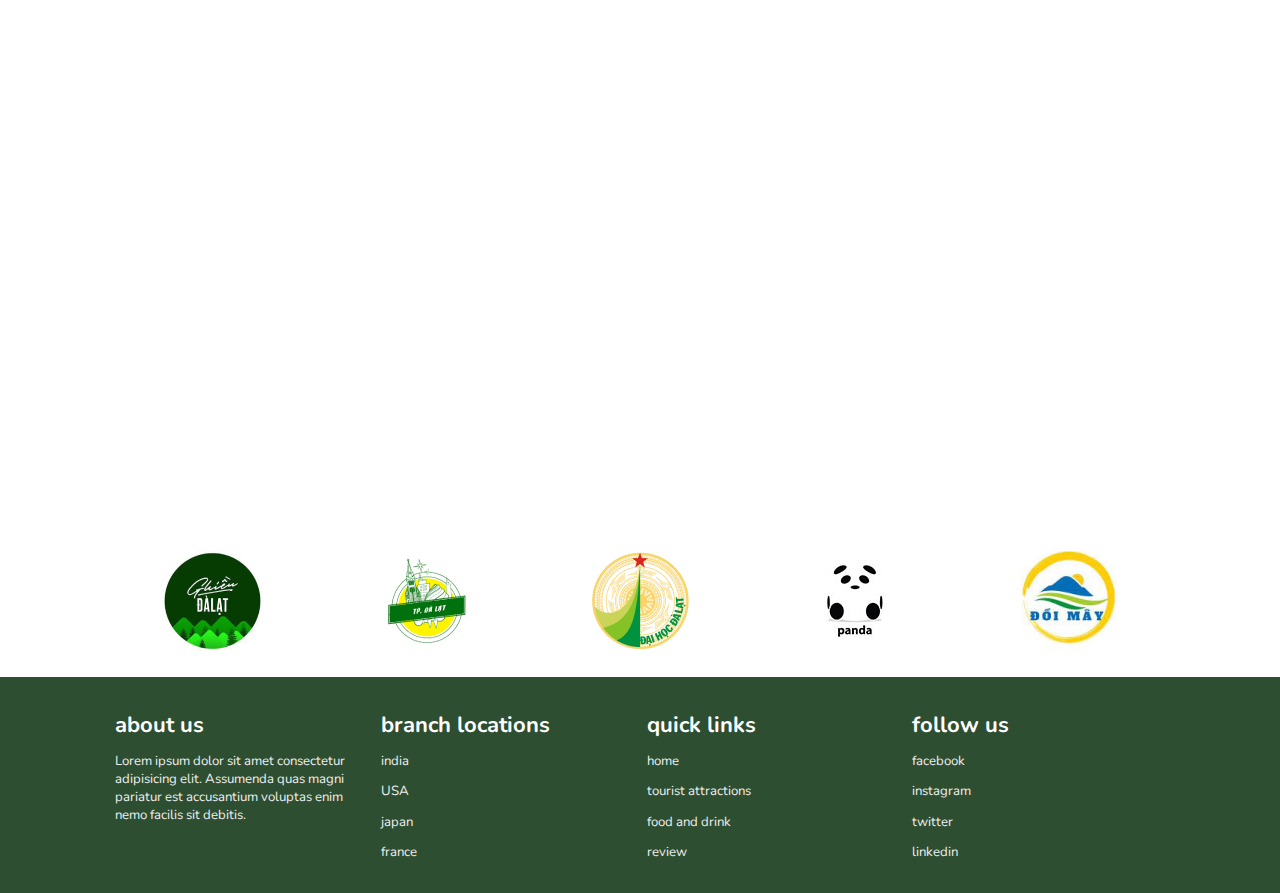
<file: tourpage3.html>
<!DOCTYPE html>
<html lang="en">

<head>
  <meta charset="UTF-8" />
  <meta http-equiv="X-UA-Compatible" content="IE=edge" />
  <meta name="viewport" content="width=device-width, initial-scale=1.0" />
  <title>Dalala Suoi Vang</title>
  <link rel="stylesheet" href="https://cdn.jsdelivr.net/npm/swiper@8/swiper-bundle.min.css" />
  <link rel="stylesheet" href="https://cdnjs.cloudflare.com/ajax/libs/font-awesome/6.2.0/css/all.min.css" />
  <link rel="stylesheet" href="css/tourstyle.css" />
</head>

<body>
  <!-- header -->
  <header id="header">
    <div id="menu-bar" class="fas fa-bars"></div>
    <a href="index.html" class="logo"><span>D</span>alala</a>
    <nav class="navbar">
      <a href="#home">Home</a>
      <a href="#touristAttractions">Tourist Attractions</a>
      <a href="#foodAndDrink">Food And Drink</a>
      <a href="#review">Review</a>
    </nav>

    <div class="icons">
      <i class="fas fa-search" id="search-btn"></i>
      <i class="" id="login-btn"></i>
    </div>
    <form action="" class="seacrh-bar-container">
      <input type="search" id="search-bar" placeholder="search here..." />
      <label for="search-bar" class="fas fa-search"></label>
    </form>
  </header>
  <!-- login form container -->
  <div class="login-form-container">
    <i class="" id="form-close"></i>
  </div>

  <!-- home section -->
  <section class="home" id="home">

    <img  alt="" class="mainbackground" style="
    background: linear-gradient(0deg, rgba(0, 0, 0, 0.2), rgba(0, 0, 0, 0.2)), url(./images/p-3.jpg);
    filter: blur(0.2rem);
    background-repeat: no-repeat;
    background-size: cover;">

    <div class="content">
      <h3>Chùa Linh Phước</h3>
      <p style="font-style: italic;">Chùa Linh Phước là một công trình kiến trúc khảm sành đặc sắc</p>
    </div>
    <div class="subpicture">
      <div class="subpic1"><img src="./images/pic2-1.jpg" alt=""></div>
      <div class="subpic2"> <img src="./images/pic2-2.jpg" alt=""></div>
    </div>
  </section>
  <!-- home section ends -->

  <!-- touristAttractions section -->
  <section class="item about" id="about">
    <div class="box-contanier">
      <div class="box showtotop delay-02">
        <img src="images/p-3.jpg" alt="" />
      </div>
      <div class="box showtotop delay-04" style="grid-column-start: 2;
      grid-column-end:4;">
        <div class="content">
          <h3>
            Lịch sử
          </h3>
          <p>
            Chùa Ve Chai Đà Lạt được khởi công xây dựng vào năm 1949 và hoàn thiện trong năm 1951. Đến năm 1990, chùa
            được thiết kế và xây dựng lại dưới sự chỉ huy thi công của Thượng Tọa Thích Tâm Vị - tức vị Trụ Trì đời thứ
            Năm - và tâm huyết đóng góp của quý Phật tử đến từ nhiều tỉnh thành trên khắp đất nước. Thành quả là khuôn
            viên Chùa Linh Phước được “lấp đầy” bởi những công trình kiến trúc và tác phẩm nghệ thuật đỉnh cao, xứng
            đáng trở thành một trong những địa điểm du lịch “đáng đến” nhất Đà Lạt.
          </p>
        </div>
      </div>
      <div class="box showtotop delay-06" style="  grid-row-start: 2;
      grid-column-start: 1;
      ">
        <img src="images/pic2-3.jpg" alt="" />

      </div>
      <div class="box showtotop delay-08" style="grid-row-start: 2 ;
      grid-column-start: 2;
      grid-column-end:4;">
        <div class="content">
          <h3>
            Kiến trúc đặc sắc
          </h3>
          <p>
            Cái tên Ve Chai bắt nguồn từ việc ngôi chùa được thành hình từ hàng triệu mảnh sành, gốm sứ khảm ghép tinh
            xảo. Xây dựng trên diện tích 6.666,84m2, Chùa Ve Chai bao gồm chính điện, sân vườn (hay Hoa Long Viên), điện
            Quan Thế Âm, Bảo Tháp, khu vực trưng bày cổ vật và khu 18 Tầng Địa Ngục. Từng chi tiết thiết kế bên trong
            chùa - từ chiếc đầu rồng uy nghiêm cho đến đài hoa sen tam sắc - đều là thành quả sáng tạo của tăng ni, Phật
            tử Thừa Thiên Huế.
          </p>
        </div>
      </div>


    </div>
  </section>
  <!-- touristAttractions section ends -->
  <!-- VR section -->
  <section class="item vrsection" id="vrsection">
    <ul class="heading showtotop delay-02">
      <li id="sectionHeader">VR section</li>
    </ul>
    <div class="sub-heading showtotop delay-04">
      <p>Trải nghiệm thực tế ảo một cách chân thật </p>
    </div>
    <img src="/images/p-1.jpg" alt="">
  </section>
  <!-- VR section end -->
  <!-- videoreview section -->
  <section class="item videoreview" id="videoreview">
    <ul class="heading showtotop delay-02">
      <li id="sectionHeader">Video tham khảo trải nghiệm</li>
    </ul>
    <div class="box-contanier showtotop delay-04">
      <div class="videoYT"><iframe src="https://www.youtube.com/embed/7TcKmtcZXJ8" title="YouTube video player"
          frameborder="0"
          allow="accelerometer; autoplay; clipboard-write; encrypted-media; gyroscope; picture-in-picture; web-share"
          allowfullscreen></iframe></div>
      <div class="box">
        <div class="content">
          <h3>
            Trải nghiệm
          </h3>
          <p>
            Chùa Linh Phước là một trong những địa điểm du lịch tâm linh ở Đà Lạt được đông đảo du khách đến hành hương.
            Chùa được chia thành nhiều khu khác nhau, mỗi khu sẽ thờ một vị Phật khác nhau như: Phật Thích Ca, Phật Di
            Lặc, Quan Thế Âm,… Chính vì vậy mà mỗi năm có hàng trăm nghìn lượt du khách đến tham quan và đi lễ cầu bình
            an.

          </p>
        </div>
      </div>
    </div>
  </section>
  <!-- videoreview section end-->
  <!-- touristAttractions section -->
  <section class="item touristAttractions" id="touristAttractions">
    <ul class="heading showtotop delay-02">
      <li id="sectionHeader">Địa Điểm Nổi Bật</li>
    </ul>
    <div class="sub-heading showtotop delay-04"><p>Khám phá những địa điểm với đa dạng phong cách kiến trúc <br> cùng thiên nhiên hùng vĩ tại Đà Lạt </p></div>
    <div class="box-contanier">
     

      <div class="box showtotop delay-08">
        <img src="images/p-2.jpg" alt="" />
        <div class="content">
          <h3><i class="fas fa-map-marker-alt"></i>Ga Đà Lạt</h3>
          <p>
            Nhà ga Đà Lạt với lối thiết kế đường ray xe lửa hiếm có. Lối
            kiến trúc cổ kính mang phong cách đông dương. 
            Thu hút khách du lịch trong và ngoài nước đến tham quan.
          </p>

         
          <p><a href="#" class="btn">Xem thêm</a></p>
        </div>
      </div>

      <div class="box showtotop delay-1">
        <img src="images/p-3.jpg" alt="" />
        <div class="content">
          <h3><i class="fas fa-map-marker-alt"></i>Suối Vàng</h3>
          <p>
            Suối vàng Đà Lạt là một điểm đến không mới. Khu du lịch Thung lũng
            Vàng Đà Lạt mang đến cảm giác rộng lớn với không khí trong lành.
            
          </p>

          <p><a href="#" class="btn">Xem thêm</a></p>
        </div>
      </div>

      <div class="box showtotop delay-12">
        <img src="images/p-4.jpg" alt="" />
        <div class="content">
          <h3><i class="fas fa-map-marker-alt"></i>Dinh 1</h3>
          <p>
            Dinh 1 Đà Lạt hay còn gọi là King Palace. Dinh Bảo
            Đại 1 lại là một trong những địa điểm gắn liền với cuộc đời
            vua Bảo Đại, cũng là nơi có phong cảnh đẹp nhất trong 3 dinh.
          </p>

          <p><a href="#" class="btn">Xem thêm</a></p>
        </div>
      </div>
    
      
    </div>
  </section>
  <!-- touristAttractions section ends -->
  <!-- review section -->
  <section class="item review" id="review">
    <ul class="heading showtotop delay-02">
      <li id="sectionHeader">Đánh giá</li>
    </ul>
    <div class="swiper review-slider">
      <div class="swiper-wrapper">
        <div class="swiper-slide  showtotop delay-04">
          <div class="box">
            <img src="images/pic1.png" alt="" />
            <h3>john deo</h3>
            <p>
              Lorem ipsum dolor sit amet consectetur adipisicing elit.
              Veritatis iusto maiores nihil enim neque animi vel quis
              perspiciatis provident quod saepe sed autem illo, atque dolorem,
              quos aliquid perferendis consectetur!
            </p>
            <div class="stars">
              <i class="fas fa-star"></i>
              <i class="fas fa-star"></i>
              <i class="fas fa-star"></i>
              <i class="fas fa-star"></i>
              <i class="fas fa-star"></i>
            </div>
          </div>
        </div>
        <div class="swiper-slide  showtotop delay-04">
          <div class="box">
            <img src="images/pic2.png" alt="" />
            <h3>john deo</h3>
            <p>
              Lorem ipsum dolor sit amet consectetur adipisicing elit.
              Veritatis iusto maiores nihil enim neque animi vel quis
              perspiciatis provident quod saepe sed autem illo, atque dolorem,
              quos aliquid perferendis consectetur!
            </p>
            <div class="stars">
              <i class="fas fa-star"></i>
              <i class="fas fa-star"></i>
              <i class="fas fa-star"></i>
              <i class="fas fa-star"></i>
              <i class="fas fa-star"></i>
            </div>
          </div>
        </div>
        <div class="swiper-slide  showtotop delay-04">
          <div class="box">
            <img src="images/pic3.png" alt="" />
            <h3>john deo</h3>
            <p>
              Lorem ipsum dolor sit amet consectetur adipisicing elit.
              Veritatis iusto maiores nihil enim neque animi vel quis
              perspiciatis provident quod saepe sed autem illo, atque dolorem,
              quos aliquid perferendis consectetur!
            </p>
            <div class="stars">
              <i class="fas fa-star"></i>
              <i class="fas fa-star"></i>
              <i class="fas fa-star"></i>
              <i class="fas fa-star"></i>
              <i class="fas fa-star"></i>
            </div>
          </div>
        </div>
        <div class="swiper-slide  showtotop delay-04">
          <div class="box">
            <img src="images/pic4.png" alt="" />
            <h3>john deo</h3>
            <p>
              Lorem ipsum dolor sit amet consectetur adipisicing elit.
              Veritatis iusto maiores nihil enim neque animi vel quis
              perspiciatis provident quod saepe sed autem illo, atque dolorem,
              quos aliquid perferendis consectetur!
            </p>
            <div class="stars">
              <i class="fas fa-star"></i>
              <i class="fas fa-star"></i>
              <i class="fas fa-star"></i>
              <i class="fas fa-star"></i>
              <i class="far fa-star"></i>
            </div>
          </div>
        </div>
      </div>
    </div>
  </section>
  <!-- review section ends -->
  <!-- brand section -->
  <section class=" brand-container ">
    <div class="swiper brand-slider ">
      <div class="swiper-wrapper">
        <div class="swiper-slide">
          <img src="images/1.jpg" alt="" />
        </div>
        <div class="swiper-slide">
          <img src="images/2.jpg" alt="" />
        </div>
        <div class="swiper-slide">
          <img src="images/3.jpg" alt="" />
        </div>
        <div class="swiper-slide">
          <img src="images/4.jpg" alt="" />
        </div>
        <div class="swiper-slide">
          <img src="images/5.jpg" alt="" />
        </div>
        <div class="swiper-slide">
          <img src="images/6.jpg" alt="" />
        </div>
      </div>
    </div>
  </section>
  <!-- brand section ends-->
  <!-- footer section -->

  <section class="item footer">
    <div class="box-container">
      <div class="box">
        <h3>about us</h3>
        <p>
          Lorem ipsum dolor sit amet consectetur adipisicing elit. Assumenda
          quas magni pariatur est accusantium voluptas enim nemo facilis sit
          debitis.
        </p>
      </div>
      <div class="box">
        <h3>branch locations</h3>
        <a href="#">india</a>
        <a href="#">USA</a>
        <a href="#">japan</a>
        <a href="#">france</a>
      </div>
      <div class="box">
        <h3>quick links</h3>
        <a href="#">home</a>
        <a href="#">tourist attractions</a>
        <a href="#">food and drink</a>
        <a href="#">review</a>

      </div>
      <div class="box">
        <h3>follow us</h3>
        <a href="#">facebook</a>
        <a href="#">instagram</a>
        <a href="#">twitter</a>
        <a href="#">linkedin</a>
      </div>
    </div>


  </section>
  <!-- footer section ends-->
  <script src="https://cdn.jsdelivr.net/npm/swiper@8/swiper-bundle.min.js"></script>
  <script src="js/script.js"></script>
  <script src="js/animation.js"></script>
</body>

</html>
</file>
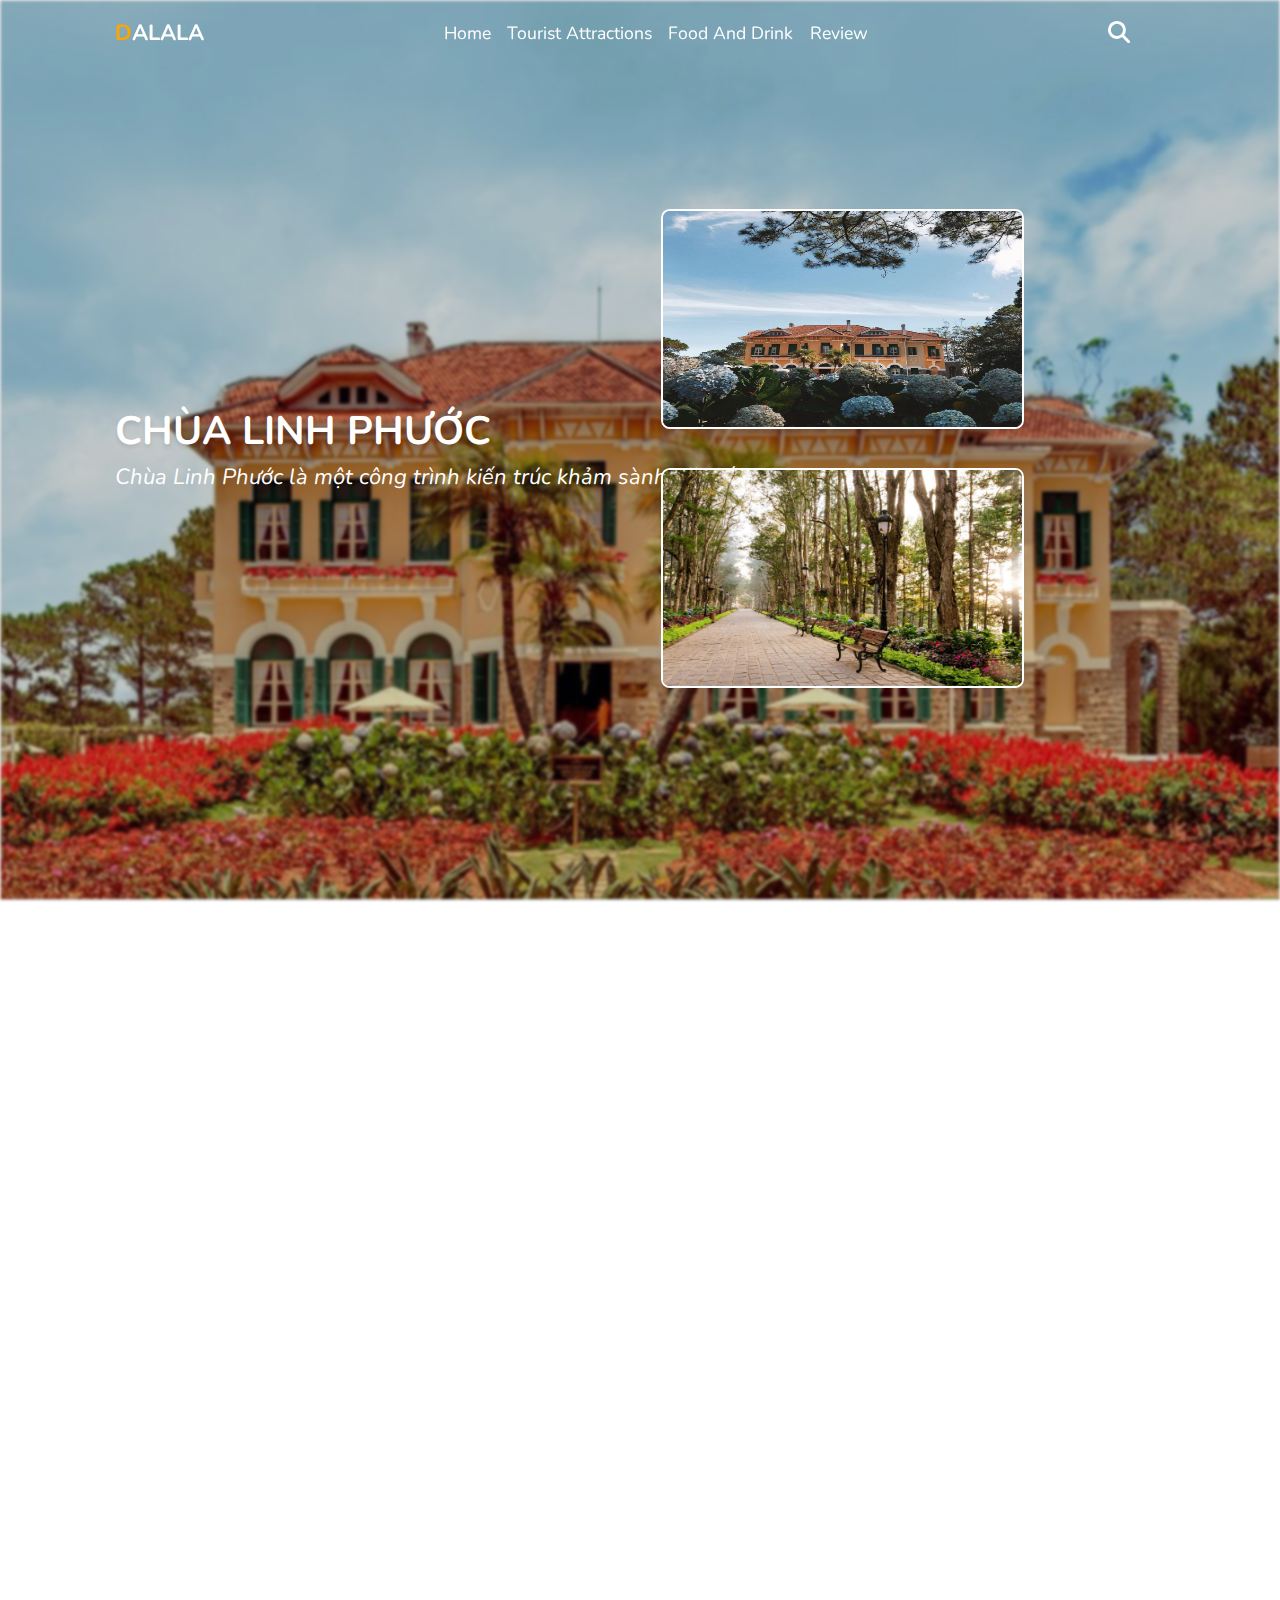
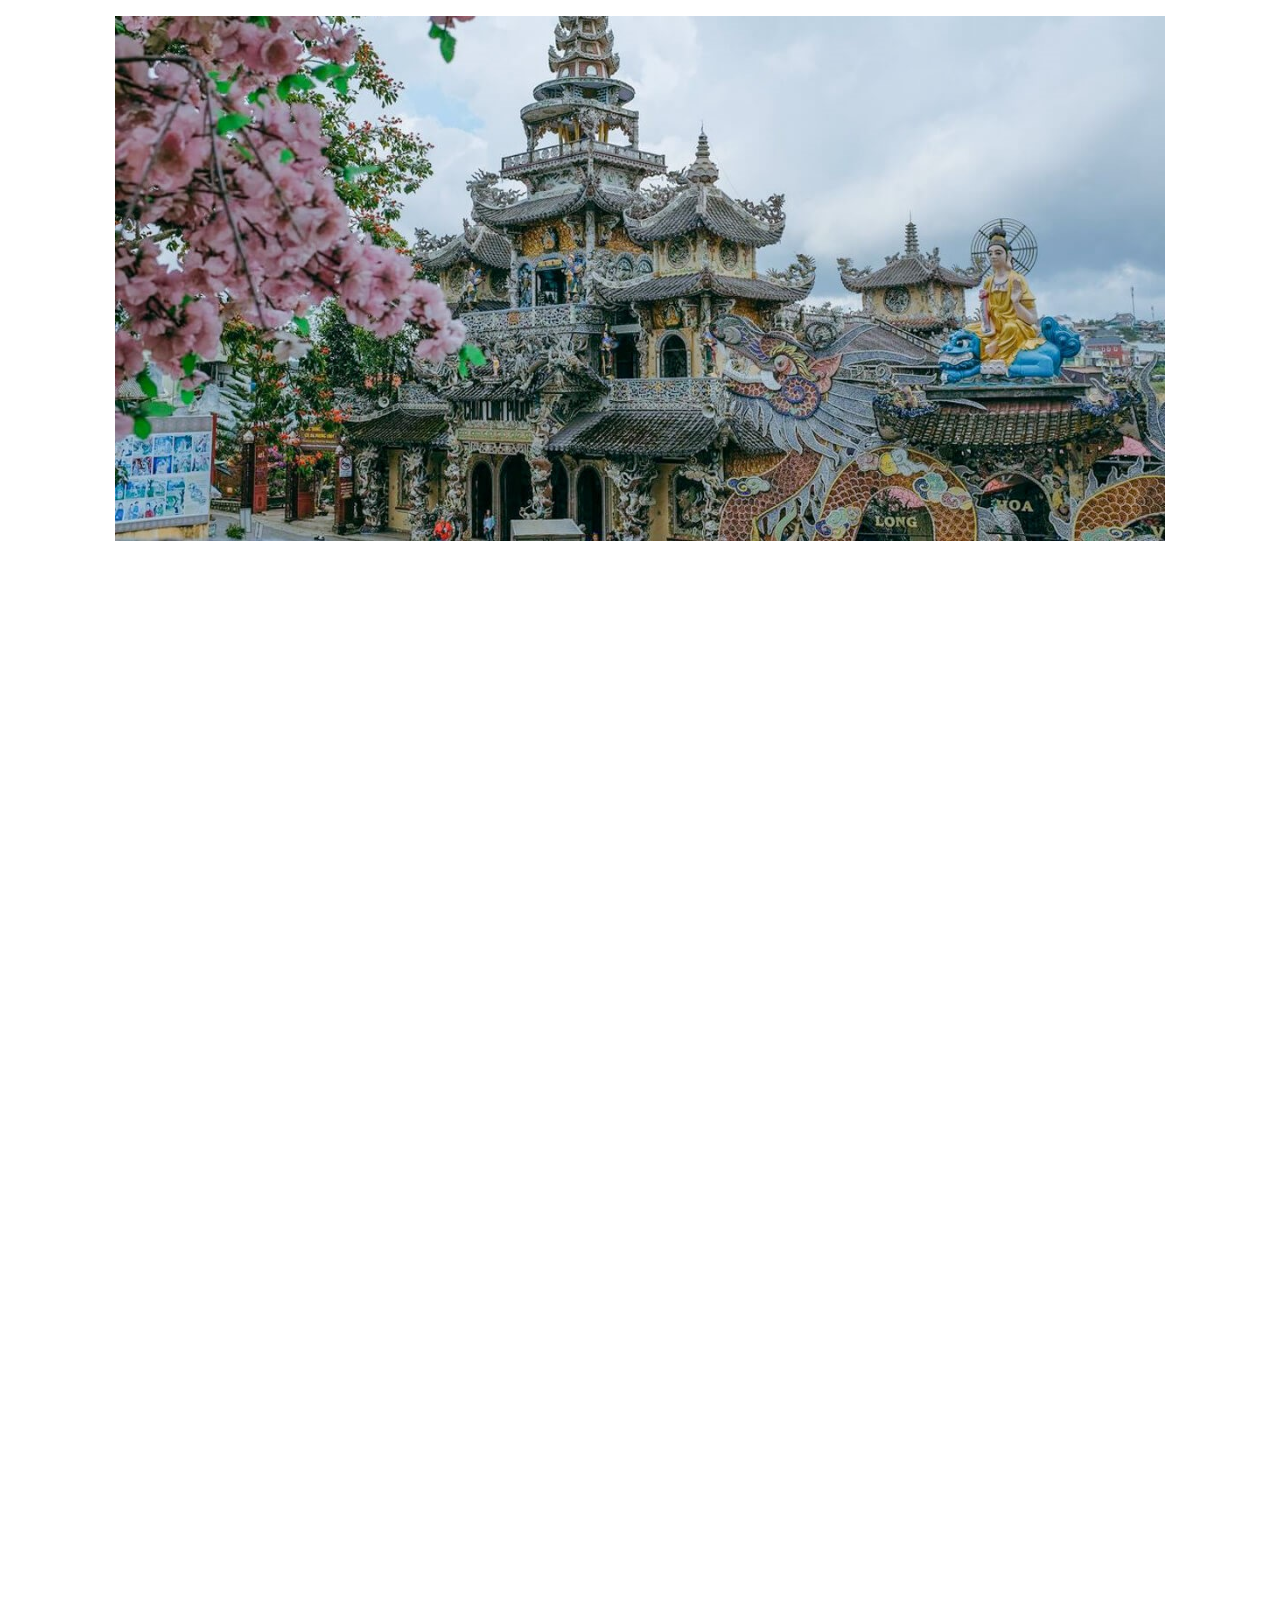
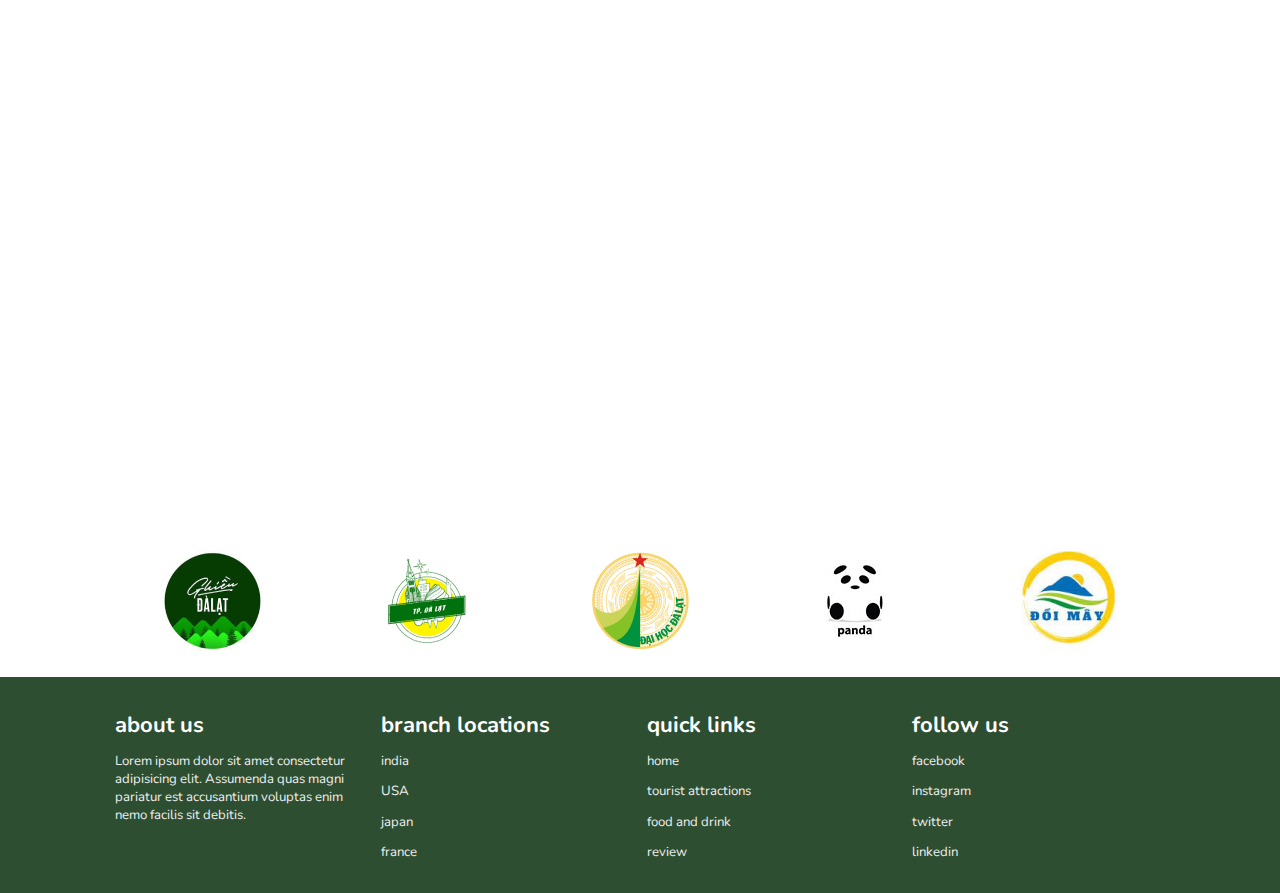
<file: tourpage4.html>
<!DOCTYPE html>
<html lang="en">

<head>
  <meta charset="UTF-8" />
  <meta http-equiv="X-UA-Compatible" content="IE=edge" />
  <meta name="viewport" content="width=device-width, initial-scale=1.0" />
  <title>Dalala Dinh 1</title>
  <link rel="stylesheet" href="https://cdn.jsdelivr.net/npm/swiper@8/swiper-bundle.min.css" />
  <link rel="stylesheet" href="https://cdnjs.cloudflare.com/ajax/libs/font-awesome/6.2.0/css/all.min.css" />
  <link rel="stylesheet" href="css/tourstyle.css" />
</head>

<body>
  <!-- header -->
  <header id="header">
    <div id="menu-bar" class="fas fa-bars"></div>
    <a href="index.html" class="logo"><span>D</span>alala</a>
    <nav class="navbar">
      <a href="#home">Home</a>
      <a href="#touristAttractions">Tourist Attractions</a>
      <a href="#foodAndDrink">Food And Drink</a>
      <a href="#review">Review</a>
    </nav>

    <div class="icons">
      <i class="fas fa-search" id="search-btn"></i>
      <i class="" id="login-btn"></i>
    </div>
    <form action="" class="seacrh-bar-container">
      <input type="search" id="search-bar" placeholder="search here..." />
      <label for="search-bar" class="fas fa-search"></label>
    </form>
  </header>
  <!-- login form container -->
  <div class="login-form-container">
    <i class="" id="form-close"></i>
  </div>

  <!-- home section -->
  <section class="home" id="home">

    <img  class="mainbackground" style="
    background: linear-gradient(0deg, rgba(0, 0, 0, 0.2), rgba(0, 0, 0, 0.2)), url(/images/pic3-2.jpg);
    filter: blur(0.2rem);
    background-repeat: no-repeat;
    background-size: cover;
    background-attachment: fixed;">

    <div class="content">
      <h3>Chùa Linh Phước</h3>
      <p style="font-style: italic;">Chùa Linh Phước là một công trình kiến trúc khảm sành đặc sắc</p>
    </div>
    <div class="subpicture">
      <div class="subpic1"><img src="./images/p-4.jpg" alt=""></div>
      <div class="subpic2"> <img src="./images/pic3-1.jpg" alt=""></div>
    </div>
  </section>
  <!-- home section ends -->

  <!-- touristAttractions section -->
  <section class="item about" id="about">
    <div class="box-contanier">
      <div class="box showtotop delay-02">
        <img src="images/pic3-2.jpg" alt="" />
      </div>
      <div class="box showtotop delay-04" style="grid-column-start: 2;
      grid-column-end:4;">
        <div class="content">
          <h3>
            Lịch sử
          </h3>
          <p>
            Chùa Ve Chai Đà Lạt được khởi công xây dựng vào năm 1949 và hoàn thiện trong năm 1951. Đến năm 1990, chùa
            được thiết kế và xây dựng lại dưới sự chỉ huy thi công của Thượng Tọa Thích Tâm Vị - tức vị Trụ Trì đời thứ
            Năm - và tâm huyết đóng góp của quý Phật tử đến từ nhiều tỉnh thành trên khắp đất nước. Thành quả là khuôn
            viên Chùa Linh Phước được “lấp đầy” bởi những công trình kiến trúc và tác phẩm nghệ thuật đỉnh cao, xứng
            đáng trở thành một trong những địa điểm du lịch “đáng đến” nhất Đà Lạt.
          </p>
        </div>
      </div>
      <div class="box showtotop delay-06" style="  grid-row-start: 2;
      grid-column-start: 1;
      ">
        <img src="images/pic3-3.jpg" alt="" />

      </div>
      <div class="box showtotop delay-08" style="grid-row-start: 2 ;
      grid-column-start: 2;
      grid-column-end:4;">
        <div class="content">
          <h3>
            Kiến trúc đặc sắc
          </h3>
          <p>
            Cái tên Ve Chai bắt nguồn từ việc ngôi chùa được thành hình từ hàng triệu mảnh sành, gốm sứ khảm ghép tinh
            xảo. Xây dựng trên diện tích 6.666,84m2, Chùa Ve Chai bao gồm chính điện, sân vườn (hay Hoa Long Viên), điện
            Quan Thế Âm, Bảo Tháp, khu vực trưng bày cổ vật và khu 18 Tầng Địa Ngục. Từng chi tiết thiết kế bên trong
            chùa - từ chiếc đầu rồng uy nghiêm cho đến đài hoa sen tam sắc - đều là thành quả sáng tạo của tăng ni, Phật
            tử Thừa Thiên Huế.
          </p>
        </div>
      </div>


    </div>
  </section>
  <!-- touristAttractions section ends -->
  <!-- VR section -->
  <section class="item vrsection" id="vrsection">
    <ul class="heading showtotop delay-02">
      <li id="sectionHeader">VR section</li>
    </ul>
    <div class="sub-heading showtotop delay-04">
      <p>Trải nghiệm thực tế ảo một cách chân thật </p>
    </div>
    <img src="/images/p-1.jpg" alt="">
  </section>
  <!-- VR section end -->
  <!-- videoreview section -->
  <section class="item videoreview" id="videoreview">
    <ul class="heading showtotop delay-02">
      <li id="sectionHeader">Video tham khảo trải nghiệm</li>
    </ul>
    <div class="box-contanier showtotop delay-04">
      <div class="videoYT"><iframe src="https://www.youtube.com/embed/7TcKmtcZXJ8" title="YouTube video player"
          frameborder="0"
          allow="accelerometer; autoplay; clipboard-write; encrypted-media; gyroscope; picture-in-picture; web-share"
          allowfullscreen></iframe></div>
      <div class="box">
        <div class="content">
          <h3>
            Trải nghiệm
          </h3>
          <p>
            Chùa Linh Phước là một trong những địa điểm du lịch tâm linh ở Đà Lạt được đông đảo du khách đến hành hương.
            Chùa được chia thành nhiều khu khác nhau, mỗi khu sẽ thờ một vị Phật khác nhau như: Phật Thích Ca, Phật Di
            Lặc, Quan Thế Âm,… Chính vì vậy mà mỗi năm có hàng trăm nghìn lượt du khách đến tham quan và đi lễ cầu bình
            an.

          </p>
        </div>
      </div>
    </div>
  </section>
  <!-- videoreview section end-->
  <!-- touristAttractions section -->
  <section class="item touristAttractions" id="touristAttractions">
    <ul class="heading showtotop delay-02">
      <li id="sectionHeader">Địa Điểm Nổi Bật</li>
    </ul>
    <div class="sub-heading showtotop delay-04"><p>Khám phá những địa điểm với đa dạng phong cách kiến trúc <br> cùng thiên nhiên hùng vĩ tại Đà Lạt </p></div>
    <div class="box-contanier">
     

      <div class="box showtotop delay-08">
        <img src="images/p-2.jpg" alt="" />
        <div class="content">
          <h3><i class="fas fa-map-marker-alt"></i>Ga Đà Lạt</h3>
          <p>
            Nhà ga Đà Lạt với lối thiết kế đường ray xe lửa hiếm có. Lối
            kiến trúc cổ kính mang phong cách đông dương. 
            Thu hút khách du lịch trong và ngoài nước đến tham quan.
          </p>

         
          <p><a href="#" class="btn">Xem thêm</a></p>
        </div>
      </div>

      <div class="box showtotop delay-1">
        <img src="images/p-3.jpg" alt="" />
        <div class="content">
          <h3><i class="fas fa-map-marker-alt"></i>Suối Vàng</h3>
          <p>
            Suối vàng Đà Lạt là một điểm đến không mới. Khu du lịch Thung lũng
            Vàng Đà Lạt mang đến cảm giác rộng lớn với không khí trong lành.
            
          </p>

          <p><a href="#" class="btn">Xem thêm</a></p>
        </div>
      </div>

      <div class="box showtotop delay-12">
        <img src="images/p-4.jpg" alt="" />
        <div class="content">
          <h3><i class="fas fa-map-marker-alt"></i>Dinh 1</h3>
          <p>
            Dinh 1 Đà Lạt hay còn gọi là King Palace. Dinh Bảo
            Đại 1 lại là một trong những địa điểm gắn liền với cuộc đời
            vua Bảo Đại, cũng là nơi có phong cảnh đẹp nhất trong 3 dinh.
          </p>

          <p><a href="#" class="btn">Xem thêm</a></p>
        </div>
      </div>
    
      
    </div>
  </section>
  <!-- touristAttractions section ends -->
  <!-- review section -->
  <section class="item review" id="review">
    <ul class="heading showtotop delay-02">
      <li id="sectionHeader">Đánh giá</li>
    </ul>
    <div class="swiper review-slider">
      <div class="swiper-wrapper">
        <div class="swiper-slide  showtotop delay-04">
          <div class="box">
            <img src="images/pic1.png" alt="" />
            <h3>john deo</h3>
            <p>
              Lorem ipsum dolor sit amet consectetur adipisicing elit.
              Veritatis iusto maiores nihil enim neque animi vel quis
              perspiciatis provident quod saepe sed autem illo, atque dolorem,
              quos aliquid perferendis consectetur!
            </p>
            <div class="stars">
              <i class="fas fa-star"></i>
              <i class="fas fa-star"></i>
              <i class="fas fa-star"></i>
              <i class="fas fa-star"></i>
              <i class="fas fa-star"></i>
            </div>
          </div>
        </div>
        <div class="swiper-slide  showtotop delay-04">
          <div class="box">
            <img src="images/pic2.png" alt="" />
            <h3>john deo</h3>
            <p>
              Lorem ipsum dolor sit amet consectetur adipisicing elit.
              Veritatis iusto maiores nihil enim neque animi vel quis
              perspiciatis provident quod saepe sed autem illo, atque dolorem,
              quos aliquid perferendis consectetur!
            </p>
            <div class="stars">
              <i class="fas fa-star"></i>
              <i class="fas fa-star"></i>
              <i class="fas fa-star"></i>
              <i class="fas fa-star"></i>
              <i class="fas fa-star"></i>
            </div>
          </div>
        </div>
        <div class="swiper-slide  showtotop delay-04">
          <div class="box">
            <img src="images/pic3.png" alt="" />
            <h3>john deo</h3>
            <p>
              Lorem ipsum dolor sit amet consectetur adipisicing elit.
              Veritatis iusto maiores nihil enim neque animi vel quis
              perspiciatis provident quod saepe sed autem illo, atque dolorem,
              quos aliquid perferendis consectetur!
            </p>
            <div class="stars">
              <i class="fas fa-star"></i>
              <i class="fas fa-star"></i>
              <i class="fas fa-star"></i>
              <i class="fas fa-star"></i>
              <i class="fas fa-star"></i>
            </div>
          </div>
        </div>
        <div class="swiper-slide  showtotop delay-04">
          <div class="box">
            <img src="images/pic4.png" alt="" />
            <h3>john deo</h3>
            <p>
              Lorem ipsum dolor sit amet consectetur adipisicing elit.
              Veritatis iusto maiores nihil enim neque animi vel quis
              perspiciatis provident quod saepe sed autem illo, atque dolorem,
              quos aliquid perferendis consectetur!
            </p>
            <div class="stars">
              <i class="fas fa-star"></i>
              <i class="fas fa-star"></i>
              <i class="fas fa-star"></i>
              <i class="fas fa-star"></i>
              <i class="far fa-star"></i>
            </div>
          </div>
        </div>
      </div>
    </div>
  </section>
  <!-- review section ends -->
  <!-- brand section -->
  <section class=" brand-container ">
    <div class="swiper brand-slider ">
      <div class="swiper-wrapper">
        <div class="swiper-slide">
          <img src="images/1.jpg" alt="" />
        </div>
        <div class="swiper-slide">
          <img src="images/2.jpg" alt="" />
        </div>
        <div class="swiper-slide">
          <img src="images/3.jpg" alt="" />
        </div>
        <div class="swiper-slide">
          <img src="images/4.jpg" alt="" />
        </div>
        <div class="swiper-slide">
          <img src="images/5.jpg" alt="" />
        </div>
        <div class="swiper-slide">
          <img src="images/6.jpg" alt="" />
        </div>
      </div>
    </div>
  </section>
  <!-- brand section ends-->
  <!-- footer section -->

  <section class="item footer">
    <div class="box-container">
      <div class="box">
        <h3>about us</h3>
        <p>
          Lorem ipsum dolor sit amet consectetur adipisicing elit. Assumenda
          quas magni pariatur est accusantium voluptas enim nemo facilis sit
          debitis.
        </p>
      </div>
      <div class="box">
        <h3>branch locations</h3>
        <a href="#">india</a>
        <a href="#">USA</a>
        <a href="#">japan</a>
        <a href="#">france</a>
      </div>
      <div class="box">
        <h3>quick links</h3>
        <a href="#">home</a>
        <a href="#">tourist attractions</a>
        <a href="#">food and drink</a>
        <a href="#">review</a>

      </div>
      <div class="box">
        <h3>follow us</h3>
        <a href="#">facebook</a>
        <a href="#">instagram</a>
        <a href="#">twitter</a>
        <a href="#">linkedin</a>
      </div>
    </div>


  </section>
  <!-- footer section ends-->
  <script src="https://cdn.jsdelivr.net/npm/swiper@8/swiper-bundle.min.js"></script>
  <script src="js/script.js"></script>
  <script src="js/animation.js"></script>
</body>

</html>
</file>
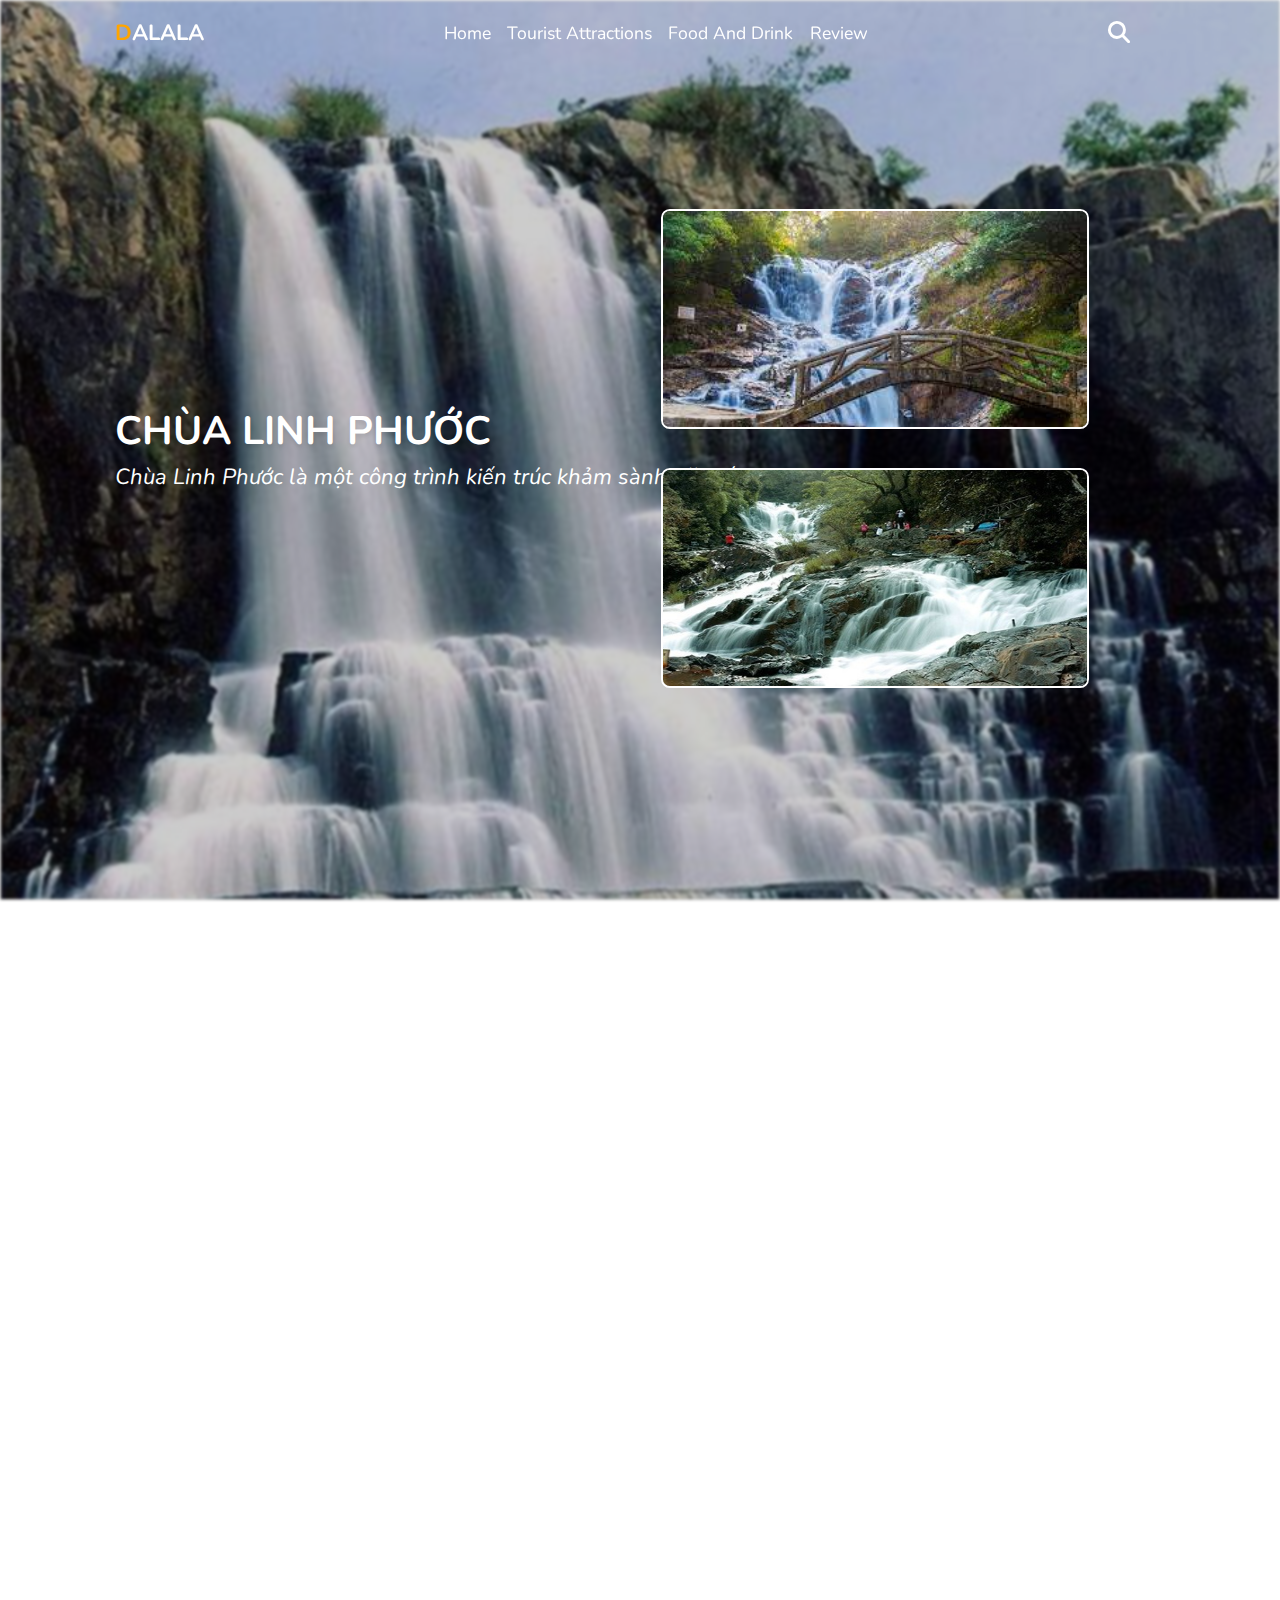
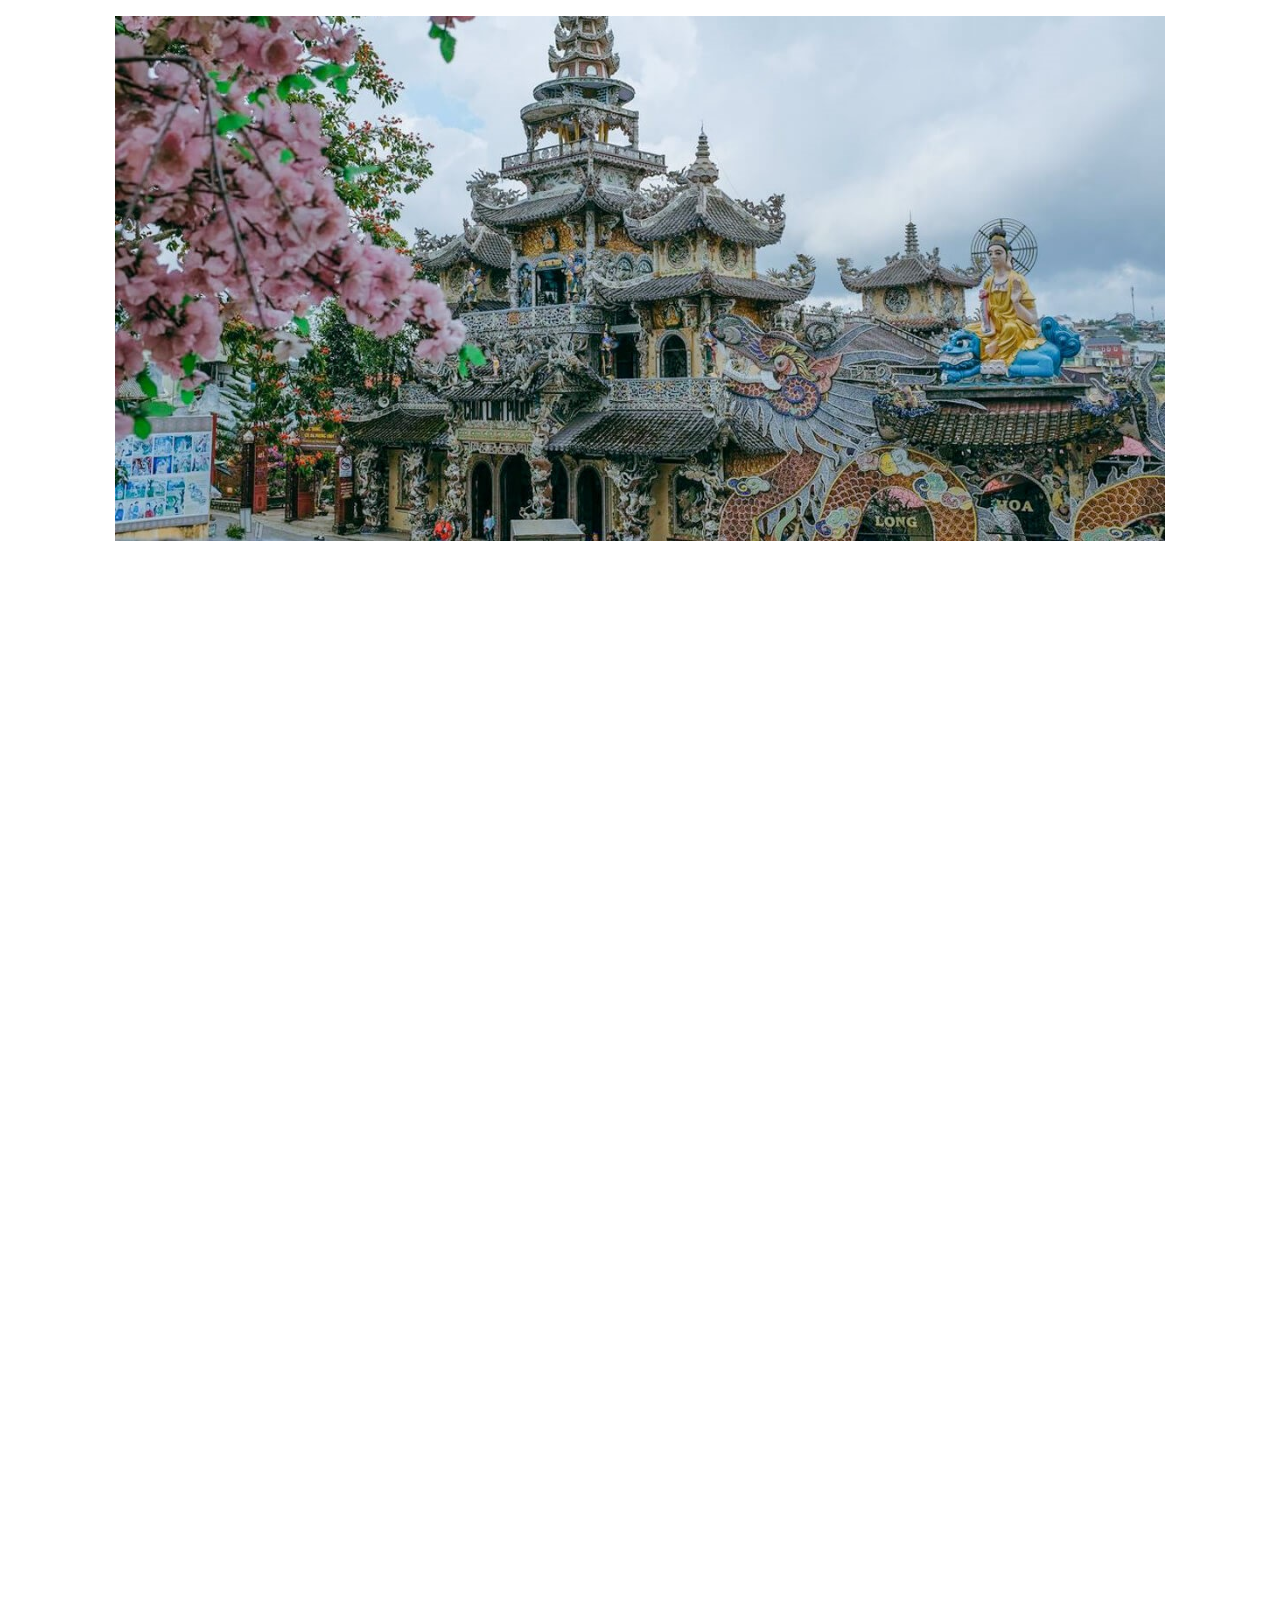
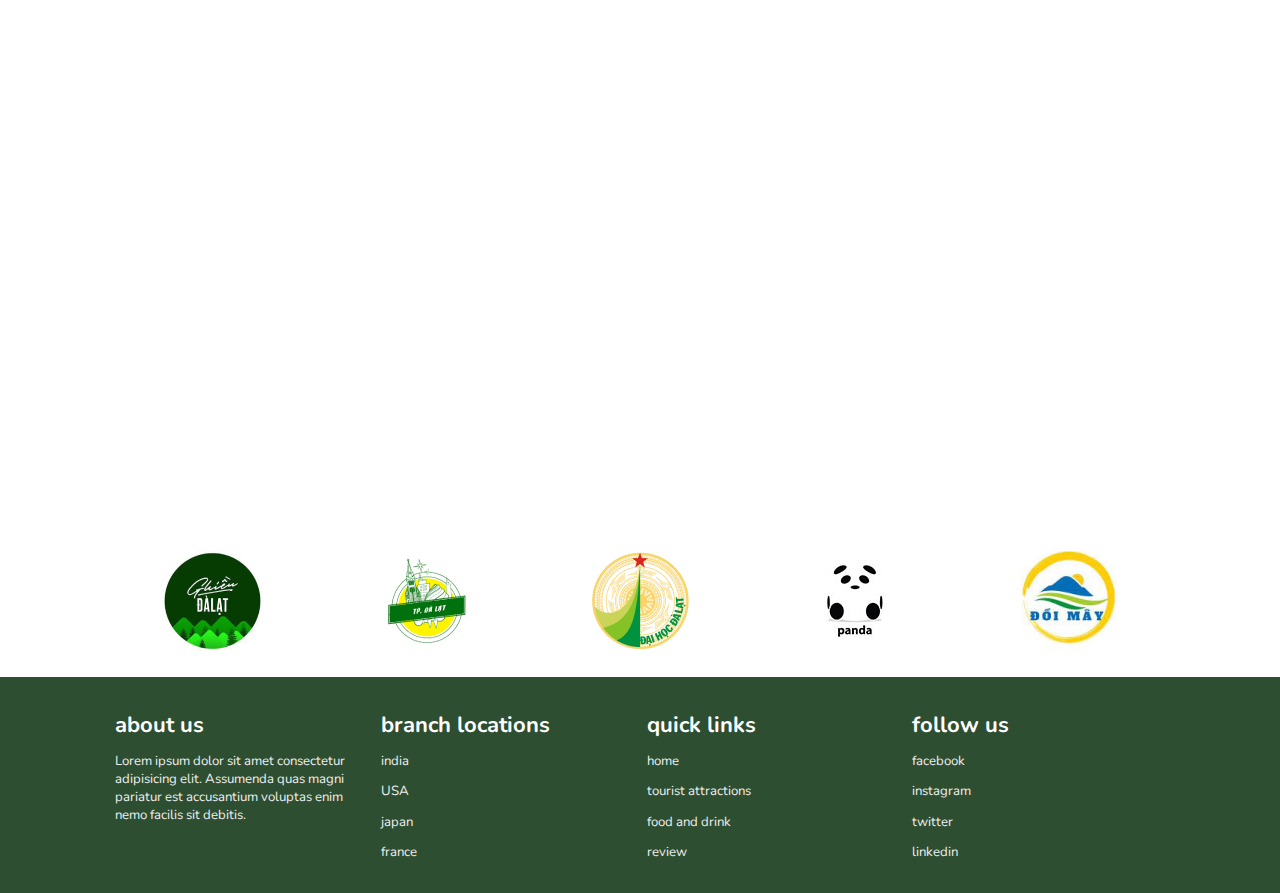
<file: tourpage5.html>
<!DOCTYPE html>
<html lang="en">

<head>
  <meta charset="UTF-8" />
  <meta http-equiv="X-UA-Compatible" content="IE=edge" />
  <meta name="viewport" content="width=device-width, initial-scale=1.0" />
  <title>Dalala Thác Datanla</title>
  <link rel="stylesheet" href="https://cdn.jsdelivr.net/npm/swiper@8/swiper-bundle.min.css" />
  <link rel="stylesheet" href="https://cdnjs.cloudflare.com/ajax/libs/font-awesome/6.2.0/css/all.min.css" />
  <link rel="stylesheet" href="css/tourstyle.css" />
</head>

<body>
  <!-- header -->
  <header id="header">
    <div id="menu-bar" class="fas fa-bars"></div>
    <a href="index.html" class="logo"><span>D</span>alala</a>
    <nav class="navbar">
      <a href="#home">Home</a>
      <a href="#touristAttractions">Tourist Attractions</a>
      <a href="#foodAndDrink">Food And Drink</a>
      <a href="#review">Review</a>
    </nav>

    <div class="icons">
      <i class="fas fa-search" id="search-btn"></i>
      <i class="" id="login-btn"></i>
    </div>
    <form action="" class="seacrh-bar-container">
      <input type="search" id="search-bar" placeholder="search here..." />
      <label for="search-bar" class="fas fa-search"></label>
    </form>
  </header>
  <!-- login form container -->
  <div class="login-form-container">
    <i class="" id="form-close"></i>
  </div>

  <!-- home section -->
  <section class="home" id="home">

    <img class="mainbackground" style="
    background: linear-gradient(0deg, rgba(0, 0, 0, 0.2), rgba(0, 0, 0, 0.2)), url(/images/p-5.jpg);
    filter: blur(0.2rem);
    background-repeat: no-repeat;
    background-size: cover;
    background-attachment: fixed;">

    <div class="content">
      <h3>Chùa Linh Phước</h3>
      <p style="font-style: italic;">Chùa Linh Phước là một công trình kiến trúc khảm sành đặc sắc</p>
    </div>
    <div class="subpicture">
      <div class="subpic1"><img src="./images/pic5-2.jpg" alt=""></div>
      <div class="subpic2"> <img src="./images/pic5-1.jpg" alt=""></div>
    </div>
  </section>
  <!-- home section ends -->

  <!-- touristAttractions section -->
  <section class="item about" id="about">
    <div class="box-contanier">
      <div class="box showtotop delay-02">
        <img src="images/p-5.jpg" alt="" />
      </div>
      <div class="box showtotop delay-04" style="grid-column-start: 2;
      grid-column-end:4;">
        <div class="content">
          <h3>
            Lịch sử
          </h3>
          <p>
            Chùa Ve Chai Đà Lạt được khởi công xây dựng vào năm 1949 và hoàn thiện trong năm 1951. Đến năm 1990, chùa
            được thiết kế và xây dựng lại dưới sự chỉ huy thi công của Thượng Tọa Thích Tâm Vị - tức vị Trụ Trì đời thứ
            Năm - và tâm huyết đóng góp của quý Phật tử đến từ nhiều tỉnh thành trên khắp đất nước. Thành quả là khuôn
            viên Chùa Linh Phước được “lấp đầy” bởi những công trình kiến trúc và tác phẩm nghệ thuật đỉnh cao, xứng
            đáng trở thành một trong những địa điểm du lịch “đáng đến” nhất Đà Lạt.
          </p>
        </div>
      </div>
      <div class="box showtotop delay-06" style="  grid-row-start: 2;
      grid-column-start: 1;
      ">
        <img src="images/pic5-3.jpg" alt="" />

      </div>
      <div class="box showtotop delay-08" style="grid-row-start: 2 ;
      grid-column-start: 2;
      grid-column-end:4;">
        <div class="content">
          <h3>
            Kiến trúc đặc sắc
          </h3>
          <p>
            Cái tên Ve Chai bắt nguồn từ việc ngôi chùa được thành hình từ hàng triệu mảnh sành, gốm sứ khảm ghép tinh
            xảo. Xây dựng trên diện tích 6.666,84m2, Chùa Ve Chai bao gồm chính điện, sân vườn (hay Hoa Long Viên), điện
            Quan Thế Âm, Bảo Tháp, khu vực trưng bày cổ vật và khu 18 Tầng Địa Ngục. Từng chi tiết thiết kế bên trong
            chùa - từ chiếc đầu rồng uy nghiêm cho đến đài hoa sen tam sắc - đều là thành quả sáng tạo của tăng ni, Phật
            tử Thừa Thiên Huế.
          </p>
        </div>
      </div>


    </div>
  </section>
  <!-- touristAttractions section ends -->
  <!-- VR section -->
  <section class="item vrsection" id="vrsection">
    <ul class="heading showtotop delay-02">
      <li id="sectionHeader">VR section</li>
    </ul>
    <div class="sub-heading showtotop delay-04">
      <p>Trải nghiệm thực tế ảo một cách chân thật </p>
    </div>
    <img src="/images/p-1.jpg" alt="">
  </section>
  <!-- VR section end -->
  <!-- videoreview section -->
  <section class="item videoreview" id="videoreview">
    <ul class="heading showtotop delay-02">
      <li id="sectionHeader">Video tham khảo trải nghiệm</li>
    </ul>
    <div class="box-contanier showtotop delay-04">
      <div class="videoYT"><iframe src="https://www.youtube.com/embed/7TcKmtcZXJ8" title="YouTube video player"
          frameborder="0"
          allow="accelerometer; autoplay; clipboard-write; encrypted-media; gyroscope; picture-in-picture; web-share"
          allowfullscreen></iframe></div>
      <div class="box">
        <div class="content">
          <h3>
            Trải nghiệm
          </h3>
          <p>
            Chùa Linh Phước là một trong những địa điểm du lịch tâm linh ở Đà Lạt được đông đảo du khách đến hành hương.
            Chùa được chia thành nhiều khu khác nhau, mỗi khu sẽ thờ một vị Phật khác nhau như: Phật Thích Ca, Phật Di
            Lặc, Quan Thế Âm,… Chính vì vậy mà mỗi năm có hàng trăm nghìn lượt du khách đến tham quan và đi lễ cầu bình
            an.

          </p>
        </div>
      </div>
    </div>
  </section>
  <!-- videoreview section end-->
  <!-- touristAttractions section -->
  <section class="item touristAttractions" id="touristAttractions">
    <ul class="heading showtotop delay-02">
      <li id="sectionHeader">Địa Điểm Nổi Bật</li>
    </ul>
    <div class="sub-heading showtotop delay-04"><p>Khám phá những địa điểm với đa dạng phong cách kiến trúc <br> cùng thiên nhiên hùng vĩ tại Đà Lạt </p></div>
    <div class="box-contanier">
     

      <div class="box showtotop delay-08">
        <img src="images/p-2.jpg" alt="" />
        <div class="content">
          <h3><i class="fas fa-map-marker-alt"></i>Ga Đà Lạt</h3>
          <p>
            Nhà ga Đà Lạt với lối thiết kế đường ray xe lửa hiếm có. Lối
            kiến trúc cổ kính mang phong cách đông dương. 
            Thu hút khách du lịch trong và ngoài nước đến tham quan.
          </p>

         
          <p><a href="#" class="btn">Xem thêm</a></p>
        </div>
      </div>

      <div class="box showtotop delay-1">
        <img src="images/p-3.jpg" alt="" />
        <div class="content">
          <h3><i class="fas fa-map-marker-alt"></i>Suối Vàng</h3>
          <p>
            Suối vàng Đà Lạt là một điểm đến không mới. Khu du lịch Thung lũng
            Vàng Đà Lạt mang đến cảm giác rộng lớn với không khí trong lành.
            
          </p>

          <p><a href="#" class="btn">Xem thêm</a></p>
        </div>
      </div>

      <div class="box showtotop delay-12">
        <img src="images/p-4.jpg" alt="" />
        <div class="content">
          <h3><i class="fas fa-map-marker-alt"></i>Dinh 1</h3>
          <p>
            Dinh 1 Đà Lạt hay còn gọi là King Palace. Dinh Bảo
            Đại 1 lại là một trong những địa điểm gắn liền với cuộc đời
            vua Bảo Đại, cũng là nơi có phong cảnh đẹp nhất trong 3 dinh.
          </p>

          <p><a href="#" class="btn">Xem thêm</a></p>
        </div>
      </div>
    
      
    </div>
  </section>
  <!-- touristAttractions section ends -->
  <!-- review section -->
  <section class="item review" id="review">
    <ul class="heading showtotop delay-02">
      <li id="sectionHeader">Đánh giá</li>
    </ul>
    <div class="swiper review-slider">
      <div class="swiper-wrapper">
        <div class="swiper-slide  showtotop delay-04">
          <div class="box">
            <img src="images/pic1.png" alt="" />
            <h3>john deo</h3>
            <p>
              Lorem ipsum dolor sit amet consectetur adipisicing elit.
              Veritatis iusto maiores nihil enim neque animi vel quis
              perspiciatis provident quod saepe sed autem illo, atque dolorem,
              quos aliquid perferendis consectetur!
            </p>
            <div class="stars">
              <i class="fas fa-star"></i>
              <i class="fas fa-star"></i>
              <i class="fas fa-star"></i>
              <i class="fas fa-star"></i>
              <i class="fas fa-star"></i>
            </div>
          </div>
        </div>
        <div class="swiper-slide  showtotop delay-04">
          <div class="box">
            <img src="images/pic2.png" alt="" />
            <h3>john deo</h3>
            <p>
              Lorem ipsum dolor sit amet consectetur adipisicing elit.
              Veritatis iusto maiores nihil enim neque animi vel quis
              perspiciatis provident quod saepe sed autem illo, atque dolorem,
              quos aliquid perferendis consectetur!
            </p>
            <div class="stars">
              <i class="fas fa-star"></i>
              <i class="fas fa-star"></i>
              <i class="fas fa-star"></i>
              <i class="fas fa-star"></i>
              <i class="fas fa-star"></i>
            </div>
          </div>
        </div>
        <div class="swiper-slide  showtotop delay-04">
          <div class="box">
            <img src="images/pic3.png" alt="" />
            <h3>john deo</h3>
            <p>
              Lorem ipsum dolor sit amet consectetur adipisicing elit.
              Veritatis iusto maiores nihil enim neque animi vel quis
              perspiciatis provident quod saepe sed autem illo, atque dolorem,
              quos aliquid perferendis consectetur!
            </p>
            <div class="stars">
              <i class="fas fa-star"></i>
              <i class="fas fa-star"></i>
              <i class="fas fa-star"></i>
              <i class="fas fa-star"></i>
              <i class="fas fa-star"></i>
            </div>
          </div>
        </div>
        <div class="swiper-slide  showtotop delay-04">
          <div class="box">
            <img src="images/pic4.png" alt="" />
            <h3>john deo</h3>
            <p>
              Lorem ipsum dolor sit amet consectetur adipisicing elit.
              Veritatis iusto maiores nihil enim neque animi vel quis
              perspiciatis provident quod saepe sed autem illo, atque dolorem,
              quos aliquid perferendis consectetur!
            </p>
            <div class="stars">
              <i class="fas fa-star"></i>
              <i class="fas fa-star"></i>
              <i class="fas fa-star"></i>
              <i class="fas fa-star"></i>
              <i class="far fa-star"></i>
            </div>
          </div>
        </div>
      </div>
    </div>
  </section>
  <!-- review section ends -->
  <!-- brand section -->
  <section class=" brand-container ">
    <div class="swiper brand-slider ">
      <div class="swiper-wrapper">
        <div class="swiper-slide">
          <img src="images/1.jpg" alt="" />
        </div>
        <div class="swiper-slide">
          <img src="images/2.jpg" alt="" />
        </div>
        <div class="swiper-slide">
          <img src="images/3.jpg" alt="" />
        </div>
        <div class="swiper-slide">
          <img src="images/4.jpg" alt="" />
        </div>
        <div class="swiper-slide">
          <img src="images/5.jpg" alt="" />
        </div>
        <div class="swiper-slide">
          <img src="images/6.jpg" alt="" />
        </div>
      </div>
    </div>
  </section>
  <!-- brand section ends-->
  <!-- footer section -->

  <section class="item footer">
    <div class="box-container">
      <div class="box">
        <h3>about us</h3>
        <p>
          Lorem ipsum dolor sit amet consectetur adipisicing elit. Assumenda
          quas magni pariatur est accusantium voluptas enim nemo facilis sit
          debitis.
        </p>
      </div>
      <div class="box">
        <h3>branch locations</h3>
        <a href="#">india</a>
        <a href="#">USA</a>
        <a href="#">japan</a>
        <a href="#">france</a>
      </div>
      <div class="box">
        <h3>quick links</h3>
        <a href="#">home</a>
        <a href="#">tourist attractions</a>
        <a href="#">food and drink</a>
        <a href="#">review</a>

      </div>
      <div class="box">
        <h3>follow us</h3>
        <a href="#">facebook</a>
        <a href="#">instagram</a>
        <a href="#">twitter</a>
        <a href="#">linkedin</a>
      </div>
    </div>

  </section>
  <!-- footer section ends-->
  <script src="https://cdn.jsdelivr.net/npm/swiper@8/swiper-bundle.min.js"></script>
  <script src="js/script.js"></script>
  <script src="js/animation.js"></script>
</body>

</html>
</file>
<file: css/foodndrink.css>
@import url("https://fonts.googleapis.com/css2?family=Nunito:wght@200;300;400;600;700&display=swap");
@import url('https://fonts.googleapis.com/css2?family=Caveat:wght@700&family=Fredoka+One&family=Kanit&display=swap');
@import url('https://fonts.googleapis.com/css2?family=Allura&family=Fredoka+One&family=Kanit&display=swap');

:root {
  --orange: #ffa500;
}

* {
  list-style-type: none;
  font-family: "Nunito", sans-serif;
  margin: 0;
  padding: 0;
  box-sizing: border-box;
  outline: none;
  border: none;
  text-decoration: none;
  transition: all 0.2s linear;
}

*::selection {
  background: var(--orange);
  color: #fff;
}

html {
  font-size: 62.5%;
  overflow-x: hidden;
  scroll-padding-top: 6rem;
  scroll-behavior: smooth;
}

section {
  padding: 2rem 9%;
}

.heading {
  display: flex;
  align-items: center;
  justify-content: center;
}

.heading ul {
  padding: 2.5rem 0 1rem 0;
}

.sub-heading {
  display: flex;
  align-items: center;
  justify-content: center;
  text-align: center;
}

.sub-heading p {
  font-size: 1.5rem;
  font-family: 'Segoe UI', Tahoma, Geneva, Verdana, sans-serif;
  font-style: italic;
  opacity: 0.7;
  color: var(--orange);
  border-radius: 0.5rem;
  padding: 0 1rem 2rem 1rem;

}

.heading li {
  font-size: 5rem;
  font-family: 'Allura', cursive;
  font-weight: 800;
  color: var(--orange);
  border-radius: 0.5rem;
  padding: 0.2rem 1rem;
  margin: 0 0.3rem;
}

.heading li.space {
  background: none;
}

.btn {
  display: inline-block;
  margin-top: 1rem;
  background: var(--orange);
  color: #fff;
  padding: 0.8rem 3rem;
  border: 0.2rem solid --orange;
  cursor: pointer;
  font-size: 1.7rem;
}

.btn:hover {
  background: rgba(255, 165, 0, 0.2);
  color: var(--orange);
}

header {
  position: fixed;
  top: 0;
  left: 0;
  right: 0;

  z-index: 1000;
  display: flex;
  align-items: center;
  justify-content: space-between;
  padding: 2rem 9%;
}

.tofixed {
  position: fixed;
  top: 0;

  background: #2E4E32;
  animation: showfixed 1s ease-in-out forwards;
}

.showtop {
  opacity: 0;
}

.active .showtop {
  animation: showtop 1s ease-in-out 1 forwards;
}

@keyframes showtop {
  from {
    opacity: 0;
    transform: translate(0, 100px);
  }

  to {
    opacity: 1;
    transform: translate(0, 0);
  }
}

@keyframes showfixed {
  from {
    top: -100px
  }
}

header .logo {
  font-size: 2.5rem;
  font-weight: bolder;
  color: #fff;
  text-transform: uppercase;
}

header .logo span {
  color: var(--orange);
}

header .navbar a {
  color: #fff;
  font-size: 2rem;
  margin: 0 0.8rem;
}

header .navbar a:hover {
  color: var(--orange);
}

header .icons i {
  font-size: 2.5rem;
  color: #fff;
  cursor: pointer;
  margin-right: 2rem;
}

header .icons i:hover {
  color: var(--orange);
}

header .seacrh-bar-container {
  position: absolute;
  top: 100%;
  left: 0;
  right: 0;
  padding: 1.5rem 2rem;
  background: #333;
  align-items: center;
  border-top: 0.1rem solid rgba(255, 255, 255, 0.2);
  display: flex;
  z-index: 1001;
  clip-path: polygon(0 0, 100% 0, 100% 0, 0 0);
}

header .seacrh-bar-container.active {
  clip-path: polygon(0 100%, 100% 100%, 100% 0, 0 0);
}

header .seacrh-bar-container #search-bar {
  width: 100%;
  padding: 1rem;
  text-transform: none;
  color: #333;
  font-size: 1.7rem;
  border-radius: 0.5rem;
}

header .seacrh-bar-container label {
  color: #fff;
  cursor: pointer;
  font-size: 3rem;
  margin-left: 1.5rem;
}

header .seacrh-bar-container label:hover {
  color: var(--orange);
}

.st0 {
  fill: none;
}

.st1 {
  fill: none;
  stroke: #ffffff;
  stroke-width: 2;
  stroke-miterlimit: 10;
  stroke-dasharray: 1800;
  stroke-dashoffset: 0;
  animation: show 5s ease-in-out forwards;
}

@keyframes show {
  0% {
    fill: transparent;
    stroke-dashoffset: 1800;
  }

  100% {
    fill: #ffffff;
    stroke-dashoffset: 0;
  }
}

#menu-bar {
  color: #fff;
  border: 0.1rem solid #fff;
  border-radius: 0.5rem;
  font-size: 3rem;
  padding: 0.5rem 1.2rem;
  cursor: pointer;
  display: none;
}

.home {

  min-height: 100vh;
  display: flex;
  align-items: center;
  justify-content: center;
  flex-flow: column;
  position: relative;
  z-index: 0;
  padding: 0;
}

.home .mainbackground {
  width: 100%;
  height: 100vh;
  
 
}


.home .subpicture {
  padding: 2rem 9%;
  position: absolute;

}

.home .content {
  padding: 2rem 9%;
  position: absolute;
  text-align: center;
}

.home .content h3 {
  font-size: 4.5rem;
  color: #fff;
  text-transform: uppercase;
  text-shadow: 0 0.3rem 0.5rem rgba(0, 0, 0, 0.1);
}

.home .content p {
  font-size: 2.5rem;
  color: #fff;
  padding: 0.5rem 0;
}

.home .video-container video {
  position: absolute;
  top: 0;
  left: 0;
  z-index: -1;
  height: 100%;
  width: 100%;
  object-fit: cover;
}

.home .controls {
  padding: 1rem;
  border-radius: 5rem;
  background: rgba(0, 0, 0, 0.7);
  position: relative;
  top: 10rem;
}

.home .controls .vid-btn {
  height: 2rem;
  width: 2rem;
  display: inline-block;
  border-radius: 50%;
  background: #fff;
  cursor: pointer;
  margin: 0 0.5rem;
}

.home .controls .vid-btn.active {
  background: var(--orange);
}
.aboutsection {
    padding-top: 6rem;
}
.aboutsection .box-contanier {
    display: flex;
    flex-wrap: wrap;
    gap: 5rem;
  }
  
  .aboutsection .box-contanier .box {
    flex: 1 1 30rem;
    border-radius: 0.5rem;
    overflow: hidden;
    box-shadow: 0 1rem 2rem rgba(0, 0, 0, 0.1);
  }
  
  .aboutsection .box-contanier .box img {
    height: 25rem;
    width: 100%;
    object-fit: cover;
  }
  
  .aboutsection .box-contanier .box .content {
   
    padding: 2rem;

  }
  
  .aboutsection .box-contanier .box .content h3 {
    font-size: 2rem;
    color: #333;
  }
  
  .aboutsection .box-contanier .box .content h3 i {
    color: var(--orange);
    padding: 0.5rem;
  }
  
  .aboutsection .box-contanier .box .content p {
    font-size: 2rem;
    color: #666;
    padding: 1rem 0;
    
  }
  
  .aboutsection .box-contanier .box .content .stars i {
    font-size: 2rem;
    color: var(--orange);
  }
  
  .aboutsection .box-contanier .box .content .price {
    font-size: 2rem;
    color: #333;
    padding-top: 1rem;
  }
  
  .aboutsection .box-contanier .box .content .price span {
    color: #666;
    font-size: 1.5rem;
    text-decoration: line-through;
  }



.about .box-contanier {
  display: grid;
  grid-template-columns: 32% 32% 34%;
  gap: 2rem;
  padding-top: 3rem;
}


.about .box-contanier .box {
  flex: 1 1 30rem;
  border-radius: 0.5rem;
  overflow: hidden;
  box-shadow: 0 1rem 2rem rgba(0, 0, 0, 0.1);

}

.about .box-contanier .box img {
  height: 100%;
  width: 100%;
  object-fit: cover;
}

.about .box-contanier .box .content {
  padding: 2rem 2rem 2rem 2rem;
  columns: 2rem 2;
}


.about .box-contanier .box .content h3 {

  font-size: 2rem;
  color: #333;
}

.about .box-contanier .box .content p {
  font-size: 2rem;
  color: #666;
  padding-bottom: 1rem ;
  font-size: 2rem;
}

.about .box-contanier .box .content .stars i {
  font-size: 2rem;
  color: var(--orange);
}

.about .box-contanier .box .content .price {
  font-size: 2rem;
  color: #333;
  padding-top: 1rem;
}

.about .box-contanier .box .content .price span {
  color: #666;
  font-size: 1.5rem;
  text-decoration: line-through;

}
/* thay bang phan video vr */
.vrsection img{
background-size: cover;
width: 100%;
padding-bottom: 0;

}
/* ------------------ */
/* .videoreview .heading {
  padding: 0 0 3rem 0;
  text-align: center;
}

.videoreview .box-contanier {
  display: flex;
  gap: 2rem;

}

.videoreview .box-contanier .box {

  border-radius: 0.5rem;
  box-shadow: 0 1rem 2rem rgba(0, 0, 0, 0.1);

}
.videoreview .box-contanier .content {
 
  height: 40rem;
  padding: 2rem;
}

.videoreview .box-contanier h3 {
  font-size: 2.5rem;
}

.videoreview .box-contanier p {
  padding-top: 1rem;
  font-size: 2rem;
  color: #666;
} */
.exp .box-contanier {
  display: grid;
  grid-template-columns: 49% 49%;
  gap: 2rem;
  padding-top: 3rem;
}


.exp .box-contanier .box {
  flex: 1 1 30rem;
  border-radius: 0.5rem;
  overflow: hidden;
  box-shadow: 0 1rem 2rem rgba(0, 0, 0, 0.1);

}

.exp .box-contanier .box img {
  height: 100%;
  width: 100%;
  object-fit: cover;
}

.exp .box-contanier .box .content {
  padding: 2rem 2rem 2rem 2rem;
}


.exp .box-contanier .box .content h3 {

  padding-top: 2rem;
  font-size: 2rem;
  color: #333;
}

.exp .box-contanier .box .content a {
  font-size: 2rem;
  color: #666;
  padding: 1rem 0;
  font-size: 2rem;
}

.exp .box-contanier .box .content .stars i {
  font-size: 2rem;
  color: var(--orange);
}

.exp .box-contanier .box .content .price {
  font-size: 2rem;
  color: #333;
  padding-top: 1rem;
}

.exp .box-contanier .box .content .price span {
  color: #666;
  font-size: 1.5rem;
  text-decoration: line-through;

}

.touristAttractions .box-contanier {
  display: flex;
  flex-wrap: wrap;
  gap: 2rem;
}

.touristAttractions .box-contanier .box {
  flex: 1 1 30rem;
  border-radius: 0.5rem;
  overflow: hidden;
  box-shadow: 0 1rem 2rem rgba(0, 0, 0, 0.1);
}

.touristAttractions .box-contanier .box img {
  height: 25rem;
  width: 100%;
  object-fit: cover;
}

.touristAttractions .box-contanier .box .content {
  display: grid;
  grid-template-rows: 3rem 20rem 5rem 3rem;
  padding: 2rem;
}

.touristAttractions .box-contanier .box .content h3 {
  font-size: 2rem;
  color: #333;
}

.touristAttractions .box-contanier .box .content h3 i {
  color: var(--orange);
  padding: 0.5rem;
}

.touristAttractions .box-contanier .box .content p {
  font-size: 2rem;
  color: #666;
  padding: 1rem 0;
}

.aboutsection .box-contanier .box .content .stars i {
  font-size: 2rem;
  color: var(--orange);
}

.aboutsection .box-contanier .box .content .price {
  font-size: 2rem;
  color: #333;
  padding-top: 1rem;
}

.aboutsection .box-contanier .box .content .price span {
  color: #666;
  font-size: 1.5rem;
  text-decoration: line-through;
}

.review .review-slider {
  padding-bottom: 2rem;
}

.review .box {
  padding: 2rem;
  text-align: center;
  box-shadow: 0 1rem 2rem rgba(0, 0, 0, 0.1);
  border-radius: 0.5rem;
}

.review .box img {
  height: 13rem;
  width: 13rem;
  border-radius: 50%;
  object-fit: cover;
  margin-bottom: 1rem;
}

.review .box h3 {
  color: #333;
  font-size: 2.5rem;
}

.review .box p {
  color: #666;
  font-size: 1.5rem;
  padding: 1rem 0;
}

.review .box .stars i {
  color: var(--orange);
  font-size: 1.7rem;
}
.foodAndDrink .box-container {
  display: flex;
  flex-wrap: wrap;
  gap: 1.5rem;
}
.foodAndDrink .box-container .box {
  overflow: hidden;
  box-shadow: 0 1rem 2rem rgba(0, 0, 0, 0.1);
  border: 1rem solid #fff;
  border-radius: 0.5rem;
  flex: 1 1 30rem;
  height: 25rem;
  position: relative;
}
.foodAndDrink .box-container .box img {
  height: 100%;
  width: 100%;
  object-fit: cover;
}
.foodAndDrink .box-container .box .content {
  position: absolute;
  top: -100%;
  left: 0;
  height: 100%;
  width: 100%;
  text-align: center;
  background: rgba(0, 0, 0, 0.7);
  padding: 2rem;
  padding-top: 5rem;
}
.foodAndDrink .box-container .box:hover .content {
  top: 0;
}
.foodAndDrink .box-container .box .content h3 {
  font-size: 2.5rem;
  color: var(--orange);
}
.foodAndDrink .box-container .box .content p {
  font-size: 1.5rem;
  color: #eee;
  padding: 0.5rem 0;
}
.brand-container {
  text-align: center;
}

.footer {
  background: #2E4E32;
}

.footer .box-container {
  display: flex;
  flex-wrap: wrap;
  gap: 1.5rem;
}

.footer .box-container .box {
  padding: 1rem 0;
  flex: 1 1 25rem;
}

.footer .box-container .box h3 {
  font-size: 2.5rem;
  padding: 0.7rem 0;
  color: #fff;
}

.footer .box-container .box p {
  font-size: 1.5rem;
  padding: 0.7rem 0;
  color: #eee;
}

.footer .box-container .box a {
  display: block;
  font-size: 1.5rem;
  padding: 0.7rem 0;
  color: #eee;
}

.footer .box-container .box a:hover {
  color: var(--orange);
  text-decoration: underline;
}

.footer .credit {
  text-align: center;
  padding: 2rem 1rem;
  margin-top: 1rem;
  font-size: 2rem;
  font-weight: normal;
  color: #fff;
  border-top: 0.1rem solid rgba(255, 255, 255, 0.2);
}

.footer .credit span {
  color: var(--orange);
}

/* media queries */
@media (max-width: 1290px) {
  html {
    font-size: 55%;
  }

  #menu-bar {
    display: none;
  }

  .home .subpicture img {
    display: none;
  }
}

@media (max-width: 991px) {
  .home .subpicture img {
    display: none;
  }

  .home .content {
    text-align: center;
  }

  header {
    padding: 2rem;
  }

  #menu-bar {
    display: none;
  }

  section {
    padding: 2rem;
  }


}

@media (max-width: 768px) {
  #menu-bar {
    display: initial;
  }

  header .navbar {
    position: absolute;
    top: 100%;
    right: 0;
    left: 0;
    background: #2E4E32;
    border-top: 0.1rem solid rgba(255, 255, 255, 0.2);
    padding: 1rem 2rem;
    clip-path: polygon(0 0, 100% 0, 100% 0, 0 0);
  }

  header .navbar.active {
    clip-path: polygon(0 0, 100% 0, 100% 100%, 0 100%);
  }

  header .navbar a {
    display: block;
    border-radius: 0.5rem;
    padding: 1.4rem;
    margin: 1.4rem 0;
    background: #082516;
  }

  .about .box-contanier {
    display: flex;
    flex-wrap: wrap;
  }
  .about .box-contanier .box .content {

    grid-template-rows: 3rem auto 5rem ;
    columns: 1;

  }
  .exp .box-contanier {
    display: flex;
    flex-wrap: wrap;
  }
  .exp .box-contanier .box .content {

    grid-template-rows: 3rem auto  ;
    columns: 1;

  }

}

@media (max-width: 450px) {
  html {
    font-size: 50%;
  }

  .heading span {
    font-size: 2.5rem;
  }



  .home .subpicture img {
    display: none;
  }


}

.showtotop {
  opacity: 0;
}

.actives .showtotop {
  animation: showtop 1s ease-in-out 1 forwards;
}

@keyframes showtop {
  from {
    opacity: 0;
    transform: translate(0, 100px);
  }

  to {
    opacity: 1;
    transform: translate(0, 0);
  }
}

.delay-02 {
  animation-delay: 0.2s !important;
}

.delay-04 {
  animation-delay: 0.4s !important;
}

.delay-06 {
  animation-delay: 0.6s !important;
}

.delay-08 {
  animation-delay: 0.8s !important;
}

.delay-1 {
  animation-delay: 1s !important;
}

.delay-12 {
  animation-delay: 1.2s !important;
}

.delay-14 {
  animation-delay: 1.4s !important;
}

.delay-16 {
  animation-delay: 1.6s !important;
}

.delay-18 {
  animation-delay: 1.8s !important;
}

.delay-2 {
  animation-delay: 2s !important;
}

.delay-22 {
  animation-delay: 2.2s !important;
}

.delay-24 {
  animation-delay: 2.4s !important;
}
</file>
<file: css/tourstyle.css>
@import url("https://fonts.googleapis.com/css2?family=Nunito:wght@200;300;400;600;700&display=swap");
@import url('https://fonts.googleapis.com/css2?family=Caveat:wght@700&family=Fredoka+One&family=Kanit&display=swap');
@import url('https://fonts.googleapis.com/css2?family=Allura&family=Fredoka+One&family=Kanit&display=swap');

:root {
  --orange: #ffa500;
}

* {
  list-style-type: none;
  font-family: "Nunito", sans-serif;
  margin: 0;
  padding: 0;
  box-sizing: border-box;
  outline: none;
  border: none;
  text-decoration: none;
  transition: all 0.2s linear;
}

*::selection {
  background: var(--orange);
  color: #fff;
}

html {
  font-size: 62.5%;
  overflow-x: hidden;
  scroll-padding-top: 6rem;
  scroll-behavior: smooth;
}

section {
  padding: 2rem 9%;
}

.heading {
  display: flex;
  align-items: center;
  justify-content: center;
}

.heading ul {
  padding: 2.5rem 0 1rem 0;
}

.sub-heading {
  display: flex;
  align-items: center;
  justify-content: center;
  text-align: center;
}

.sub-heading p {
  font-size: 1.5rem;
  font-family: 'Segoe UI', Tahoma, Geneva, Verdana, sans-serif;
  font-style: italic;
  opacity: 0.7;
  color: var(--orange);
  border-radius: 0.5rem;
  padding: 0 1rem 2rem 1rem;

}

.heading li {
  font-size: 5rem;
  font-family: 'Allura', cursive;
  font-weight: 800;
  color: var(--orange);
  border-radius: 0.5rem;
  padding: 0.2rem 1rem;
  margin: 0 0.3rem;
}

.heading li.space {
  background: none;
}

.btn {
  display: inline-block;
  margin-top: 1rem;
  background: var(--orange);
  color: #fff;
  padding: 0.8rem 3rem;
  border: 0.2rem solid --orange;
  cursor: pointer;
  font-size: 1.7rem;
}

.btn:hover {
  background: rgba(255, 165, 0, 0.2);
  color: var(--orange);
}

header {
  position: fixed;
  top: 0;
  left: 0;
  right: 0;

  z-index: 1000;
  display: flex;
  align-items: center;
  justify-content: space-between;
  padding: 2rem 9%;
}

.tofixed {
  position: fixed;
  top: 0;

  background: #2E4E32;
  animation: showfixed 1s ease-in-out forwards;
}

.showtop {
  opacity: 0;
}

.active .showtop {
  animation: showtop 1s ease-in-out 1 forwards;
}

@keyframes showtop {
  from {
    opacity: 0;
    transform: translate(0, 100px);
  }

  to {
    opacity: 1;
    transform: translate(0, 0);
  }
}

@keyframes showfixed {
  from {
    top: -100px
  }
}

header .logo {
  font-size: 2.5rem;
  font-weight: bolder;
  color: #fff;
  text-transform: uppercase;
}

header .logo span {
  color: var(--orange);
}

header .navbar a {
  color: #fff;
  font-size: 2rem;
  margin: 0 0.8rem;
}

header .navbar a:hover {
  color: var(--orange);
}

header .icons i {
  font-size: 2.5rem;
  color: #fff;
  cursor: pointer;
  margin-right: 2rem;
}

header .icons i:hover {
  color: var(--orange);
}

header .seacrh-bar-container {
  position: absolute;
  top: 100%;
  left: 0;
  right: 0;
  padding: 1.5rem 2rem;
  background: #333;
  align-items: center;
  border-top: 0.1rem solid rgba(255, 255, 255, 0.2);
  display: flex;
  z-index: 1001;
  clip-path: polygon(0 0, 100% 0, 100% 0, 0 0);
}

header .seacrh-bar-container.active {
  clip-path: polygon(0 100%, 100% 100%, 100% 0, 0 0);
}

header .seacrh-bar-container #search-bar {
  width: 100%;
  padding: 1rem;
  text-transform: none;
  color: #333;
  font-size: 1.7rem;
  border-radius: 0.5rem;
}

header .seacrh-bar-container label {
  color: #fff;
  cursor: pointer;
  font-size: 3rem;
  margin-left: 1.5rem;
}

header .seacrh-bar-container label:hover {
  color: var(--orange);
}

.st0 {
  fill: none;
}

.st1 {
  fill: none;
  stroke: #ffffff;
  stroke-width: 2;
  stroke-miterlimit: 10;
  stroke-dasharray: 1800;
  stroke-dashoffset: 0;
  animation: show 5s ease-in-out forwards;
}

@keyframes show {
  0% {
    fill: transparent;
    stroke-dashoffset: 1800;
  }

  100% {
    fill: #ffffff;
    stroke-dashoffset: 0;
  }
}

#menu-bar {
  color: #fff;
  border: 0.1rem solid #fff;
  border-radius: 0.5rem;
  font-size: 3rem;
  padding: 0.5rem 1.2rem;
  cursor: pointer;
  display: none;
}

.home {

  min-height: 100vh;
  display: flex;
  align-items: start;
  justify-content: center;
  flex-flow: column;
  position: relative;
  z-index: 0;
  padding: 0;
}

.home .mainbackground {
  width: 100%;
  height: 100vh;
}

.home .subpicture img {

  width: 100%;

  height: 25rem;
  transform: translate(80rem);
margin: 2rem;
border: #ffffff solid 0.3rem;
border-radius: 1rem;
}

.home .subpicture {
  padding: 2rem 9%;
  position: absolute;

}

.home .content {
  padding: 2rem 9%;
  position: absolute;

}

.home .content h3 {
  font-size: 4.5rem;
  color: #fff;
  text-transform: uppercase;
  text-shadow: 0 0.3rem 0.5rem rgba(0, 0, 0, 0.1);
}

.home .content p {
  font-size: 2.5rem;
  color: #fff;
  padding: 0.5rem 0;
}

.home .video-container video {
  position: absolute;
  top: 0;
  left: 0;
  z-index: -1;
  height: 100%;
  width: 100%;
  object-fit: cover;
}

.home .controls {
  padding: 1rem;
  border-radius: 5rem;
  background: rgba(0, 0, 0, 0.7);
  position: relative;
  top: 10rem;
}

.home .controls .vid-btn {
  height: 2rem;
  width: 2rem;
  display: inline-block;
  border-radius: 50%;
  background: #fff;
  cursor: pointer;
  margin: 0 0.5rem;
}

.home .controls .vid-btn.active {
  background: var(--orange);
}

.about .box-contanier {
  display: grid;
  grid-template-columns: 32% 32% 32%;
  grid-template-rows: 30rem 30rem;
  gap: 2rem;
  padding-top: 3rem;
}


.about .box-contanier .box {
  flex: 1 1 30rem;
  border-radius: 0.5rem;
  overflow: hidden;
  box-shadow: 0 1rem 2rem rgba(0, 0, 0, 0.1);

}

.about .box-contanier .box img {
  height: 100%;
  width: 100%;
  object-fit: cover;
}

.about .box-contanier .box .content {
  padding: 2rem 2rem 2rem 2rem;
}

.about .box-contanier .box .content h3 {

  font-size: 2.5rem;
  color: #333;
}

.about .box-contanier .box .content p {
  font-size: 2rem;
  color: #666;
  padding: 1rem 0;
  font-size: 2rem;
}

.about .box-contanier .box .content .stars i {
  font-size: 2rem;
  color: var(--orange);
}

.about .box-contanier .box .content .price {
  font-size: 2rem;
  color: #333;
  padding-top: 1rem;
}

.about .box-contanier .box .content .price span {
  color: #666;
  font-size: 1.5rem;
  text-decoration: line-through;

}
/* thay bang phan video vr */
.vrsection img{
background-size: cover;
width: 100%;
padding-bottom: 0;

}
/* ------------------ */
.videoreview .heading {
  padding: 0 0 3rem 0;
  text-align: center;
}

.videoreview .box-contanier {
  display: flex;
  gap: 2rem;

}

.videoreview .box-contanier .box {

  border-radius: 0.5rem;

  box-shadow: 0 1rem 2rem rgba(0, 0, 0, 0.1);

}

.videoreview .box-contanier iframe {
  width: 60rem;
  height: 40rem;

}

.videoreview .box-contanier .content {
  padding: 2rem;
}

.videoreview .box-contanier h3 {
  font-size: 2.5rem;
}

.videoreview .box-contanier p {
  padding-top: 1rem;
  font-size: 2rem;
  color: #666;
}

.touristAttractions .box-contanier {
  display: flex;
  flex-wrap: wrap;
  gap: 2rem;
}

.touristAttractions .box-contanier .box {
  flex: 1 1 30rem;
  border-radius: 0.5rem;
  overflow: hidden;
  box-shadow: 0 1rem 2rem rgba(0, 0, 0, 0.1);
}

.touristAttractions .box-contanier .box img {
  height: 25rem;
  width: 100%;
  object-fit: cover;
}

.touristAttractions .box-contanier .box .content {
  display: grid;
  grid-template-rows: 3rem 20rem 5rem 3rem;
  padding: 2rem;
}

.touristAttractions .box-contanier .box .content h3 {
  font-size: 2rem;
  color: #333;
}

.touristAttractions .box-contanier .box .content h3 i {
  color: var(--orange);
  padding: 0.5rem;
}

.touristAttractions .box-contanier .box .content p {
  font-size: 2rem;
  color: #666;
  padding: 1rem 0;
}

.touristAttractions .box-contanier .box .content .stars i {
  font-size: 2rem;
  color: var(--orange);
}

.touristAttractions .box-contanier .box .content .price {
  font-size: 2rem;
  color: #333;
  padding-top: 1rem;
}

.touristAttractions .box-contanier .box .content .price span {
  color: #666;
  font-size: 1.5rem;
  text-decoration: line-through;
}

.review .review-slider {
  padding-bottom: 2rem;
}

.review .box {
  padding: 2rem;
  text-align: center;
  box-shadow: 0 1rem 2rem rgba(0, 0, 0, 0.1);
  border-radius: 0.5rem;
}

.review .box img {
  height: 13rem;
  width: 13rem;
  border-radius: 50%;
  object-fit: cover;
  margin-bottom: 1rem;
}

.review .box h3 {
  color: #333;
  font-size: 2.5rem;
}

.review .box p {
  color: #666;
  font-size: 1.5rem;
  padding: 1rem 0;
}

.review .box .stars i {
  color: var(--orange);
  font-size: 1.7rem;
}

.brand-container {
  text-align: center;
}

.footer {
  background: #2E4E32;
}

.footer .box-container {
  display: flex;
  flex-wrap: wrap;
  gap: 1.5rem;
}

.footer .box-container .box {
  padding: 1rem 0;
  flex: 1 1 25rem;
}

.footer .box-container .box h3 {
  font-size: 2.5rem;
  padding: 0.7rem 0;
  color: #fff;
}

.footer .box-container .box p {
  font-size: 1.5rem;
  padding: 0.7rem 0;
  color: #eee;
}

.footer .box-container .box a {
  display: block;
  font-size: 1.5rem;
  padding: 0.7rem 0;
  color: #eee;
}

.footer .box-container .box a:hover {
  color: var(--orange);
  text-decoration: underline;
}

.footer .credit {
  text-align: center;
  padding: 2rem 1rem;
  margin-top: 1rem;
  font-size: 2rem;
  font-weight: normal;
  color: #fff;
  border-top: 0.1rem solid rgba(255, 255, 255, 0.2);
}

.footer .credit span {
  color: var(--orange);
}

/* media queries */
@media (max-width: 1410px) {
  .home .subpicture img {
     transform: translate(67rem);
  }
 
}
@media (max-width: 1290px) {
  html {
    font-size: 55%;
  }

  #menu-bar {
    display: none;
  }

  .home .subpicture img {
    transform: translate(60rem);
  }
}

@media (max-width: 991px) {
  .home .subpicture img {
    display: none;
  }



  header {
    padding: 2rem;
  }

  #menu-bar {
    display: none;
  }

  section {
    padding: 2rem;
  }

  .videoreview .box-contanier {
    flex-flow: column;
  }

  .videoreview .box-contanier iframe {
    width: 100%;
    height: 50rem;

  }



}

@media (max-width: 768px) {
  #menu-bar {
    display: initial;
  }

  header .navbar {
    position: absolute;
    top: 100%;
    right: 0;
    left: 0;
    background: #2E4E32;
    border-top: 0.1rem solid rgba(255, 255, 255, 0.2);
    padding: 1rem 2rem;
    clip-path: polygon(0 0, 100% 0, 100% 0, 0 0);
  }

  header .navbar.active {
    clip-path: polygon(0 0, 100% 0, 100% 100%, 0 100%);
  }

  header .navbar a {
    display: block;
    border-radius: 0.5rem;
    padding: 1.4rem;
    margin: 1.4rem 0;
    background: #082516;
  }

  .about .box-contanier {
    display: flex;
    flex-wrap: wrap;
  }


}

@media (max-width: 450px) {
  html {
    font-size: 50%;
  }
  .home .content {
    text-align: center;
  }
  .heading span {
    font-size: 2.5rem;
  }

  .about .box-contanier .box .content {
    display: grid;
    grid-template-rows: auto auto auto ;
    padding: 2rem;
  }

  .home .subpicture img {
    display: none;
  }


}

.showtotop {
  opacity: 0;
}

.actives .showtotop {
  animation: showtop 1s ease-in-out 1 forwards;
}

@keyframes showtop {
  from {
    opacity: 0;
    transform: translate(0, 100px);
  }

  to {
    opacity: 1;
    transform: translate(0, 0);
  }
}

.delay-02 {
  animation-delay: 0.2s !important;
}

.delay-04 {
  animation-delay: 0.4s !important;
}

.delay-06 {
  animation-delay: 0.6s !important;
}

.delay-08 {
  animation-delay: 0.8s !important;
}

.delay-1 {
  animation-delay: 1s !important;
}

.delay-12 {
  animation-delay: 1.2s !important;
}

.delay-14 {
  animation-delay: 1.4s !important;
}

.delay-16 {
  animation-delay: 1.6s !important;
}

.delay-18 {
  animation-delay: 1.8s !important;
}

.delay-2 {
  animation-delay: 2s !important;
}

.delay-22 {
  animation-delay: 2.2s !important;
}

.delay-24 {
  animation-delay: 2.4s !important;
}
</file>
